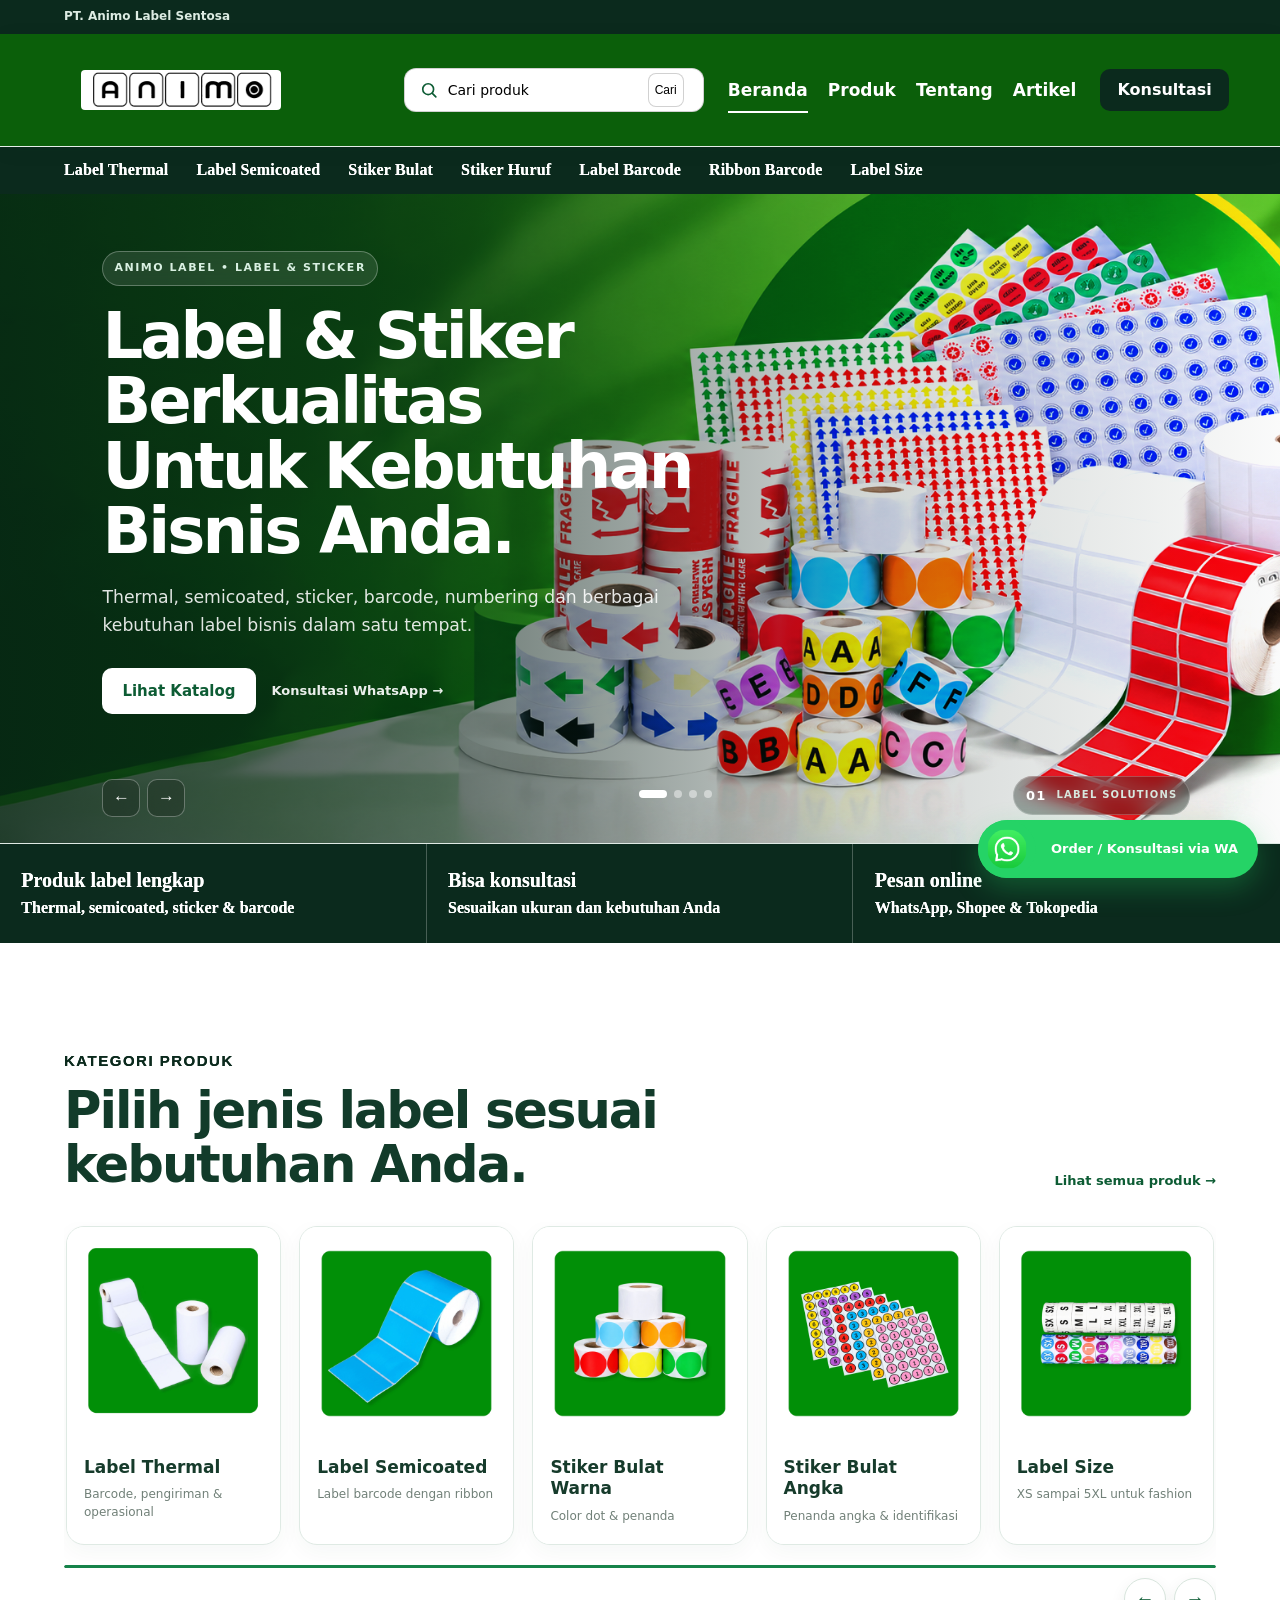
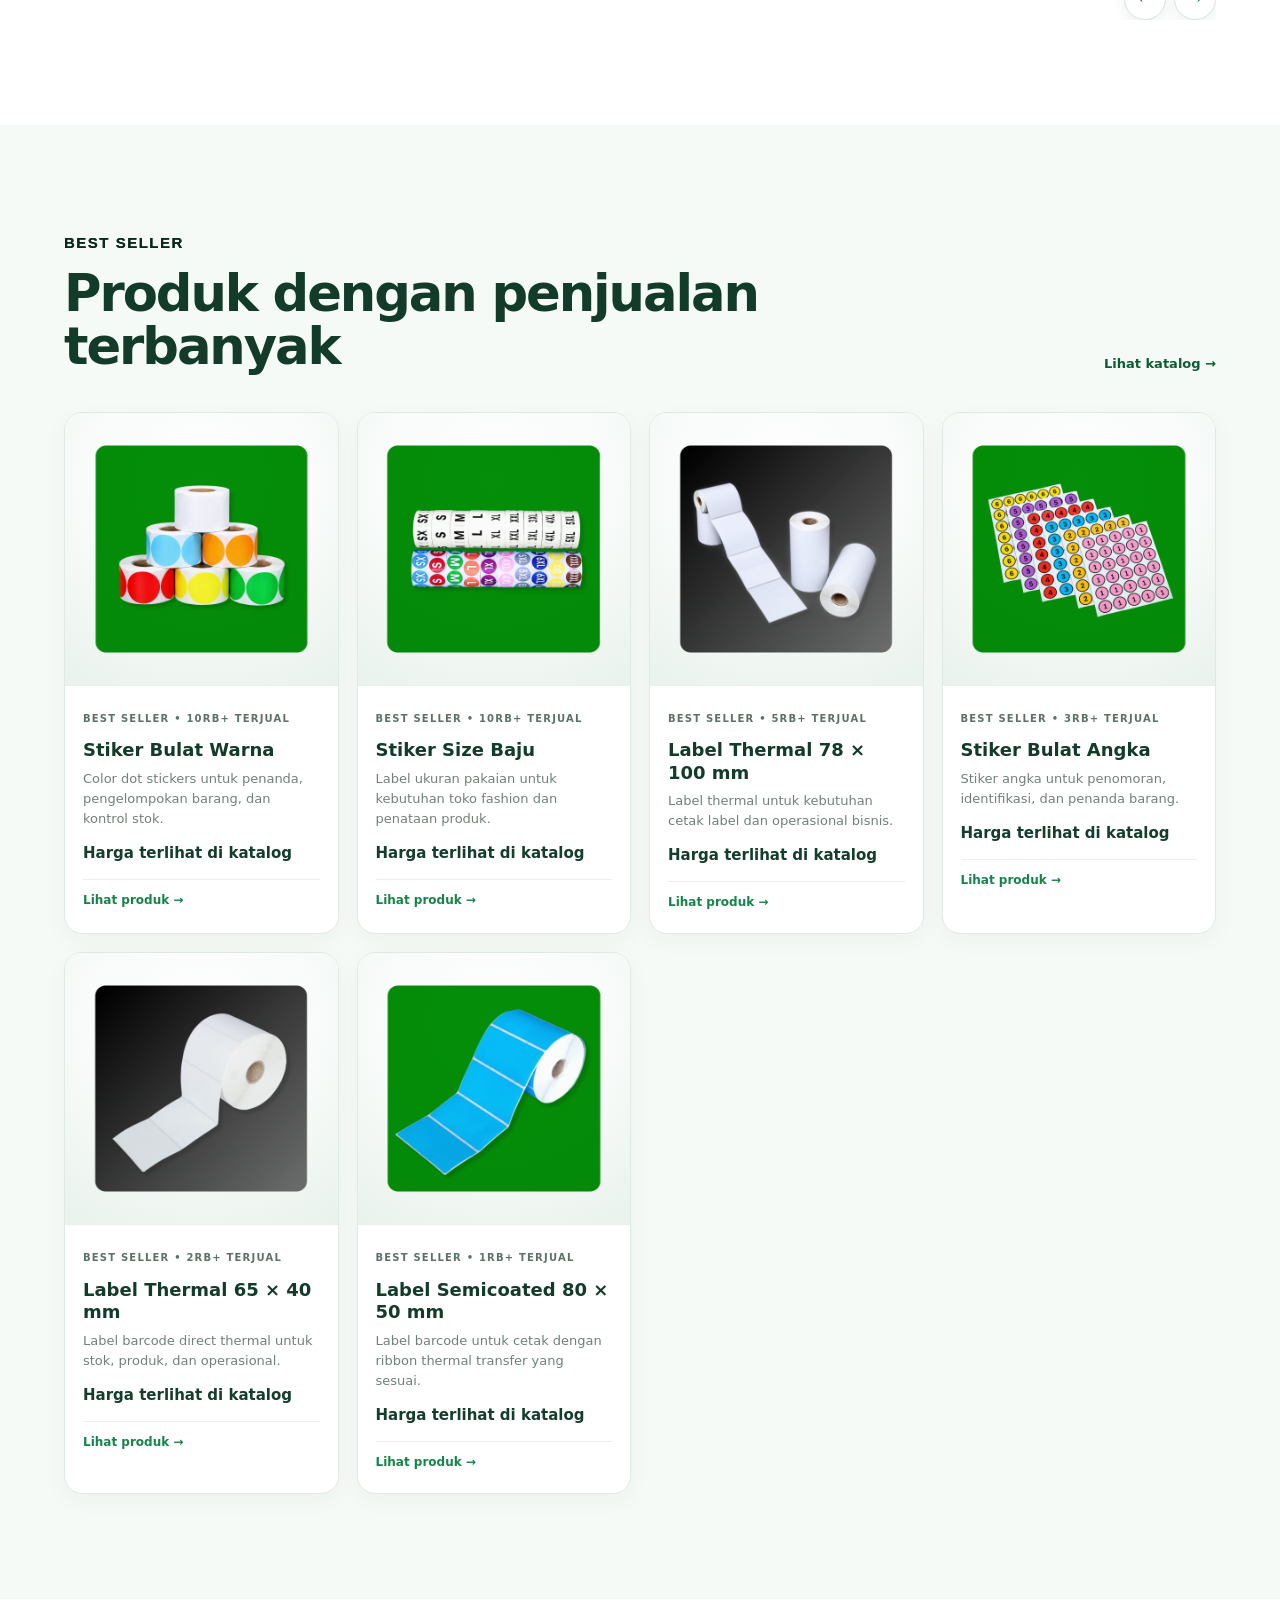
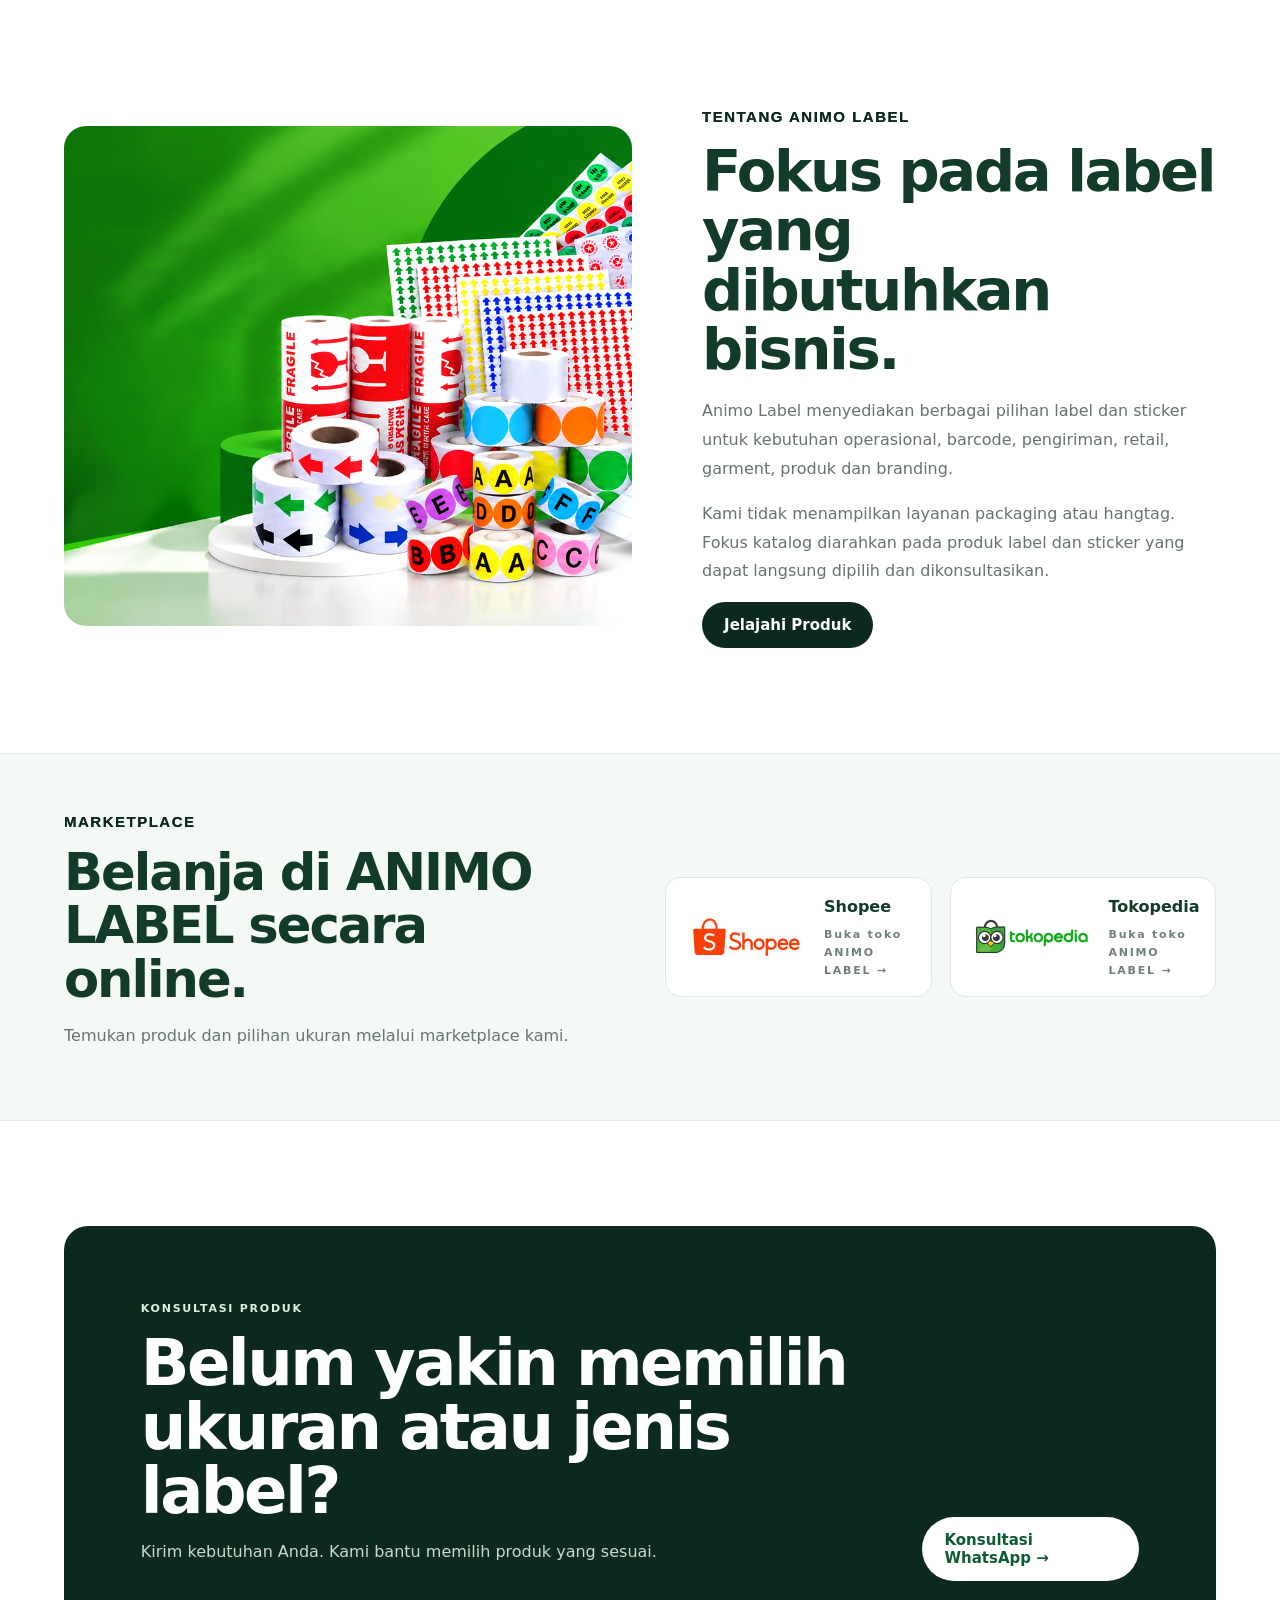
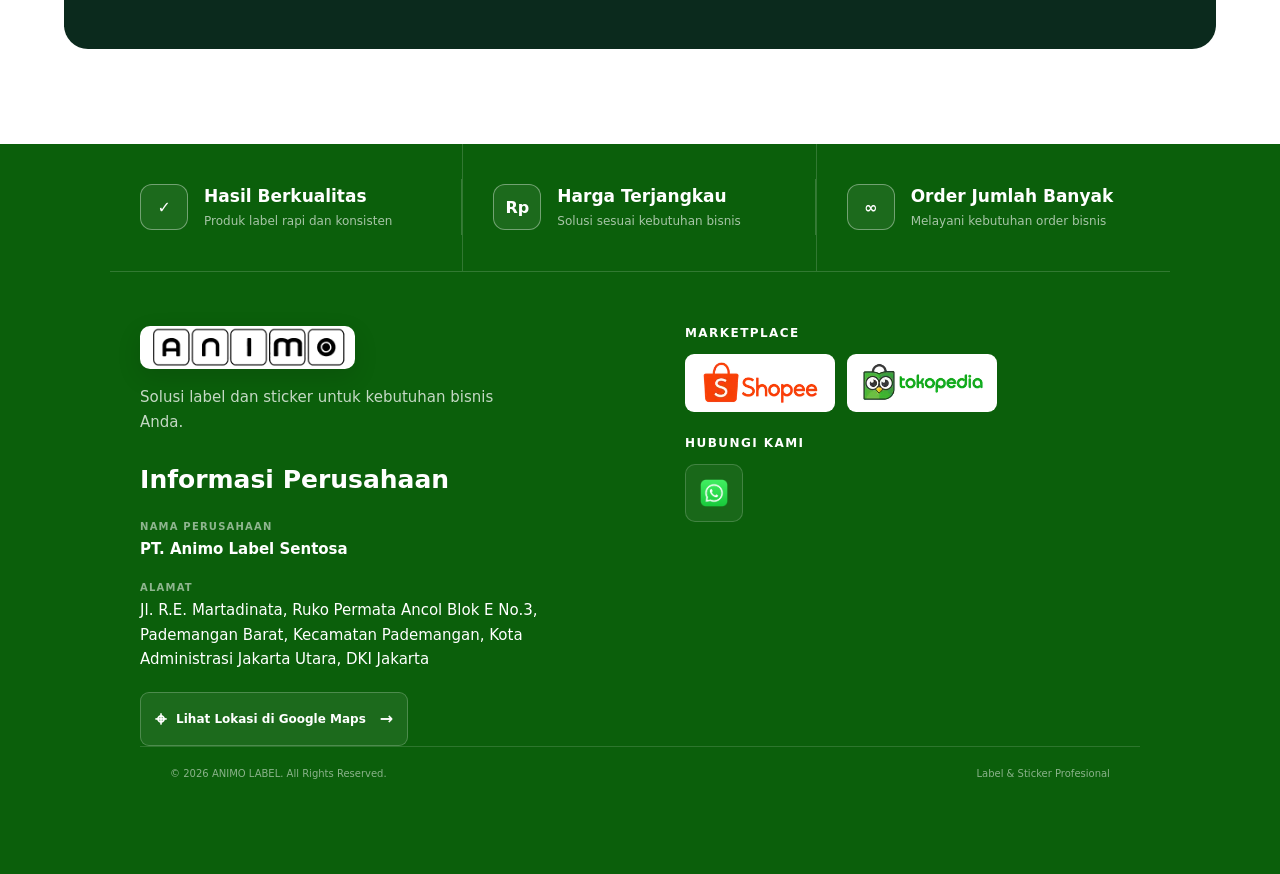
<file: index.html>
<!doctype html>
<html lang="id">
<head>
<meta charset="utf-8">
<meta name="viewport" content="width=device-width,initial-scale=1">
<title>Animo Label — Label & Sticker Profesional</title>
<meta name="description" content="Animo Label menyediakan label thermal, semicoated, sticker, barcode, numbering dan kebutuhan label bisnis.">
<link rel="stylesheet" href="assets/css/style.css?v=20260929">
<link rel="stylesheet" href="assets/css/home-premium.css?v=20261002j">
<link rel="stylesheet" href="assets/css/category-slider.css?v=20261001">
<link rel="preload" as="image" href="assets/banner-utama.png" fetchpriority="high">
<link rel="preload" as="image" href="assets/banner-label-thermal.png">
<link rel="preload" as="image" href="assets/banner-label-semicoated.png">
<link rel="preload" as="image" href="assets/banner-sticker-custom.png">
</head>
<body>
<div class="topbar"><div>PT. Animo Label Sentosa</div></div>
<header class="header premium-header">
<a class="brand" href="index.html" aria-label="Animo Label"><img class="site-logo" src="assets/logo-animo-label.png" alt="ANIMO LABEL"></a>
<form class="header-search premium-search" action="produk.html" method="get" role="search">
<span class="header-search-icon" aria-hidden="true"><svg viewBox="0 0 24 24"><circle cx="11" cy="11" r="6.5"></circle><path d="m16 16 4.2 4.2"></path></svg></span>
<input type="search" name="q" placeholder="Cari produk" aria-label="Cari produk">
<button class="header-search-clear" type="button" aria-label="Hapus pencarian">×</button>
<button class="header-search-submit" type="submit" aria-label="Cari">Cari</button>
</form>
<nav class="main-nav premium-nav"><a class="active" href="index.html">Beranda</a><a href="produk.html">Produk</a><a href="#tentang">Tentang</a><a href="#kontak">Artikel</a></nav>
<a class="btn btn-dark nav-cta" href="https://wa.me/628111711338" target="_blank" rel="noopener">Konsultasi</a>
<button class="mobile-menu-btn" type="button" aria-label="Buka menu">☰</button>
</header>
<nav class="category-strip" aria-label="Kategori produk"><div class="category-strip-inner">
<a href="produk.html?category=Label%20Thermal">Label Thermal</a><a href="produk.html?category=Label%20Semicoated">Label Semicoated</a><a href="produk.html?category=Stiker%20Bulat">Stiker Bulat</a><a href="produk.html?category=Stiker%20Huruf">Stiker Huruf</a><a href="produk.html?category=Label%20Barcode">Label Barcode</a><a href="produk.html?category=Ribbon">Ribbon Barcode</a><a href="produk.html?category=Label%20Size">Label Size</a>
</div></nav>
<main>
<section class="premium-hero" aria-label="Banner Animo Label">
<div class="premium-slide active" data-banner-auto="1" data-banner-image="assets/banner-utama.png" style="background-image:url('assets/banner-utama.png')"><div class="premium-slide-overlay"></div><div class="premium-hero-copy"><small>ANIMO LABEL • LABEL & STICKER</small><h1>Label & Stiker Berkualitas Untuk Kebutuhan Bisnis Anda.</h1><p>Thermal, semicoated, sticker, barcode, numbering dan berbagai kebutuhan label bisnis dalam satu tempat.</p><div class="hero-actions"><a class="btn btn-light" href="produk.html">Lihat Katalog</a><a class="hero-text-link" href="https://wa.me/628111711338" target="_blank" rel="noopener">Konsultasi WhatsApp →</a></div></div><div class="hero-badge"><b>01</b><span>LABEL SOLUTIONS</span></div></div>
<div class="premium-slide" data-banner-auto="1" data-banner-image="assets/banner-label-thermal.png" style="background-image:url('assets/banner-label-thermal.png')"><div class="premium-slide-overlay"></div><div class="premium-hero-copy"><small>LABEL THERMAL</small><h1>Praktis untuk barcode, pengiriman dan operasional.</h1><p>Pilihan ukuran thermal untuk kebutuhan retail, gudang, marketplace dan bisnis harian.</p><div class="hero-actions"><a class="btn btn-light" href="produk.html?category=Label%20Thermal">Lihat Thermal</a><a class="hero-text-link" href="https://wa.me/628111711338" target="_blank" rel="noopener">Tanya ukuran →</a></div></div><div class="hero-badge"><b>02</b><span>THERMAL LABEL</span></div></div>
<div class="premium-slide" data-banner-auto="1" data-banner-image="assets/banner-label-semicoated.png" style="background-image:url('assets/banner-label-semicoated.png')"><div class="premium-slide-overlay"></div><div class="premium-hero-copy"><small>LABEL SEMICOATED</small><h1>Barcode dan identitas produk dengan tampilan lebih premium.</h1><p>Permukaan semicoated yang cocok untuk berbagai kebutuhan label produk dan barcode.</p><div class="hero-actions"><a class="btn btn-light" href="produk.html?category=Label%20Semicoated">Lihat Semicoated</a><a class="hero-text-link" href="https://wa.me/628111711338" target="_blank" rel="noopener">Konsultasi →</a></div></div><div class="hero-badge"><b>03</b><span>SEMICOATED</span></div></div>
<div class="premium-slide" data-banner-auto="1" data-banner-image="assets/banner-sticker-custom.png" style="background-image:url('assets/banner-sticker-custom.png')"><div class="premium-slide-overlay"></div><div class="premium-hero-copy"><small>STICKER & LABEL</small><h1>Sticker untuk identitas, penanda dan kebutuhan branding.</h1><p>Stiker bulat, HVS, size numbering dan kebutuhan penanda lainnya.</p><div class="hero-actions"><a class="btn btn-light" href="produk.html?category=Stiker%20Bulat">Lihat Sticker</a><a class="hero-text-link" href="https://wa.me/628111711338" target="_blank" rel="noopener">Konsultasi →</a></div></div><div class="hero-badge"><b>04</b><span>STICKER LABEL</span></div></div>
<div class="premium-hero-controls"><div class="premium-dots"></div><div class="premium-arrows"><button type="button" class="premium-arrow premium-prev" aria-label="Banner sebelumnya">←</button><button type="button" class="premium-arrow premium-next" aria-label="Banner berikutnya">→</button></div></div>
</section>
<section class="quick-benefits"><div><strong>Produk label lengkap</strong><span>Thermal, semicoated, sticker & barcode</span></div><div><strong>Bisa konsultasi</strong><span>Sesuaikan ukuran dan kebutuhan Anda</span></div><div><strong>Pesan online</strong><span>WhatsApp, Shopee & Tokopedia</span></div></section>
<section class="premium-section" id="kategori"><div class="premium-section-head"><div><small>KATEGORI PRODUK</small><h2>Pilih jenis label sesuai kebutuhan Anda.</h2></div><a href="produk.html" class="premium-more">Lihat semua produk →</a></div><div class="premium-category-slider"><div class="premium-category-grid" id="categorySlider">
<a class="premium-category category-featured" href="produk.html?category=Label%20Thermal"><img src="assets/produk/produk-label-thermal-01%20(7).jpg" alt="Label Thermal"><span><b>Label Thermal</b><small>Barcode, pengiriman & operasional</small></span></a>
<a class="premium-category" href="produk.html?category=Label%20Semicoated"><img src="assets/produk/label%20semicoated%20warna.jpg" alt="Label Semicoated"><span><b>Label Semicoated</b><small>Label barcode dengan ribbon</small></span></a>
<a class="premium-category" href="produk.html?category=Stiker%20Bulat"><img src="assets/produk/Stiker%20Bulat%20Warna.jpg" alt="Stiker Bulat Warna"><span><b>Stiker Bulat Warna</b><small>Color dot & penanda</small></span></a>
<a class="premium-category" href="produk.html?category=Stiker%20Bulat"><img src="assets/produk/Stiker%20Bulat%20Angka.jpg" alt="Stiker Bulat Angka"><span><b>Stiker Bulat Angka</b><small>Penanda angka & identifikasi</small></span></a>
<a class="premium-category" href="produk.html?category=Label%20Size"><img src="assets/produk/Stiker%20Bulat%20Size.jpg" alt="Label Size"><span><b>Label Size</b><small>XS sampai 5XL untuk fashion</small></span></a>
</div><div class="category-slide-progress"><span id="categoryProgress"></span></div><div class="category-slide-controls"><button type="button" class="category-slide-btn" id="categoryPrev" aria-label="Kategori sebelumnya">←</button><button type="button" class="category-slide-btn" id="categoryNext" aria-label="Kategori berikutnya">→</button></div></div></section>
<section class="premium-section premium-products-section"><div class="premium-section-head"><div><small>BEST SELLER</small><h2>Produk dengan penjualan terbanyak</h2></div><a href="produk.html" class="premium-more">Lihat katalog →</a></div><div class="premium-product-grid">
<a class="premium-product" href="produk.html?q=STIKER%20BULAT%20WARNA"><div class="premium-product-photo"><img src="assets/produk/Stiker%20Bulat%20Warna.jpg" alt="Stiker Bulat Warna - best seller Shopee" loading="lazy"></div><div class="premium-product-copy"><small>BEST SELLER • 10RB+ TERJUAL</small><h3>Stiker Bulat Warna</h3><p>Color dot stickers untuk penanda, pengelompokan barang, dan kontrol stok.</p><strong>Harga terlihat di katalog</strong><span>Lihat produk →</span></div></a>
<a class="premium-product" href="produk.html?q=STIKER%20BULAT%20SIZE"><div class="premium-product-photo"><img src="assets/produk/Stiker%20Bulat%20Size.jpg" alt="Stiker Size Baju - best seller Shopee" loading="lazy"></div><div class="premium-product-copy"><small>BEST SELLER • 10RB+ TERJUAL</small><h3>Stiker Size Baju</h3><p>Label ukuran pakaian untuk kebutuhan toko fashion dan penataan produk.</p><strong>Harga terlihat di katalog</strong><span>Lihat produk →</span></div></a>
<a class="premium-product" href="produk.html?q=THERMAL%2078%20X%20100"><div class="premium-product-photo"><img src="assets/produk/LABEL%20THERMAL%2078%20X%20100%20MM.png" alt="Label Thermal 78 x 100 mm - best seller Shopee" loading="lazy"></div><div class="premium-product-copy"><small>BEST SELLER • 5RB+ TERJUAL</small><h3>Label Thermal 78 × 100 mm</h3><p>Label thermal untuk kebutuhan cetak label dan operasional bisnis.</p><strong>Harga terlihat di katalog</strong><span>Lihat produk →</span></div></a>
<a class="premium-product" href="produk.html?q=STIKER%20BULAT%20ANGKA"><div class="premium-product-photo"><img src="assets/produk/Stiker%20Bulat%20Angka.jpg" alt="Stiker Bulat Angka - best seller Shopee" loading="lazy"></div><div class="premium-product-copy"><small>BEST SELLER • 3RB+ TERJUAL</small><h3>Stiker Bulat Angka</h3><p>Stiker angka untuk penomoran, identifikasi, dan penanda barang.</p><strong>Harga terlihat di katalog</strong><span>Lihat produk →</span></div></a>
<a class="premium-product" href="produk.html?q=THERMAL%2065%20X%2040"><div class="premium-product-photo"><img src="assets/produk/LABEL%20THERMAL%2065%20X%2040%20MM%20%E2%80%94%20ISI%201.000%20PCS.png" alt="Label Thermal 65 x 40 mm - best seller Shopee" loading="lazy"></div><div class="premium-product-copy"><small>BEST SELLER • 2RB+ TERJUAL</small><h3>Label Thermal 65 × 40 mm</h3><p>Label barcode direct thermal untuk stok, produk, dan operasional.</p><strong>Harga terlihat di katalog</strong><span>Lihat produk →</span></div></a>
<a class="premium-product" href="produk.html?q=SEMICOATED%2080%20X%2050"><div class="premium-product-photo"><img src="assets/produk/label%20semicoated%20warna.jpg" alt="Label Semicoated 80 x 50 mm - best seller Shopee" loading="lazy"></div><div class="premium-product-copy"><small>BEST SELLER • 1RB+ TERJUAL</small><h3>Label Semicoated 80 × 50 mm</h3><p>Label barcode untuk cetak dengan ribbon thermal transfer yang sesuai.</p><strong>Harga terlihat di katalog</strong><span>Lihat produk →</span></div></a>
</div></section>
<section class="premium-info" id="tentang"><div class="premium-info-image"><img src="assets/banner-utama.png" alt="Animo Label"></div><div class="premium-info-copy"><small>TENTANG ANIMO LABEL</small><h2>Fokus pada label yang dibutuhkan bisnis.</h2><p>Animo Label menyediakan berbagai pilihan label dan sticker untuk kebutuhan operasional, barcode, pengiriman, retail, garment, produk dan branding.</p><p>Kami tidak menampilkan layanan packaging atau hangtag. Fokus katalog diarahkan pada produk label dan sticker yang dapat langsung dipilih dan dikonsultasikan.</p><a class="btn btn-dark" href="produk.html">Jelajahi Produk</a></div></section>
<section class="premium-marketplace"><div><small>MARKETPLACE</small><h2>Belanja di ANIMO LABEL secara online.</h2><p>Temukan produk dan pilihan ukuran melalui marketplace kami.</p></div><div class="premium-marketplace-links"><a href="https://shopee.co.id/animolabel" target="_blank" rel="noopener"><img src="assets/shopee-logo-uploaded.svg" alt="Shopee"><span><b>Shopee</b><small>Buka toko ANIMO LABEL →</small></span></a><a href="https://www.tokopedia.com/animolabel" target="_blank" rel="noopener"><img src="assets/tokopedia-logo-uploaded.svg" alt="Tokopedia"><span><b>Tokopedia</b><small>Buka toko ANIMO LABEL →</small></span></a></div></section>
<section class="premium-cta" id="kontak"><div><small>KONSULTASI PRODUK</small><h2>Belum yakin memilih ukuran atau jenis label?</h2><p>Kirim kebutuhan Anda. Kami bantu memilih produk yang sesuai.</p></div><a class="btn btn-light" href="https://wa.me/628111711338?text=Halo%20ANIMO%20LABEL,%20saya%20ingin%20konsultasi%20produk%20label." target="_blank" rel="noopener">Konsultasi WhatsApp →</a></section>
</main>
<footer class="animo-footer animo-footer-recommended">
<div class="footer-inner">
<div class="footer-benefits">
<div class="footer-benefit"><span class="footer-benefit-icon">✓</span><div><strong>Hasil Berkualitas</strong><small>Produk label rapi dan konsisten</small></div></div>
<div class="footer-benefit"><span class="footer-benefit-icon">Rp</span><div><strong>Harga Terjangkau</strong><small>Solusi sesuai kebutuhan bisnis</small></div></div>
<div class="footer-benefit"><span class="footer-benefit-icon">∞</span><div><strong>Order Jumlah Banyak</strong><small>Melayani kebutuhan order bisnis</small></div></div>
</div>
<div class="footer-main">
<div class="footer-company-card">
<a href="index.html" class="animo-footer-logo"><img src="assets/logo-animo-label.png" alt="ANIMO LABEL"></a>
<p class="footer-tagline">Solusi label dan sticker untuk kebutuhan bisnis Anda.</p>
<div class="footer-info-card">
<h2>Informasi Perusahaan</h2>
<div class="footer-info-row"><span class="footer-label">Nama Perusahaan</span><strong>PT. Animo Label Sentosa</strong></div>
<div class="footer-info-row"><span class="footer-label">Alamat</span><p>Jl. R.E. Martadinata, Ruko Permata Ancol Blok E No.3,<br>Pademangan Barat, Kecamatan Pademangan, Kota Administrasi Jakarta Utara, DKI Jakarta</p></div>
<a class="footer-location-btn" href="https://maps.app.goo.gl/sMxZM1UQYcbumWow9" target="_blank" rel="noopener"><span class="footer-location-icon">⌖</span><span>Lihat Lokasi di Google Maps</span><b>→</b></a>
</div>
<div class="footer-marketplace">
<span class="footer-marketplace-title">Marketplace</span>
<div class="footer-marketplace-logos">
<a href="https://shopee.co.id/animolabel" target="_blank" rel="noopener" aria-label="ANIMO LABEL di Shopee"><img src="assets/shopee-logo-uploaded.svg" alt="Shopee"></a>
<a href="https://www.tokopedia.com/animolabel" target="_blank" rel="noopener" aria-label="ANIMO LABEL di Tokopedia"><img src="assets/tokopedia-logo-uploaded.svg" alt="Tokopedia"></a>
</div>
</div>
<div class="footer-Whatsapp">
<span class="footer-marketplace-title">Hubungi Kami</span>
<div class="footer-whatsapp-logos">
<a class="footer-whatsapp footer-whatsapp-icon-only" href="https://wa.me/628111711338" target="_blank" rel="noopener" aria-label="Hubungi ANIMO LABEL melalui WhatsApp">
<img class="footer-whatsapp-icon" src="assets/whatsapp-icon.webp?v=20261003a" alt="WhatsApp">
</a>
</div>
</div>
</div>
<div class="animo-footer-bottom"><span>© 2026 ANIMO LABEL. All Rights Reserved.</span><span>Label &amp; Sticker Profesional</span></div>
</footer>
<a class="wa-float premium-wa" href="https://wa.me/628111711338?text=Halo%20ANIMO%20LABEL,%20saya%20ingin%20konsultasi%20produk%20label." target="_blank" rel="noopener" aria-label="WhatsApp"><img src="assets/whatsapp-icon.webp" alt="WhatsApp"><span class="wa-tooltip">Order / Konsultasi via WA</span></a>
<script src="assets/js/home-premium.js?v=20261002"></script>
<script src="assets/js/category-slider.js?v=20261001"></script>
</body>
</html>
</file>
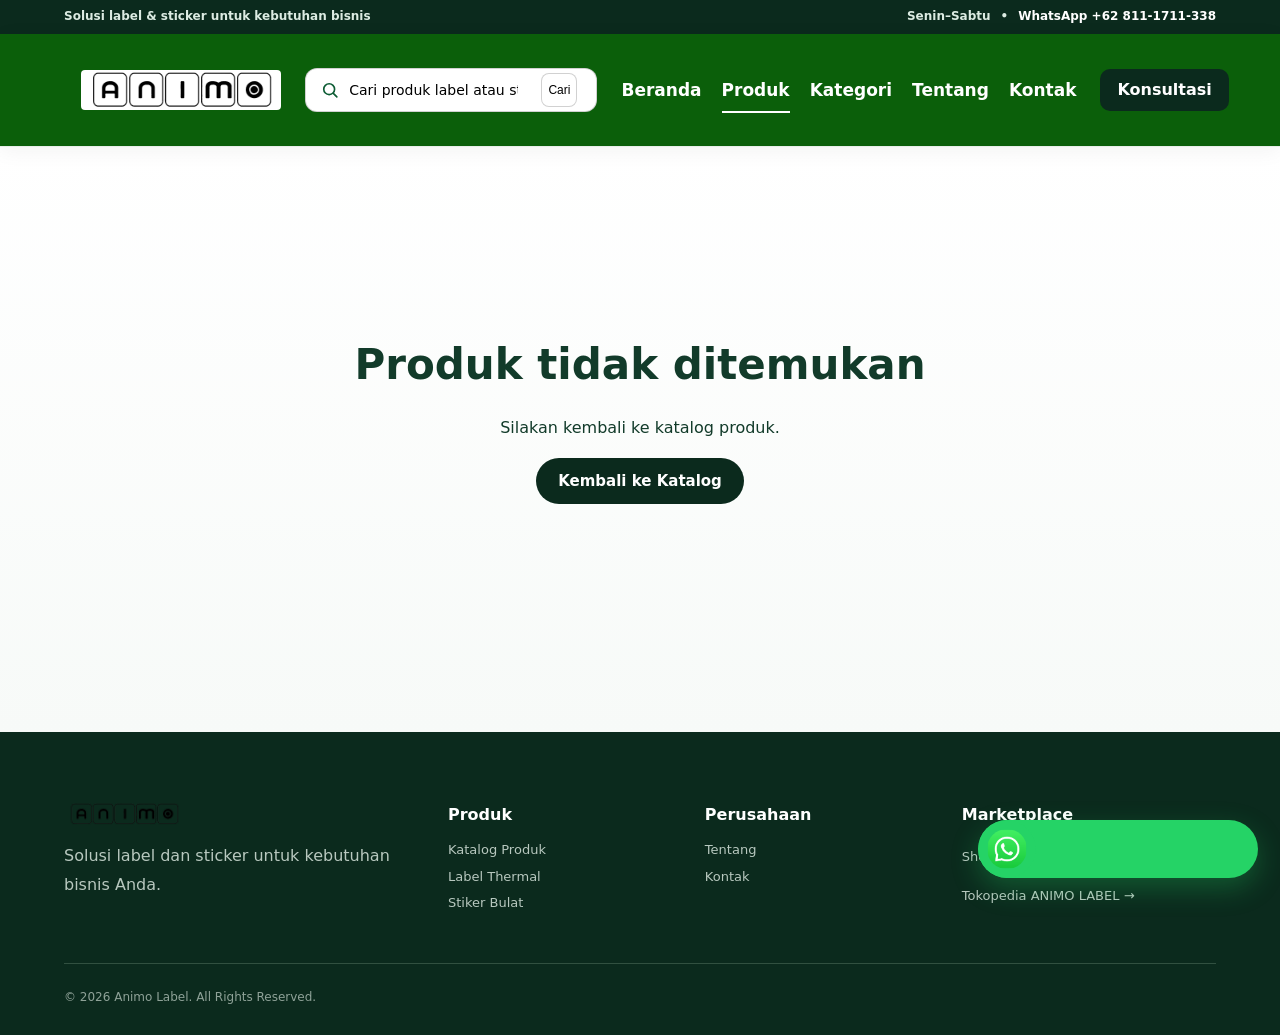
<file: produk-detail.html>
<!doctype html><html lang="id"><head><meta charset="utf-8"><meta name="viewport" content="width=device-width,initial-scale=1"><title>Detail Produk — ANIMO LABEL</title><meta name="description" content="Detail produk ANIMO LABEL"><link rel="stylesheet" href="assets/css/style.css?v=20260929"><link rel="stylesheet" href="assets/css/home-premium.css?v=20260929"><link rel="stylesheet" href="assets/css/catalog-premium.css?v=20260929"></head><body>
<div class="topbar"><div>Solusi label & sticker untuk kebutuhan bisnis</div><div class="topbar-links"><span>Senin–Sabtu</span><span>•</span><a href="https://wa.me/628111711338">WhatsApp +62 811-1711-338</a></div></div>
<header class="header premium-header"><a class="brand" href="index.html"><img class="site-logo" src="assets/logo-animo-label.png" alt="ANIMO LABEL"></a><form class="header-search premium-search" action="produk.html" method="get"><span class="header-search-icon"><svg viewBox="0 0 24 24"><circle cx="11" cy="11" r="6.5"></circle><path d="m16 16 4.2 4.2"></path></svg></span><input type="search" name="q" placeholder="Cari produk label atau sticker..."><button class="header-search-clear" type="button">×</button><button class="header-search-submit" type="submit">Cari</button></form><nav class="main-nav premium-nav"><a href="index.html">Beranda</a><a class="active" href="produk.html">Produk</a><a href="index.html#kategori">Kategori</a><a href="index.html#tentang">Tentang</a><a href="index.html#kontak">Kontak</a></nav><a class="btn btn-dark nav-cta" href="https://wa.me/628111711338">Konsultasi</a><button class="mobile-menu-btn" type="button">☰</button></header>
<main class="static-product-detail premium-detail" data-product-detail><div class="detail-loading">Memuat detail produk...</div></main>
<footer class="premium-footer"><div class="footer-brand"><img class="footer-site-logo" src="assets/logo-animo-label.png" alt="ANIMO LABEL"><p>Solusi label dan sticker untuk kebutuhan bisnis Anda.</p></div><div><b>Produk</b><a href="produk.html">Katalog Produk</a><a href="produk.html?category=Label%20Thermal">Label Thermal</a><a href="produk.html?category=Stiker%20Bulat">Stiker Bulat</a></div><div><b>Perusahaan</b><a href="index.html#tentang">Tentang</a><a href="index.html#kontak">Kontak</a></div><div><b>Marketplace</b><a href="https://shopee.co.id/animolabel">Shopee ANIMO LABEL →</a><a href="https://www.tokopedia.com/animolabel">Tokopedia ANIMO LABEL →</a></div><div class="copyright">© 2026 Animo Label. All Rights Reserved.</div></footer><a class="wa-float premium-wa" href="https://wa.me/628111711338" aria-label="WhatsApp"><img src="assets/whatsapp-icon.webp" alt="WhatsApp"></a>
<script src="assets/js/catalog.js?v=20260929"></script><script src="assets/js/home-premium.js?v=20260929"></script><script>
document.addEventListener("DOMContentLoaded",()=>{const root=document.querySelector("[data-product-detail]"),id=Number(new URLSearchParams(location.search).get("id")||0),p=window.ANIMO_CATALOG?.find(x=>x.id===id);if(!p){root.innerHTML='<div class="detail-not-found"><h1>Produk tidak ditemukan</h1><p>Silakan kembali ke katalog produk.</p><a class="btn btn-dark" href="produk.html">Kembali ke Katalog</a></div>';return}document.title=p.name+" — ANIMO LABEL";const wa="https://wa.me/628111711338?text="+encodeURIComponent("Halo ANIMO LABEL, saya tertarik dengan produk "+p.name+". Mohon informasi stok dan pemesanan.");root.innerHTML='<div class="detail-breadcrumb"><a href="produk.html">← Kembali ke katalog</a></div><section class="static-detail-grid"><div class="detail-photo-panel"><div class="detail-photo"><img src="'+p.img+'" alt="'+esc(p.name)+'"></div><div class="detail-photo-note">Foto produk ditampilkan dengan gaya katalog ANIMO LABEL.</div></div><div class="detail-copy"><small>'+esc(p.cat)+'</small><h1>'+esc(p.name)+'</h1><p>'+esc(p.desc)+'</p><div class="detail-price">'+esc(p.price)+'</div><div class="detail-actions"><a class="btn btn-dark" href="'+wa+'" target="_blank">Konsultasi WhatsApp</a><a class="btn btn-light detail-shop" href="'+p.url+'" target="_blank">Lihat di Shopee →</a></div><div class="detail-note"><b>Informasi produk:</b> Harga, stok, ukuran, dan pilihan isi dapat berubah. Hubungi ANIMO LABEL untuk konfirmasi sebelum pemesanan.</div></div></section>';function esc(s){return String(s).replace(/[&<>"]/g,m=>({"&":"&amp;","<":"&lt;",">":"&gt;",'"':"&quot;"}[m]))}});</script></body></html>
</file>
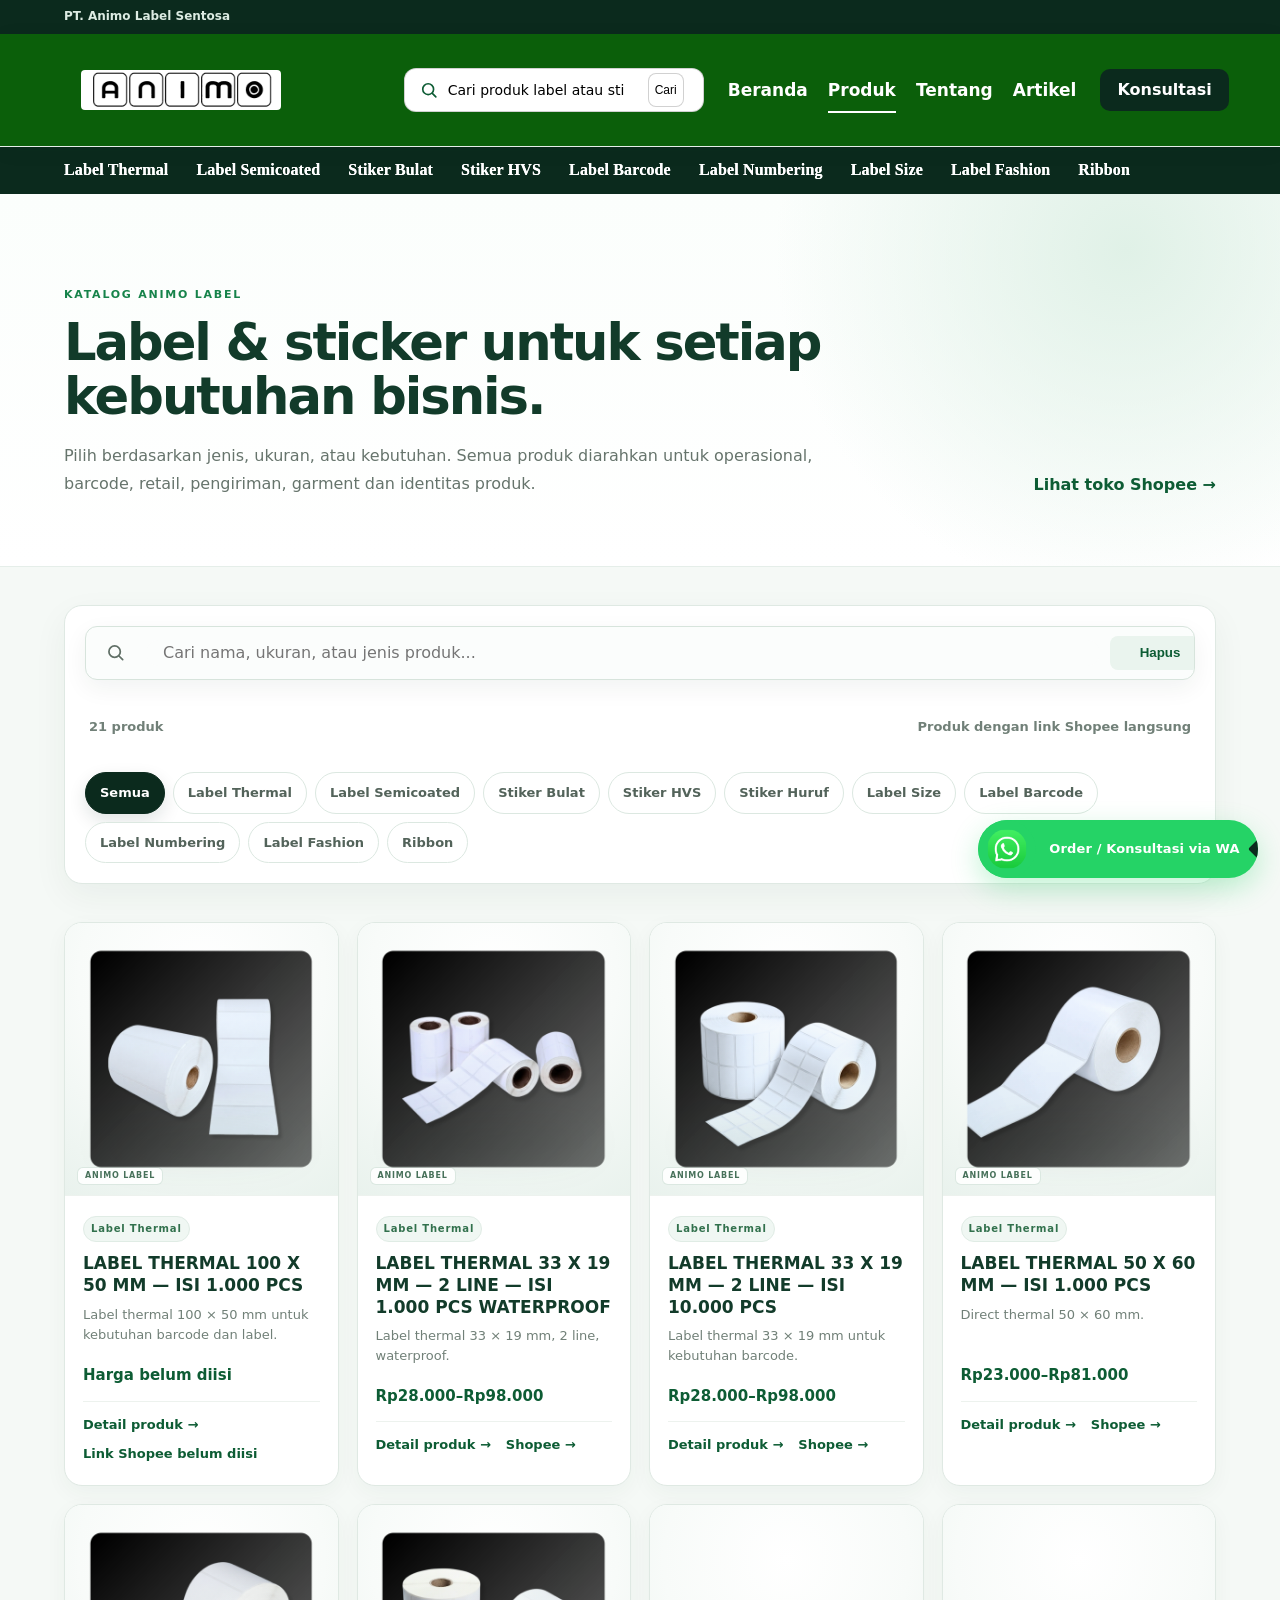
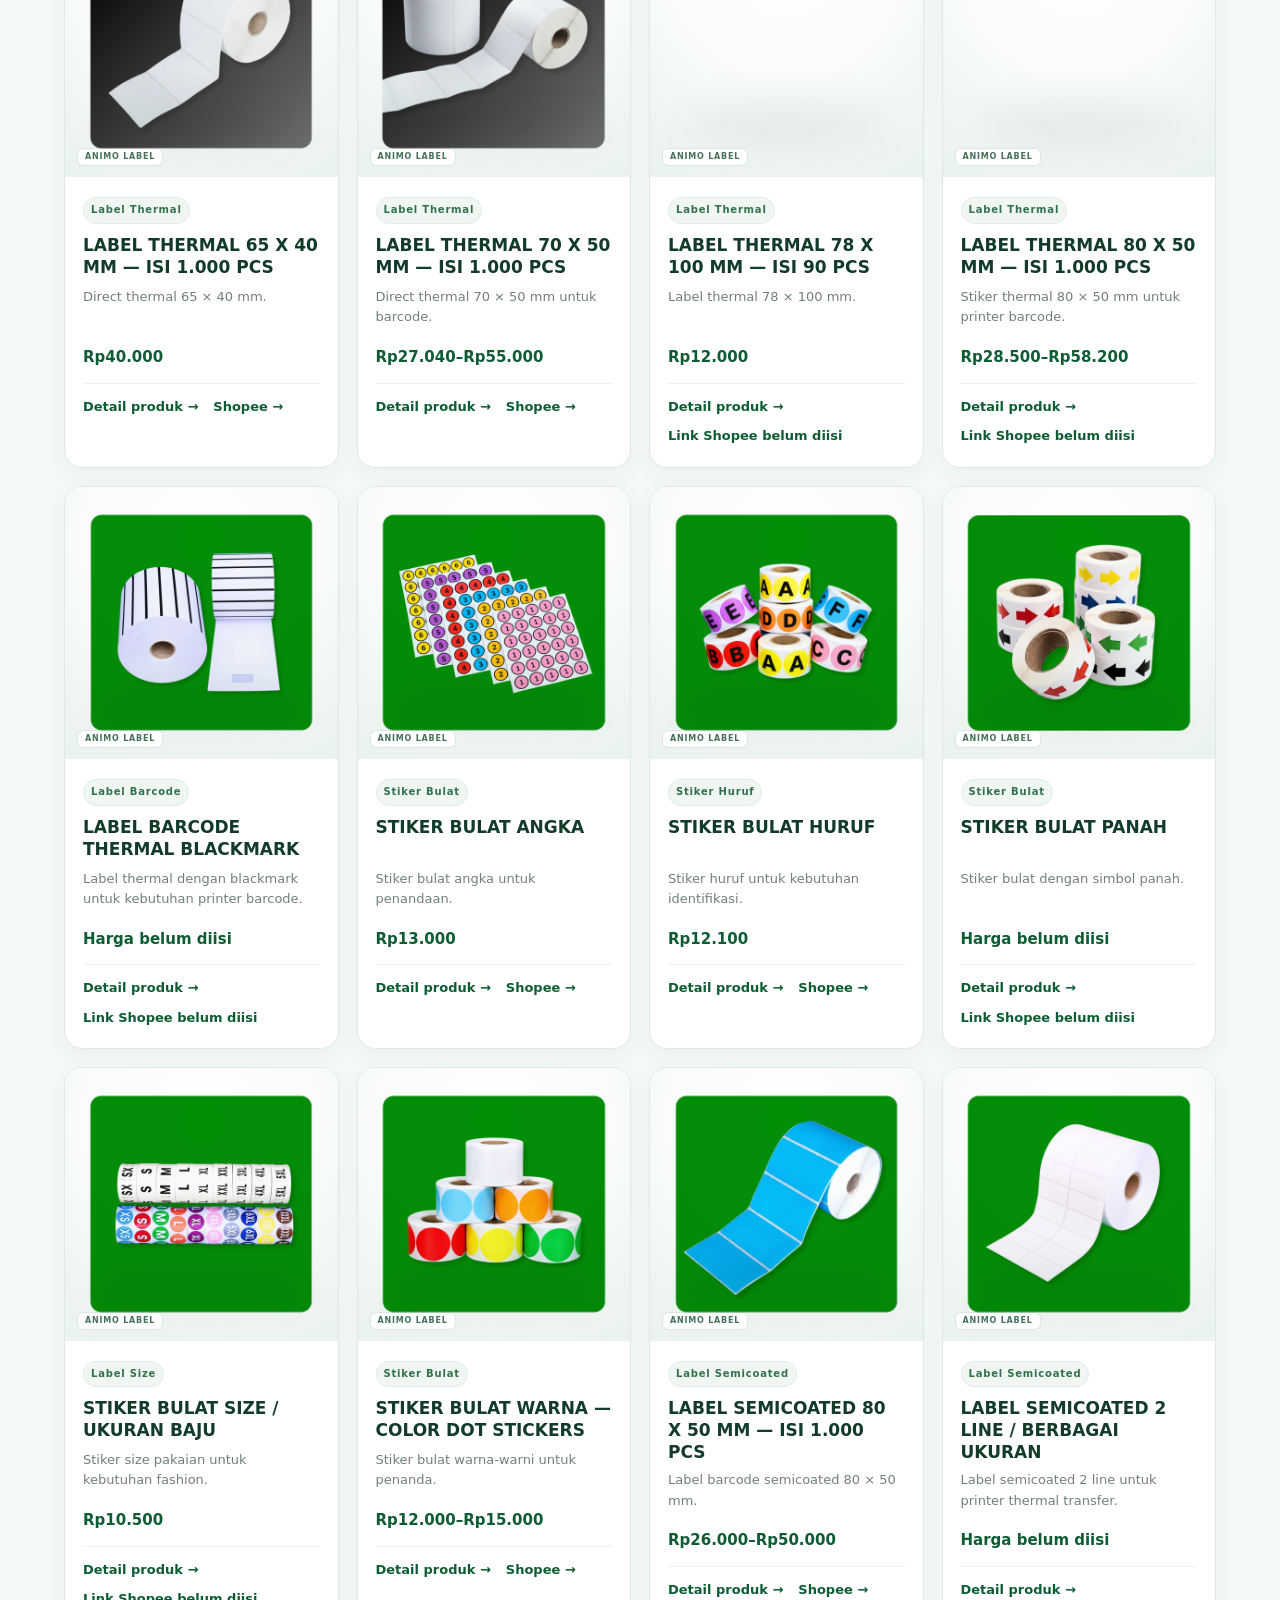
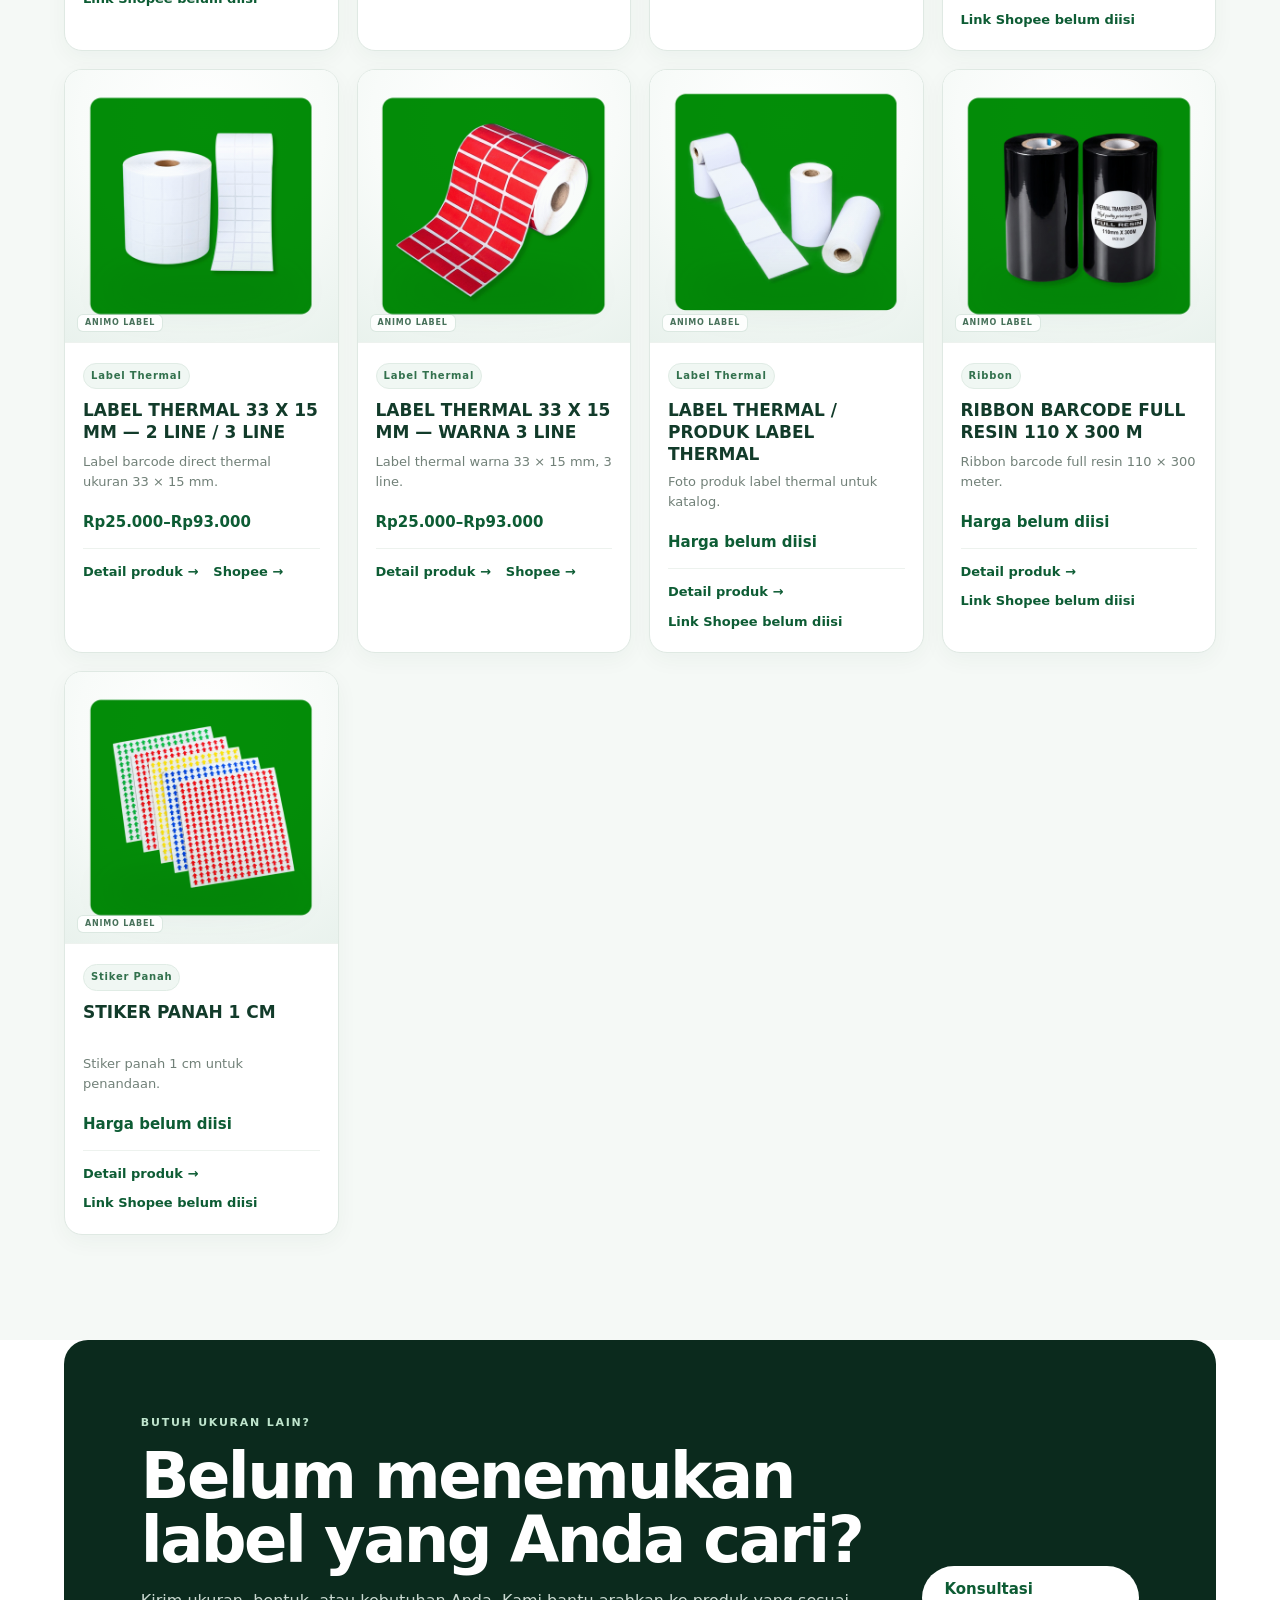
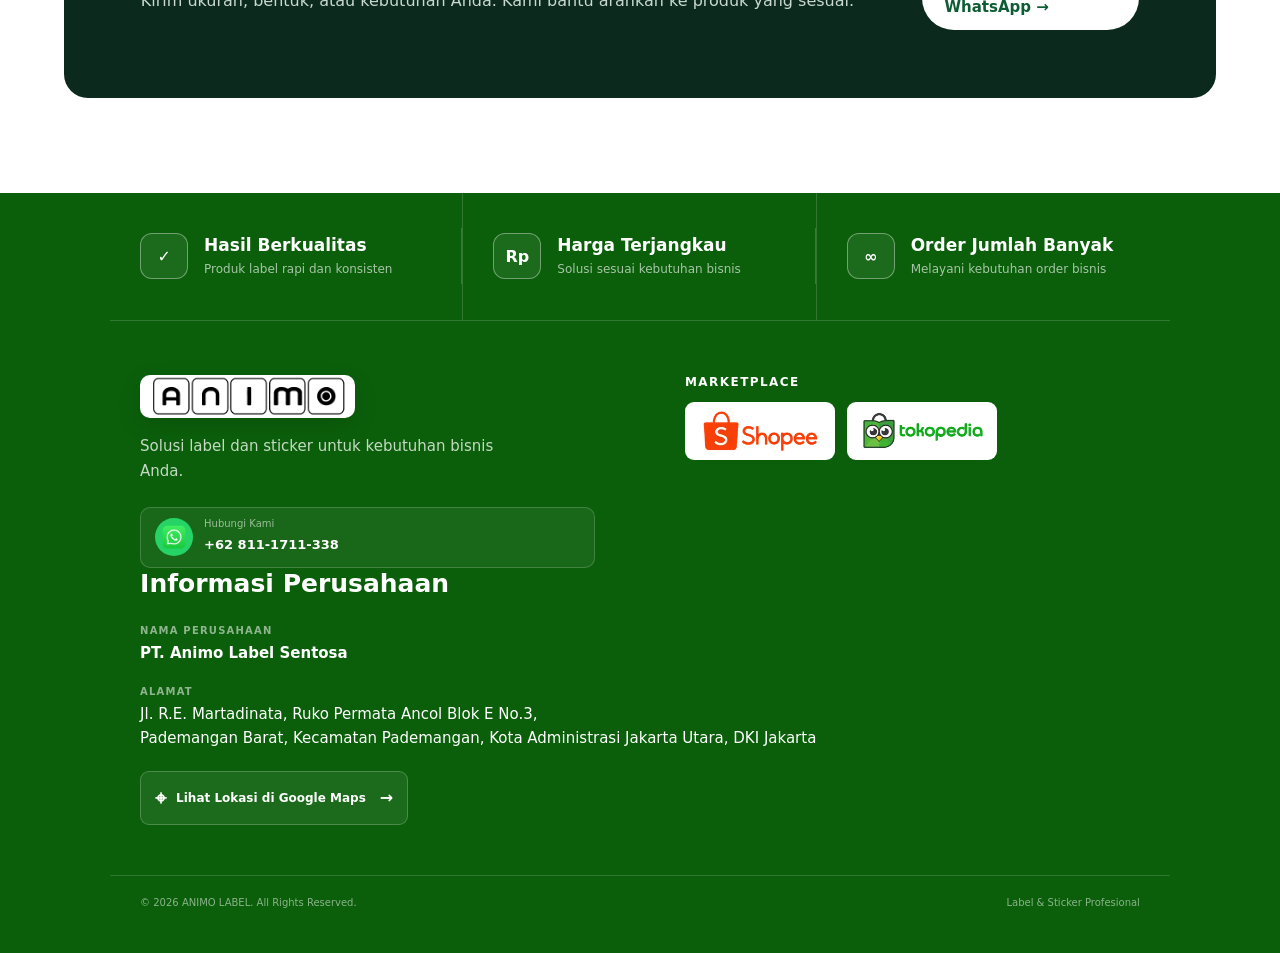
<file: produk.html>
<!doctype html><html lang="id"><head><meta charset="utf-8"><meta name="viewport" content="width=device-width,initial-scale=1"><title>Katalog Produk — ANIMO LABEL</title><meta name="description" content="Katalog label dan sticker ANIMO LABEL"><link rel="stylesheet" href="assets/css/style.css?v=20261001"><link rel="stylesheet" href="assets/css/home-premium.css?v=20261001"><link rel="stylesheet" href="assets/css/catalog-premium.css?v=20261001"><link rel="stylesheet" href="assets/css/whatsapp.css?v=20261002"></head><body>
<div class="topbar">
<div>PT. Animo Label Sentosa</div>
</div>
<header class="header premium-header">
<a class="brand" href="index.html" aria-label="Animo Label">
<img class="site-logo" src="assets/logo-animo-label.png" alt="ANIMO LABEL">
</a>
<form class="header-search premium-search" action="produk.html" method="get" role="search">
<span class="header-search-icon" aria-hidden="true">
<svg viewBox="0 0 24 24">
<circle cx="11" cy="11" r="6.5">
</circle>
<path d="m16 16 4.2 4.2">
</path>
</svg>
</span>
<input type="search" name="q" placeholder="Cari produk label atau sticker..." aria-label="Cari produk">
<button class="header-search-clear" type="button" aria-label="Hapus pencarian">×</button>
<button class="header-search-submit" type="submit" aria-label="Cari">Cari</button>
</form>
<nav class="main-nav premium-nav">
<a href="index.html">Beranda</a>
<a class="active" href="produk.html">Produk</a>
<a href="index.html#tentang">Tentang</a>
<a href="index.html#kontak">Artikel</a>
</nav>
<a class="btn btn-dark nav-cta" href="https://wa.me/628111711338" target="_blank" rel="noopener">Konsultasi</a>
<button class="mobile-menu-btn" type="button" aria-label="Buka menu">☰</button>
</header>
<nav class="category-strip"><div class="category-strip-inner"><a href="produk.html?category=Label%20Thermal">Label Thermal</a><a href="produk.html?category=Label%20Semicoated">Label Semicoated</a><a href="produk.html?category=Stiker%20Bulat">Stiker Bulat</a><a href="produk.html?category=Stiker%20HVS">Stiker HVS</a><a href="produk.html?category=Label%20Barcode">Label Barcode</a><a href="produk.html?category=Label%20Numbering">Label Numbering</a><a href="produk.html?category=Label%20Size">Label Size</a><a href="produk.html?category=Label%20Fashion">Label Fashion</a><a href="produk.html?category=Ribbon">Ribbon</a></div></nav>
<main><section class="catalog-hero"><div><small>KATALOG ANIMO LABEL</small><h1>Label & sticker untuk setiap kebutuhan bisnis.</h1><p>Pilih berdasarkan jenis, ukuran, atau kebutuhan. Semua produk diarahkan untuk operasional, barcode, retail, pengiriman, garment dan identitas produk.</p></div><a class="catalog-hero-link" href="https://shopee.co.id/animolabel">Lihat toko Shopee →</a></section>
<section class="catalog-shell"><div class="catalog-toolbar-modern"><form class="catalog-search" onsubmit="return false"><span class="header-search-icon"><svg viewBox="0 0 24 24"><circle cx="11" cy="11" r="6.5"></circle><path d="m16 16 4.2 4.2"></path></svg></span><input type="search" placeholder="Cari nama, ukuran, atau jenis produk..." data-catalog-search><button type="button" data-catalog-clear>Hapus</button></form><div class="catalog-meta"><span data-catalog-count>0 produk</span><span>Produk dengan link Shopee langsung</span></div><div class="catalog-chips chips"><button data-category="Semua" class="active">Semua</button><button data-category="Label Thermal">Label Thermal</button><button data-category="Label Semicoated">Label Semicoated</button><button data-category="Stiker Bulat">Stiker Bulat</button><button data-category="Stiker HVS">Stiker HVS</button><button data-category="Stiker Huruf">Stiker Huruf</button><button data-category="Label Size">Label Size</button><button data-category="Label Barcode">Label Barcode</button><button data-category="Label Numbering">Label Numbering</button><button data-category="Label Fashion">Label Fashion</button><button data-category="Ribbon">Ribbon</button></div></div><div class="product-grid catalog-grid" data-catalog></div></section>
<section class="catalog-cta"><div><small>BUTUH UKURAN LAIN?</small><h2>Belum menemukan label yang Anda cari?</h2><p>Kirim ukuran, bentuk, atau kebutuhan Anda. Kami bantu arahkan ke produk yang sesuai.</p></div><a class="btn btn-light" href="https://wa.me/628111711338">Konsultasi WhatsApp →</a></section></main>
<footer class="animo-footer animo-footer-recommended">
<div class="footer-inner">
<div class="footer-benefits">
<div class="footer-benefit">
<span class="footer-benefit-icon">✓</span>
<div>
<strong>Hasil Berkualitas</strong>
<small>Produk label rapi dan konsisten</small>
</div>
</div>
<div class="footer-benefit">
<span class="footer-benefit-icon">Rp</span>
<div>
<strong>Harga Terjangkau</strong>
<small>Solusi sesuai kebutuhan bisnis</small>
</div>
</div>
<div class="footer-benefit">
<span class="footer-benefit-icon">∞</span>
<div>
<strong>Order Jumlah Banyak</strong>
<small>Melayani kebutuhan order bisnis</small>
</div>
</div>
</div>
<div class="footer-main">
<div class="footer-company-card">
<a href="index.html" class="animo-footer-logo">
<img src="assets/logo-animo-label.png" alt="ANIMO LABEL">
</a>
<p class="footer-tagline">Solusi label dan sticker untuk kebutuhan bisnis Anda.</p>
<div class="footer-marketplace">
<span class="footer-marketplace-title">Marketplace</span>
<div class="footer-marketplace-logos">
<a href="https://shopee.co.id/animolabel" target="_blank" rel="noopener" aria-label="ANIMO LABEL di Shopee">
<img src="assets/shopee-logo-uploaded.svg" alt="Shopee">
</a>
<a href="https://www.tokopedia.com/animolabel" target="_blank" rel="noopener" aria-label="ANIMO LABEL di Tokopedia">
<img src="assets/tokopedia-logo-uploaded.svg" alt="Tokopedia">
</a>
</div>
</div>
<a class="footer-whatsapp" href="https://wa.me/628111711338" target="_blank" rel="noopener">
<span class="footer-whatsapp-dot" aria-hidden="true"><img src="assets/whatsapp-icon.webp" alt=""></span>
<span>
<small>Hubungi Kami</small>
<strong>+62 811-1711-338</strong>
</span>
</a>
</div>
<div class="footer-info-card">
<h2>Informasi Perusahaan</h2>
<div class="footer-info-row">
<span class="footer-label">Nama Perusahaan</span>
<strong>PT. Animo Label Sentosa</strong>
</div>
<div class="footer-info-row">
<span class="footer-label">Alamat</span>
<p>Jl. R.E. Martadinata, Ruko Permata Ancol Blok E No.3,<br>Pademangan Barat, Kecamatan Pademangan, Kota Administrasi Jakarta Utara, DKI Jakarta</p>
</div>
<a class="footer-location-btn" href="https://maps.app.goo.gl/sMxZM1UQYcbumWow9" target="_blank" rel="noopener">
<span class="footer-location-icon">⌖</span>
<span>Lihat Lokasi di Google Maps</span>
<b>→</b>
</a>
</div>
</div>
<div class="animo-footer-bottom">
<span>© 2026 ANIMO LABEL. All Rights Reserved.</span>
<span>Label &amp; Sticker Profesional</span>
</div>
</div>
</footer><a class="wa-float premium-wa" href="https://wa.me/628111711338?text=Halo%20ANIMO%20LABEL,%20saya%20ingin%20konsultasi%20produk%20label." target="_blank" rel="noopener" aria-label="WhatsApp"><img src="assets/whatsapp-icon.webp" alt="WhatsApp"><span class="wa-tooltip">Order / Konsultasi via WA</span></a>
<script src="assets/js/catalog.js?v=20261002"></script><script src="assets/js/home-premium.js?v=20261002"></script><script src="assets/js/category-slider.js?v=20261001"></script></body></html>
</file>
<file: assets/css/style.css>
:root {
--ink:#123b2a;
--ink-strong:#0b2a1d;
--green:#16834a;
--green-dark:#0d5c34;
--green-light:#eaf7ef;
--green-soft:#f4fbf6;
--muted:#617067;
--line:#dce9e0;
--soft:#f3f8f4;
--paper:#fff;
--radius:24px;
--shadow:0 18px 50px rgba(18,59,42,.08)}

* {
box-sizing:border-box}

html {
scroll-behavior:smooth}

body {
margin:0;
font-family:Inter,ui-sans-serif,system-ui,-apple-system,BlinkMacSystemFont,"Segoe UI",Arial,sans-serif;
color:var(--ink);
background:var(--paper);
font-size:16px;
line-height:1.65;
-webkit-font-smoothing:antialiased}

a {
color:inherit;
text-decoration:none}

img {
display:block;
max-width:100%}

.header {
min-height:82px;
display:flex;
align-items:center;
gap:32px;
padding:0 5%;
position:sticky;
top:0;
background:rgba(255,255,255,.94);
backdrop-filter:blur(18px);
z-index:20;
border-bottom:1px solid var(--line)}

.brand {
display:flex;
align-items:center;
gap:10px;
font-size:16px;
letter-spacing:.08em;
font-weight:800;
margin-right:auto}

.brand b {
font-weight:400}

.main-nav {
display:flex;
gap:27px;
font-size:15px;
font-weight:700}

.main-nav a {
position:relative;
padding:29px 0;
color:#294438}

.main-nav a:after {
content:"";
position:absolute;
left:0;
right:100%;
bottom:20px;
height:2px;
background:var(--green);
transition:.25s}

.main-nav a:hover:after,.main-nav a.active:after {
right:0}

.btn {
display:inline-flex;
align-items:center;
justify-content:center;
padding:14px 22px;
border-radius:999px;
font-weight:800;
font-size:15px;
line-height:1.2}

.btn-dark {
background:var(--ink-strong);
color:#fff}

.btn-light {
background:#fff;
color:var(--green-dark)}

.menu-toggle {
display:none;
border:0;
background:none;
font-size:26px}

.hero {
min-height:680px;
position:relative;
overflow:hidden;
background:#123b2a}

.hero-slide {
position:absolute;
inset:0;
display:flex;
align-items:center;
padding:7% 8%;
color:#fff;
background-size:cover;
background-position:center;
opacity:0;
visibility:hidden;
transform:scale(1.025);
transition:opacity .7s ease,transform 6s ease,visibility .7s;
z-index:0}

.hero-slide.active {
opacity:1;
visibility:visible;
transform:scale(1);
z-index:1}

.hero-slide>div {
position:relative;
z-index:2;
max-width:790px}

.hero-slide:after {
content:"";
position:absolute;
inset:0;
background:linear-gradient(90deg,rgba(0,0,0,.62),rgba(0,0,0,.18) 65%,rgba(0,0,0,.08))}

.hero-slide .btn {
margin-top:10px}

.hero-slider-controls {
position:absolute;
left:8%;
right:8%;
bottom:28px;
z-index:5;
display:flex;
align-items:center;
justify-content:space-between;
gap:18px}

.hero-dots {
display:flex;
gap:8px}

.hero-dot {
width:34px;
height:4px;
border:0;
border-radius:99px;
background:rgba(255,255,255,.45);
padding:0;
cursor:pointer;
transition:.25s}

.hero-dot.active {
background:#fff;
width:52px}

.hero-arrow {
width:42px;
height:42px;
border:1px solid rgba(255,255,255,.45);
border-radius:50%;
background:rgba(0,0,0,.18);
color:#fff;
cursor:pointer;
font-size:20px;
line-height:1;
transition:.25s}

.hero-arrow:hover {
background:rgba(255,255,255,.16)}

.hero-controls-right {
display:flex;
gap:8px}

@media(max-width:760px) {
.hero-slide {
min-height:620px;
padding:12% 6%}

.hero-slider-controls {
left:6%;
right:6%;
bottom:20px}

.hero-dot {
width:22px}

.hero-dot.active {
width:34px}

}

.demo-hero {
background:linear-gradient(110deg,#123b2a 0%,#175e3a 58%,#319565 100%);
display:flex;
align-items:center;
padding:7% 8%;
color:#fff}

.hero:after {
content:"";
position:absolute;
width:52vw;
height:52vw;
right:-17vw;
top:-15vw;
border-radius:50%;
border:1px solid rgba(255,255,255,.2);
box-shadow:0 0 0 70px rgba(255,255,255,.03),0 0 0 140px rgba(255,255,255,.025)}

.hero-content {
max-width:790px;
position:relative;
z-index:2}

.eyebrow,.section-kicker,.section small,.hero-note {
font-size:12px;
letter-spacing:.16em;
font-weight:800}

.hero h1 {
font-size:clamp(48px,7vw,88px);
line-height:.98;
letter-spacing:-.045em;
margin:18px 0 24px}

.hero h1 em {
font-family:Georgia,serif;
font-weight:400}

.hero p {
font-size:19px;
line-height:1.75;
max-width:650px;
color:#edf5ef}

.hero-actions {
display:flex;
align-items:center;
gap:25px;
margin-top:32px}

.text-link {
font-weight:800;
font-size:15px}

.text-link.light {
color:#fff}

.hero-note {
position:absolute;
bottom:35px;
left:8%;
right:8%;
display:flex;
justify-content:space-between;
color:#d2e3d8;
z-index:2}

.section {
padding:110px 5%;
max-width:1500px;
margin:auto}

.soft {
max-width:none;
background:var(--soft)}

.section-head {
display:flex;
justify-content:space-between;
align-items:end;
gap:30px;
margin-bottom:44px}

.section h2 {
font-size:clamp(36px,4vw,56px);
line-height:1.08;
letter-spacing:-.04em;
max-width:800px;
margin:10px 0 0}

.intro {
padding-top:85px;
padding-bottom:85px}

.intro-grid {
display:grid;
grid-template-columns:1.25fr .75fr;
gap:10%;
align-items:end}

.intro-grid h2 {
font-size:clamp(38px,4.7vw,64px);
margin:15px 0 0;
line-height:1.04}

.intro-grid p {
color:var(--muted);
font-size:18px;
line-height:1.85;
margin:0}

.category-grid {
display:grid;
grid-template-columns:1.3fr 1fr 1fr;
grid-template-rows:270px 270px;
gap:18px}

.category-card {
position:relative;
overflow:hidden;
border-radius:var(--radius);
background:#ddd}

.category-card.tall {
grid-row:span 2}

.category-card img {
width:100%;
height:100%;
object-fit:cover;
filter:grayscale(.2);
transition:transform .5s}

.category-card:hover img {
transform:scale(1.04)}

.category-card span {
position:absolute;
left:25px;
right:25px;
bottom:22px;
color:#fff;
text-shadow:0 2px 12px #000}

.category-card b {
display:block;
font-size:25px}

.category-card small {
font-size:13px;
opacity:.9}

.product-grid {
display:grid;
grid-template-columns:repeat(4,1fr);
gap:20px;
max-width:1500px;
margin:auto}

.product-card {
background:#fff;
border:1px solid var(--line);
border-radius:var(--radius);
overflow:hidden;
transition:.25s ease;
box-shadow:0 8px 24px rgba(18,59,42,.04)}

.product-card:hover {
transform:translateY(-4px);
box-shadow:var(--shadow)}

.product-image {
aspect-ratio:1/1;
background:#e5e5e0;
overflow:hidden}

.product-image img {
width:100%;
height:100%;
object-fit:cover;
transition:transform .5s}

.product-card:hover img {
transform:scale(1.035)}

.product-info {
padding:24px}

.product-info small {
color:#718077;
font-size:12px;
letter-spacing:.08em}

.product-info h3 {
font-size:22px;
line-height:1.25;
margin:9px 0}

.product-info p {
font-size:15px;
line-height:1.7;
color:var(--muted);
margin:10px 0 0}

.service-modern {
display:grid;
grid-template-columns:repeat(4,1fr);
border-top:1px solid var(--line)}

.service-modern article {
padding:30px 25px 38px 0;
border-bottom:1px solid var(--line)}

.service-modern article+article {
padding-left:25px;
border-left:1px solid var(--line)}

.service-modern span {
font-size:13px;
color:#78857d;
letter-spacing:.1em}

.service-modern h3 {
font-size:25px;
line-height:1.2;
margin:55px 0 13px}

.service-modern p {
font-size:16px;
color:var(--muted);
line-height:1.75;
margin:0}

.portfolio-section {
padding-bottom:120px}

.portfolio-modern {
display:grid;
grid-template-columns:1.35fr 1fr 1fr;
grid-template-rows:250px 250px;
gap:18px}

.portfolio-modern figure {
margin:0;
position:relative;
overflow:hidden;
border-radius:var(--radius);
background:#ddd}

.portfolio-modern .large {
grid-row:span 2}

.portfolio-modern img {
width:100%;
height:100%;
object-fit:cover}

.portfolio-modern figcaption {
position:absolute;
left:20px;
bottom:18px;
color:#fff;
font-weight:800;
text-shadow:0 2px 10px #000}

.cta-modern {
margin:0 5% 105px;
padding:70px 6%;
border-radius:32px;
background:var(--ink-strong);
color:#fff;
display:flex;
align-items:end;
justify-content:space-between;
gap:50px}

.cta-modern h2 {
font-size:clamp(38px,5vw,68px);
line-height:1;
letter-spacing:-.04em;
max-width:820px;
margin:10px 0 15px}

.cta-modern p {
max-width:680px;
color:#c8d6ce;
font-size:17px;
line-height:1.75}

.cta-modern .btn {
flex:none}

footer {
background:#0b2a1d;
color:#fff;
padding:68px 5% 30px;
display:grid;
grid-template-columns:2fr 1fr 1fr 1fr;
gap:45px}

footer p,footer a {
color:#b8c8bf;
line-height:1.85}

footer a {
display:block;
font-size:15px}

.footer-brand p {
max-width:330px}

.copyright {
grid-column:1/-1;
border-top:1px solid #315040;
padding-top:25px;
color:#8fa298;
font-size:13px}

.site-logo {
width:138px;
height:auto;
display:block}

.footer-site-logo {
width:150px}

.company-info {
padding-top:10px}

.info-card {
display:grid;
grid-template-columns:1.4fr .8fr;
gap:24px;
padding:36px;
border:1px solid var(--line);
border-radius:var(--radius);
background:linear-gradient(135deg,var(--green-soft),#fff);
box-shadow:0 12px 35px rgba(18,59,42,.05)}

.info-card h2 {
margin:.25rem 0 .5rem;
color:var(--green-dark)}

.info-card p {
margin:.35rem 0;
color:var(--muted);
font-size:16px}

.marketplace-box {
display:flex;
flex-direction:column;
justify-content:center;
gap:12px}

.marketplace-link {
display:flex;
align-items:center;
gap:14px;
padding:17px 18px;
border:1px solid var(--line);
border-radius:18px;
background:#fff;
transition:.25s ease}

.marketplace-link:hover {
transform:translateY(-3px);
border-color:#b8d9c4;
box-shadow:0 12px 30px rgba(13,92,52,.10)}

.marketplace-link b {
display:block;
font-size:15px}

.marketplace-link small {
display:block;
color:var(--muted);
margin-top:4px;
font-size:13px}

.marketplace-icon {
width:48px;
height:48px;
display:grid;
place-items:center;
border-radius:14px;
background:#ee4d2d;
color:#fff;
font-size:25px;
font-weight:900;
flex:none}

.marketplace-section {
padding-top:20px}

.marketplace-grid {
display:grid;
grid-template-columns:1fr 1fr;
gap:16px}

.large-market {
padding:22px}

.wa-float {
position:fixed;
right:24px;
bottom:24px;
z-index:100;
display:flex;
align-items:center;
gap:10px;
padding:13px 17px;
border-radius:999px;
background:#19a463;
color:#fff;
box-shadow:0 14px 35px rgba(13,92,52,.28);
font-weight:800;
transition:.25s}

.wa-float:hover {
transform:translateY(-3px);
box-shadow:0 18px 40px rgba(13,92,52,.34)}

.wa-icon {
width:34px;
height:34px;
border-radius:50%;
display:grid;
place-items:center;
background:#fff;
color:#16834a;
font-size:21px;
font-weight:900}

.wa-text {
white-space:nowrap}

.tokopedia-icon {
background:#03ac0e}

@media(max-width:1000px) {
.main-nav {
display:none;
position:absolute;
top:82px;
left:0;
right:0;
padding:20px 5%;
background:#fff;
border-bottom:1px solid var(--line);
flex-direction:column;
gap:0}

.main-nav.open {
display:flex}

.main-nav a {
padding:13px 0}

.main-nav a:after {
display:none}

.menu-toggle {
display:block}

.nav-cta {
display:none}

.category-grid {
grid-template-columns:1fr 1fr;
grid-template-rows:300px 300px}

.category-card.tall {
grid-row:auto}

.product-grid {
grid-template-columns:repeat(2,1fr)}

.service-modern {
grid-template-columns:repeat(2,1fr)}

.service-modern article+article {
padding-left:0;
border-left:0}

.service-modern article:nth-child(even) {
padding-left:25px;
border-left:1px solid var(--line)}

.portfolio-modern {
grid-template-columns:1fr 1fr;
grid-template-rows:260px 260px}

.portfolio-modern .large {
grid-row:auto}

.intro-grid {
grid-template-columns:1fr;
gap:25px}

}

@media(max-width:760px) {
.header {
padding:0 4%}

.hero {
min-height:620px}

.demo-hero {
padding:12% 6%}

.hero h1 {
font-size:48px}

.hero p {
font-size:17px}

.hero-actions {
align-items:flex-start;
flex-direction:column;
gap:18px}

.section {
padding:78px 5%}

.section-head {
display:block}

.section-head>.text-link,.section-head>a {
display:inline-block;
margin-top:18px}

.category-grid,.product-grid,.service-modern,.portfolio-modern {
grid-template-columns:1fr}

.category-grid {
grid-template-rows:auto}

.category-card,.category-card.tall {
height:280px;
grid-row:auto}

.portfolio-modern {
grid-template-rows:auto}

.portfolio-modern figure,.portfolio-modern .large {
height:280px}

.service-modern article,.service-modern article:nth-child(even) {
padding:28px 0;
border-left:0}

.service-modern article+article {
border-top:1px solid var(--line)}

.cta-modern {
margin:0 4% 70px;
padding:45px 7%;
display:block}

.cta-modern .btn {
margin-top:20px}

footer {
grid-template-columns:1fr;
padding:55px 5% 25px}

.copyright {
grid-column:auto}

.site-logo {
width:118px}

.info-card {
grid-template-columns:1fr;
padding:24px}

.marketplace-grid {
grid-template-columns:1fr}

.wa-float {
right:16px;
bottom:16px;
padding:11px 14px}

.wa-text {
display:none}

.wa-icon {
width:40px;
height:40px}

}

.product-detail {
align-items:start}

.product-gallery {
position:relative;
aspect-ratio:1/1;
min-height:420px;
overflow:hidden;
border-radius:var(--radius);
background:#f0f3f0}

.product-gallery-slide {
position:absolute;
inset:0;
width:100%;
height:100%;
object-fit:cover;
opacity:0;
visibility:hidden;
transition:opacity .45s ease}

.product-gallery-slide.active {
opacity:1;
visibility:visible}

.gallery-arrow {
position:absolute;
top:50%;
transform:translateY(-50%);
width:44px;
height:44px;
border:1px solid rgba(255,255,255,.65);
border-radius:50%;
background:rgba(0,0,0,.25);
color:#fff;
cursor:pointer;
font-size:20px}

.gallery-prev {
left:16px}

.gallery-next {
right:16px}

.gallery-dots {
position:absolute;
left:0;
right:0;
bottom:18px;
display:flex;
justify-content:center;
gap:7px}

.gallery-dot {
width:28px;
height:4px;
padding:0;
border:0;
border-radius:99px;
background:rgba(255,255,255,.55);
cursor:pointer}

.gallery-dot.active {
background:#fff;
width:42px}

@media(max-width:760px) {
.product-gallery {
min-height:320px}

}

.catalog-toolbar {
display:grid;
gap:18px;
margin-bottom:30px}

.catalog-search {
display:flex;
gap:10px;
max-width:760px}

.catalog-search input {
flex:1;
min-width:0;
padding:14px 17px;
border:1px solid var(--line);
border-radius:14px;
font:inherit;
outline:0;
background:#fff}

.catalog-search input:focus {
border-color:var(--green);
box-shadow:0 0 0 4px rgba(22,131,74,.08)}

.catalog-search button {
border:0;
border-radius:14px;
padding:0 24px;
background:var(--ink-strong);
color:#fff;
font-weight:800;
cursor:pointer}

.chips {
display:flex;
flex-wrap:wrap;
gap:9px}

.chips a {
padding:8px 15px;
border:1px solid var(--line);
border-radius:999px;
background:#fff;
color:var(--muted);
font-size:14px;
font-weight:750}

.chips a:hover,.chips a.active {
background:var(--green-soft);
border-color:#b8d9c4;
color:var(--green-dark)}

.empty-state {
text-align:center;
padding:70px 20px;
border:1px dashed var(--line);
border-radius:var(--radius);
background:var(--green-soft)}

.empty-state h3 {
margin:0 0 6px;
font-size:24px}

.empty-state p {
margin:0;
color:var(--muted)}

.pagination {
display:flex;
align-items:center;
justify-content:center;
gap:14px;
margin-top:42px}

.pagination>div {
display:flex;
gap:7px}

.pagination a {
min-width:40px;
height:40px;
padding:0 12px;
display:grid;
place-items:center;
border:1px solid var(--line);
border-radius:10px;
background:#fff;
font-size:14px;
font-weight:800}

.pagination a:hover,.pagination a.active {
background:var(--ink-strong);
border-color:var(--ink-strong);
color:#fff}

@media(max-width:760px) {
.catalog-search {
display:grid;
grid-template-columns:1fr auto}

.catalog-search button {
padding:0 18px}

.pagination {
gap:8px;
flex-wrap:wrap}

}

.header-search {
display:flex;
align-items:center;
gap:8px;
width:min(240px,22vw);
height:42px;
padding:0 13px;
border:1px solid var(--line);
border-radius:999px;
background:#fff;
transition:.2s ease}

.header-search:focus-within {
border-color:var(--green);
box-shadow:0 0 0 4px rgba(22,131,74,.08)}

.header-search-icon {
width:19px;
height:19px;
display:grid;
place-items:center;
color:var(--muted);
flex:none}

.header-search-icon svg {
width:100%;
height:100%;
fill:none;
stroke:currentColor;
stroke-width:2;
stroke-linecap:round}

.header-search input {
width:100%;
min-width:0;
border:0;
outline:0;
background:transparent;
font:inherit;
font-size:14px;
color:var(--ink)}

.header-search input::placeholder {
color:#89968f}

.header-search-clear {
display:none;
width:24px;
height:24px;
flex:none;
padding:0;
border:0;
border-radius:50%;
background:transparent;
color:#718077;
font-size:20px;
line-height:20px;
cursor:pointer}

.header-search-clear:hover {
background:var(--green-light);
color:var(--green-dark)}

.header-search.has-value .header-search-clear {
display:grid;
place-items:center}

@media(max-width:1000px) {
.header-search {
width:min(260px,38vw)}

}

@media(max-width:760px) {
.header {
gap:12px}

.header-search {
flex:1;
width:auto;
min-width:120px;
height:40px}

.header-search input {
font-size:13px}

.header-search-icon {
font-size:18px}

}

.header-search {
display:flex;
align-items:center;
gap:8px;
width:260px;
flex:0 1 260px;
height:42px;
padding:0 13px;
border:1px solid var(--line);
border-radius:999px;
background:#fff;
transition:.2s ease;
position:relative;
z-index:2}

.header-search:focus-within {
border-color:var(--green);
box-shadow:0 0 0 4px rgba(22,131,74,.08)}

.header-search-icon {
width:19px;
height:19px;
display:grid;
place-items:center;
color:var(--muted);
flex:none}

.header-search-icon svg {
width:100%;
height:100%;
fill:none;
stroke:currentColor;
stroke-width:2;
stroke-linecap:round}

.header-search input {
width:100%;
min-width:0;
border:0;
outline:0;
background:transparent;
font:inherit;
font-size:14px;
color:var(--ink)}

.header-search input::placeholder {
color:#89968f}

.header-search-clear {
display:none;
width:24px;
height:24px;
flex:none;
padding:0;
border:0;
border-radius:50%;
background:transparent;
color:#718077;
font-size:20px;
line-height:20px;
cursor:pointer}

.header-search-clear:hover {
background:var(--green-light);
color:var(--green-dark)}

.header-search.has-value .header-search-clear {
display:grid;
place-items:center}

@media(max-width:1200px) {
.header {
gap:18px}

.header-search {
width:220px;
flex-basis:220px}

.main-nav {
gap:17px;
font-size:14px}

}

@media(max-width:1000px) {
.header {
gap:12px}

.header-search {
order:2;
flex:1;
width:auto;
min-width:140px;
max-width:320px}

.main-nav {
order:4}

.nav-cta {
display:none}

}

@media(max-width:760px) {
.header {
min-height:70px;
padding:0 4%;
gap:10px}

.site-logo {
width:108px}

.header-search {
min-width:0;
max-width:none;
height:40px}

.header-search input {
font-size:13px}

.header-search-icon {
width:18px;
height:18px}

.main-nav {
top:70px}

}

/* HEADER SEARCH FINAL */
.header {
display:grid!important;
grid-template-columns:auto minmax(220px,280px) 1fr auto!important;
align-items:center!important;
gap:24px!important;
padding:0 5%!important}

.header .brand {
margin:0!important;
min-width:0!important;
flex:none!important}

.header .header-search {
display:flex!important;
width:100%!important;
min-width:220px!important;
max-width:280px!important;
flex:none!important;
height:44px!important;
padding:0 14px!important;
background:#fff!important;
border:2px solid var(--green)!important;
border-radius:999px!important;
visibility:visible!important;
opacity:1!important}

.header .header-search-icon {
display:grid!important;
width:20px!important;
height:20px!important;
color:var(--green-dark)!important;
flex:none!important}

.header .header-search-icon svg {
display:block!important;
width:20px!important;
height:20px!important;
stroke:currentColor!important;
fill:none!important}

.header .header-search input {
display:block!important;
visibility:visible!important;
opacity:1!important;
color:var(--ink-strong)!important;
background:transparent!important;
font-size:14px!important}

.header .header-search input::placeholder {
color:#6b7b72!important;
opacity:1!important}

.header .main-nav {
display:flex!important;
justify-content:flex-end!important;
align-items:center!important;
gap:20px!important;
min-width:0!important;
white-space:nowrap!important}

.header .nav-cta {
white-space:nowrap!important;
flex:none!important}

@media(max-width:1200px) {
.header {
grid-template-columns:auto minmax(200px,260px) auto!important;
gap:16px!important}

.header .main-nav {
display:none!important}

.header .header-search {
max-width:260px!important}

.header .nav-cta {
display:none!important}

}

@media(max-width:760px) {
.header {
grid-template-columns:auto minmax(0,1fr)!important;
gap:10px!important;
padding:0 4%!important;
min-height:70px!important}

.header .site-logo {
width:108px!important}

.header .header-search {
min-width:0!important;
max-width:none!important;
height:40px!important}

.header .header-search input {
font-size:13px!important}

.header .main-nav {
display:none!important}

}

/* HEADER CLEAN LAYOUT */
.header {
min-height:82px!important;
display:grid!important;
grid-template-columns:180px 300px minmax(0,1fr) auto!important;
align-items:center!important;
gap:24px!important;
padding:0 5%!important;
overflow:visible!important;
}

.header .brand {
display:flex!important;
align-items:center!important;
width:180px!important;
min-width:180px!important;
margin:0!important;
}

.header .site-logo {
display:block!important;
width:180px!important;
max-width:100%!important;
height:auto!important;
object-fit:contain!important;
}

.header .header-search {
order:0!important;
display:flex!important;
align-items:center!important;
width:300px!important;
max-width:300px!important;
min-width:0!important;
height:44px!important;
margin:0!important;
padding:0 12px 0 14px!important;
gap:9px!important;
border:1px solid #cfdad3!important;
border-radius:12px!important;
background:#fff!important;
box-shadow:none!important;
visibility:visible!important;
opacity:1!important;
}

.header .header-search:focus-within {
border-color:var(--green)!important;
box-shadow:0 0 0 3px rgba(22,131,74,.10)!important;
}

.header .header-search-icon {
display:grid!important;
place-items:center!important;
width:20px!important;
height:20px!important;
flex:0 0 20px!important;
color:var(--green-dark)!important;
}

.header .header-search-icon svg {
display:block!important;
width:20px!important;
height:20px!important;
fill:none!important;
stroke:currentColor!important;
stroke-width:2!important;
stroke-linecap:round!important;
}

.header .header-search input {
display:block!important;
flex:1 1 auto!important;
width:100%!important;
min-width:0!important;
height:100%!important;
padding:0!important;
border:0!important;
outline:0!important;
background:transparent!important;
color:var(--ink-strong)!important;
font:inherit!important;
font-size:14px!important;
}

.header .header-search input::placeholder {
color:#77857d!important;
opacity:1!important;
}

.header .header-search-clear {
display:none!important;
place-items:center!important;
width:26px!important;
height:26px!important;
flex:0 0 26px!important;
padding:0!important;
border:0!important;
border-radius:50%!important;
background:transparent!important;
color:#6d7a73!important;
font-size:20px!important;
line-height:1!important;
cursor:pointer!important;
}

.header .header-search.has-value .header-search-clear {
display:grid!important;
}

.header .header-search-clear:hover {
background:var(--green-soft)!important;
color:var(--green-dark)!important;
}

.header .main-nav {
display:flex!important;
align-items:center!important;
justify-content:flex-end!important;
gap:20px!important;
min-width:0!important;
white-space:nowrap!important;
margin:0!important;
}

.header .main-nav a {
display:block!important;
white-space:nowrap!important;
}

.header .nav-cta {
display:inline-flex!important;
align-items:center!important;
justify-content:center!important;
white-space:nowrap!important;
margin:0!important;
}

@media(max-width:1180px) {
.header {
grid-template-columns:160px minmax(220px,300px) auto!important;
gap:18px!important;
}

.header .brand {
width:160px!important;
min-width:160px!important}

.header .main-nav {
display:none!important}

.header .header-search {
width:100%!important;
max-width:300px!important}

.header .nav-cta {
display:inline-flex!important}

}

@media(max-width:760px) {
.header {
min-height:70px!important;
grid-template-columns:minmax(0,1fr) minmax(150px,1fr)!important;
gap:10px!important;
padding:0 4%!important;
}

.header .brand {
width:auto!important;
min-width:0!important;
}

.header .site-logo {
width:120px!important;
}

.header .header-search {
width:100%!important;
max-width:none!important;
height:40px!important;
padding-left:11px!important;
}

.header .header-search input {
font-size:13px!important}

.header .nav-cta {
display:none!important}

}

@media(max-width:380px) {
.header {
grid-template-columns:1fr!important;
min-height:auto!important;
padding-top:12px!important;
padding-bottom:12px!important;
}

.header .brand {
justify-content:center!important}

.header .header-search {
max-width:none!important}

}

/* =========================================================
MARKETPLACE LOGOS
========================================================= */
.marketplace-logo-icon {
width:72px!important;
height:58px!important;
border-radius:12px!important;
display:grid!important;
place-items:center!important;
background:#fff!important;
border:1px solid var(--line)!important;
overflow:hidden!important;
flex:none!important;
}

.marketplace-logo-icon img {
width:88%!important;
height:88%!important;
object-fit:contain!important;
display:block!important;
}

.shopee-logo-icon {
background:#fff7f4!important}

.tokopedia-logo-icon {
background:#f2fff4!important}

.footer-marketplace-logo {
width:22px!important;
height:22px!important;
object-fit:contain!important;
display:inline-block!important;
vertical-align:middle!important;
margin-right:7px!important;
}

@media(max-width:760px) {
.marketplace-logo-icon {
width:64px!important;
height:54px!important;
}

}

/* FINAL HEADER NAV + EXPANDING WHATSAPP */
@media(min-width:1181px) {
.header .main-nav {
display:flex!important}

}

@media(min-width:1001px) and (max-width:1180px) {
.header .main-nav {
display:flex!important;
gap:12px!important;
font-size:13px!important}

.header {
grid-template-columns:150px 200px 1fr auto!important;
gap:12px!important}

.header .brand {
width:150px!important;
min-width:150px!important}

.header .header-search {
width:200px!important;
max-width:200px!important}

.header .nav-cta {
display:none!important}

}

@media(max-width:1000px) {
.header .main-nav {
display:none!important}

}

.wa-float {
position:fixed!important;
right:24px!important;
bottom:24px!important;
z-index:9999!important;
display:flex!important;
align-items:center!important;
gap:10px!important;
width:58px!important;
height:58px!important;
padding:0 17px!important;
overflow:hidden!important;
border-radius:999px!important;
background:#19a463!important;
color:#fff!important;
box-shadow:0 12px 30px rgba(13,92,52,.28)!important;
transition:width .28s ease,box-shadow .28s ease,transform .2s ease!important;
}

.wa-float:hover,.wa-float:focus-visible {
width:290px!important;
transform:translateY(-3px)!important;
box-shadow:0 16px 38px rgba(13,92,52,.34)!important;
}

.wa-icon {
width:34px!important;
height:34px!important;
flex:0 0 34px!important;
display:grid!important;
place-items:center!important;
border-radius:50%!important;
background:transparent!important;
color:#fff!important;
}

.wa-icon svg {
width:34px!important;
height:34px!important;
display:block!important}

.wa-text {
white-space:nowrap!important;
opacity:0!important;
transform:translateX(8px)!important;
transition:opacity .18s ease .08s,transform .22s ease .08s!important;
}

.wa-float:hover .wa-text,.wa-float:focus-visible .wa-text {
opacity:1!important;
transform:translateX(0)!important;
}

@media(max-width:760px) {
.wa-float {
right:16px!important;
bottom:16px!important;
width:54px!important;
height:54px!important;
padding:0 15px!important}

.wa-float:hover,.wa-float:focus-visible {
width:270px!important}

.wa-icon,.wa-icon svg {
width:32px!important;
height:32px!important}

}

/* FOOTER LOGO FIX */
.footer-logo {
display:flex!important;
align-items:center!important}

.footer-site-logo {
width:150px!important;
height:auto!important;
object-fit:contain!important}

.footer-marketplace-logo {
width:24px!important;
height:24px!important;
object-fit:contain!important;
display:inline-block!important;
vertical-align:middle!important}

.footer-tokopedia-logo {
padding:1px!important}

/* CLEAN ANIMO LOGO OVERRIDE */
.header .brand {
display:flex!important;
align-items:center!important;
justify-content:flex-start!important;
width:auto!important;
min-width:0!important;
flex:none!important;
margin:0!important}

.header .site-logo {
display:block!important;
width:130px!important;
height:auto!important;
max-height:58px!important;
object-fit:contain!important}

.footer-logo {
display:flex!important;
align-items:center!important;
justify-content:flex-start!important;
width:auto!important;
margin:0!important}

.footer-site-logo {
display:block!important;
width:120px!important;
height:auto!important;
max-height:70px!important;
object-fit:contain!important}

@media(max-width:760px) {
.header .site-logo {
width:108px!important;
max-height:48px!important}

.footer-site-logo {
width:130px!important;
max-height:60px!important}

}

/* FOOTER MARKETPLACE — RAPAPIKAN LOGO + TEKS SEBARIS */
footer .footer-marketplace-logo {
width:28px!important;
height:28px!important;
min-width:28px!important;
flex:0 0 28px!important;
display:block!important;
object-fit:contain!important;
margin:0!important;
}

footer > div:nth-child(4) > a {
display:flex!important;
align-items:center!important;
gap:9px!important;
white-space:nowrap!important;
line-height:1.2!important;
min-height:36px!important;
text-decoration:none!important;
}

footer > div:nth-child(4) > a img {
vertical-align:middle!important;
}

footer > div:nth-child(4) {
min-width:190px!important;
}

@media(max-width:760px) {
footer > div:nth-child(4) {
min-width:0!important;
}

footer > div:nth-child(4) > a {
white-space:normal!important;
}

}

/* FORCE FOOTER MARKETPLACE INLINE ALIGNMENT */
footer .footer-marketplace-text {
display:inline-block!important;
white-space:nowrap!important;
vertical-align:middle!important;
line-height:28px!important;
}

footer .footer-marketplace-logo {
display:inline-block!important;
width:28px!important;
height:28px!important;
min-width:28px!important;
max-width:28px!important;
object-fit:contain!important;
vertical-align:middle!important;
margin:0 8px 0 0!important;
}

footer > div:nth-child(4) > a {
display:flex!important;
flex-direction:row!important;
align-items:center!important;
flex-wrap:nowrap!important;
gap:0!important;
width:max-content!important;
max-width:100%!important;
white-space:nowrap!important;
}

/* FOOTER MARKETPLACE — MATCH SHOPEE & TOKOPEDIA VISUAL SIZE */
footer .footer-marketplace-logo,
footer .footer-tokopedia-logo {
width:32px!important;
height:32px!important;
min-width:32px!important;
max-width:32px!important;
flex:0 0 32px!important;
object-fit:contain!important;
display:block!important;
box-sizing:border-box!important;
padding:0!important;
}

/* FOOTER TOKOPEDIA — SAMAKAN UKURAN VISUAL DENGAN SHOPEE */
footer .footer-tokopedia-logo {
width:32px!important;
height:32px!important;
transform:scale(1.38)!important;
transform-origin:center!important;
}

/* FINAL WHATSAPP FLOAT — CLEAN PROPORTIONAL EXPANSION */
.wa-float {
position:fixed!important;
right:22px!important;
bottom:22px!important;
z-index:99999!important;
box-sizing:border-box!important;
display:flex!important;
flex-direction:row!important;
align-items:center!important;
justify-content:flex-start!important;
gap:11px!important;
width:58px!important;
height:58px!important;
padding:0 12px!important;
overflow:hidden!important;
border:0!important;
border-radius:29px!important;
background:#19a463!important;
color:#fff!important;
box-shadow:0 8px 24px rgba(13,92,52,.24)!important;
transition:width .25s ease,transform .2s ease,box-shadow .25s ease!important;
text-decoration:none!important;
}

.wa-float .wa-icon {
width:34px!important;
height:34px!important;
min-width:34px!important;
flex:0 0 34px!important;
display:grid!important;
place-items:center!important;
border-radius:50%!important;
background:transparent!important;
color:#fff!important;
padding:0!important;
}

.wa-float .wa-icon svg {
width:34px!important;
height:34px!important;
display:block!important;
}

.wa-float .wa-text {
display:block!important;
flex:0 0 auto!important;
width:auto!important;
margin:0!important;
padding:0!important;
white-space:nowrap!important;
font-size:13px!important;
font-weight:800!important;
line-height:1!important;
letter-spacing:.01em!important;
opacity:0!important;
transform:translateX(6px)!important;
transition:opacity .18s ease .05s,transform .2s ease .05s!important;
}

.wa-float:hover,
.wa-float:focus-visible {
width:285px!important;
transform:translateY(-2px)!important;
box-shadow:0 12px 30px rgba(13,92,52,.30)!important;
}

.wa-float:hover .wa-text,
.wa-float:focus-visible .wa-text {
opacity:1!important;
transform:translateX(0)!important;
}

@media(max-width:760px) {
.wa-float {
right:16px!important;
bottom:16px!important;
width:54px!important;
height:54px!important;
padding:0 10px!important;
border-radius:27px!important;
}

.wa-float .wa-icon,
.wa-float .wa-icon svg {
width:32px!important;
height:32px!important;
min-width:32px!important;
}

.wa-float:hover,
.wa-float:focus-visible {
width:260px!important;
}

.wa-float .wa-text {
font-size:12px!important}

}

/* FINAL WHATSAPP — PROVIDED ICON + CLEAR LABEL */
.wa-float {
width:60px!important;
height:60px!important;
padding:0 13px!important;
gap:12px!important;
border-radius:30px!important;
background:#19a463!important;
}

.wa-float .wa-icon {
width:34px!important;
height:34px!important;
min-width:34px!important;
flex:0 0 34px!important;
background:transparent!important;
display:flex!important;
align-items:center!important;
justify-content:center!important;
}

.wa-float .wa-icon img {
display:block!important;
width:34px!important;
height:34px!important;
max-width:none!important;
object-fit:contain!important;
}

.wa-float .wa-text {
color:#fff!important;
font-size:14px!important;
font-weight:800!important;
letter-spacing:.01em!important;
line-height:1.25!important;
text-shadow:0 1px 2px rgba(0,0,0,.18)!important;
}

.wa-float:hover,
.wa-float:focus-visible {
width:320px!important;
padding-right:22px!important;
}

@media(max-width:760px) {
.wa-float {
width:56px!important;
height:56px!important;
padding:0 12px!important;
border-radius:28px!important;
}

.wa-float .wa-icon,
.wa-float .wa-icon img {
width:32px!important;
height:32px!important;
min-width:32px!important;
}

.wa-float:hover,
.wa-float:focus-visible {
width:285px!important;
}

.wa-float .wa-text {
font-size:12px!important;
}

}

\n/* CATALOG 2026 */\n.catalog-shell {
padding-top:8px}

.catalog-toolbar-modern {
display:grid;
gap:18px;
margin-bottom:30px}

.catalog-search {
display:flex;
align-items:center;
gap:10px;
max-width:760px;
min-height:54px;
padding:7px 9px 7px 15px;
border:1px solid var(--line);
border-radius:16px;
background:#fff;
box-shadow:0 8px 25px rgba(18,59,42,.06)}

.catalog-search .header-search-icon {
position:static;
display:grid;
place-items:center;
width:28px;
height:28px;
flex:0 0 28px}

.catalog-search .header-search-icon svg {
width:21px;
height:21px;
fill:none;
stroke:currentColor;
stroke-width:2}

.catalog-search input {
border:0;
outline:0;
flex:1;
min-width:0;
background:transparent;
font:inherit;
color:var(--ink)}

.catalog-search button {
border:0;
border-radius:10px;
padding:9px 13px;
background:var(--green-light);
color:var(--green-dark);
font-weight:800;
cursor:pointer}

.catalog-meta {
display:flex;
align-items:center;
justify-content:space-between;
gap:16px;
color:var(--muted);
font-size:14px}

.catalog-meta a {
font-weight:800;
color:var(--green-dark)}

.catalog-chips {
display:flex;
flex-wrap:wrap;
gap:9px}

.catalog-chips button {
border:1px solid var(--line);
background:#fff;
color:var(--ink);
border-radius:999px;
padding:9px 14px;
font:inherit;
font-weight:700;
cursor:pointer;
transition:.18s ease}

.catalog-chips button:hover,.catalog-chips button.active {
background:var(--green);
border-color:var(--green);
color:#fff}

.catalog-grid {
grid-template-columns:repeat(4,minmax(0,1fr))}

.catalog-product-card .product-image {
aspect-ratio:1/1;
display:flex;
align-items:center;
justify-content:center;
background:var(--green-soft);
overflow:hidden}

.catalog-product-card .product-image img {
width:100%;
height:100%;
object-fit:cover}

.catalog-product-card .product-info h3 {
min-height:3.2em}

.catalog-product-card .product-info strong {
display:block;
margin-top:8px;
font-size:17px;
color:var(--green-dark)}

@media(max-width:1100px) {
.catalog-grid {
grid-template-columns:repeat(3,minmax(0,1fr))}

}

@media(max-width:760px) {
.catalog-grid {
grid-template-columns:repeat(2,minmax(0,1fr))}

.catalog-meta {
align-items:flex-start;
flex-direction:column}

.catalog-search {
max-width:none}

.catalog-chips {
flex-wrap:nowrap;
overflow:auto;
padding-bottom:5px}

.catalog-chips button {
white-space:nowrap}

.catalog-product-card .product-info h3 {
min-height:auto}

}

@media(max-width:520px) {
.catalog-grid {
grid-template-columns:1fr}

}

\n
/* PRODUCT PHOTO PRESENTATION */
.catalog-product-card .product-image {
position:relative;
aspect-ratio:1/1!important;
padding:18px!important;
background:linear-gradient(145deg,#f7fbf8,#edf5ef)!important;
}

.catalog-product-card .product-image:after {
content:"ANIMO LABEL";
position:absolute;
left:14px;
bottom:12px;
padding:5px 8px;
border-radius:999px;
background:rgba(255,255,255,.88);
color:var(--green-dark);
font-size:9px;
font-weight:900;
letter-spacing:.1em;
pointer-events:none;
}

.catalog-product-card .product-image img {
width:100%!important;
height:100%!important;
object-fit:contain!important;
mix-blend-mode:multiply;
filter:contrast(1.04) saturate(.98);
transition:transform .35s ease,filter .35s ease;
}

.catalog-product-card:hover .product-image img {
transform:scale(1.045);
filter:contrast(1.08) saturate(1.02);
}

.catalog-product-card .product-info {
padding:20px 20px 22px!important;
}

.catalog-product-card .product-info small {
display:inline-block;
padding:5px 9px;
border-radius:999px;
background:var(--green-soft);
color:var(--green-dark);
font-size:10px;
font-weight:900;
letter-spacing:.08em;
}

.catalog-product-card .product-info h3 {
font-size:19px!important;
line-height:1.3!important;
margin:11px 0 8px!important;
}

.catalog-product-card .product-info p {
min-height:3.4em;
font-size:14px!important;
}

.catalog-product-card .product-info .text-link {
display:inline-block;
margin-top:12px;
color:var(--green-dark);
}

@media(max-width:760px) {
.catalog-product-card .product-image {
padding:12px!important}

.catalog-product-card .product-info {
padding:16px!important}

.catalog-product-card .product-info h3 {
font-size:16px!important}

.catalog-product-card .product-info p {
font-size:13px!important}

}

/* STATIC PRODUCT DETAIL */
.static-product-detail {
max-width:1180px;
margin:0 auto;
padding:56px 24px 90px;
min-height:65vh}

.detail-breadcrumb {
margin-bottom:24px}

.detail-breadcrumb a {
color:var(--green,#16834a);
font-weight:700;
text-decoration:none}

.static-detail-grid {
display:grid;
grid-template-columns:minmax(0,1.05fr) minmax(360px,.95fr);
gap:56px;
align-items:start}

.detail-photo-panel {
position:sticky;
top:24px}

.detail-photo {
background:linear-gradient(145deg,#f8fbf9,#eef5f1);
border:1px solid #e2ebe6;
border-radius:28px;
min-height:560px;
display:flex;
align-items:center;
justify-content:center;
padding:38px;
box-shadow:0 18px 50px rgba(18,65,43,.08)}

.detail-photo img {
width:100%;
height:480px;
object-fit:contain;
mix-blend-mode:multiply;
filter:contrast(1.04) saturate(1.04)}

.detail-photo-note {
font-size:13px;
color:#6d7b73;
margin-top:12px}

.detail-copy {
padding:20px 0}

.detail-copy>small {
text-transform:uppercase;
letter-spacing:.12em;
font-weight:800;
color:#16834a}

.detail-copy h1 {
font-size:clamp(32px,4vw,54px);
line-height:1.05;
margin:14px 0 20px;
letter-spacing:-.035em}

.detail-copy>p {
font-size:18px;
line-height:1.75;
color:#53615a;
margin-bottom:22px}

.detail-price {
font-size:25px;
font-weight:850;
color:#111;
margin:20px 0 28px}

.detail-actions {
display:flex;
flex-wrap:wrap;
gap:12px}

.detail-actions .btn {
min-height:48px}

.detail-shop {
border:1px solid #d7e2dc!important;
background:#fff!important;
color:#163126!important}

.detail-note {
margin-top:28px;
padding:18px 20px;
border-left:4px solid #16834a;
background:#f4f8f5;
color:#58655f;
line-height:1.65;
border-radius:0 14px 14px 0}

.detail-loading,.detail-not-found {
text-align:center;
padding:100px 20px}

.detail-not-found h1 {
font-size:42px;
margin-bottom:10px}

.product-card-actions {
display:flex;
flex-wrap:wrap;
gap:14px;
margin-top:8px}

.product-card-actions .text-link {
margin-top:0}

@media(max-width:850px) {
.static-product-detail {
padding:34px 18px 65px}

.static-detail-grid {
grid-template-columns:1fr;
gap:25px}

.detail-photo-panel {
position:static}

.detail-photo {
min-height:360px;
padding:24px;
border-radius:22px}

.detail-photo img {
height:320px}

.detail-copy {
padding:4px 0}

.detail-copy h1 {
font-size:34px}

.detail-copy>p {
font-size:16px}

}

/* CMS-backed dynamic product gallery */
.product-detail {
max-width:1180px;
margin:0 auto;
padding:52px 24px 90px}

.product-detail .detail-breadcrumb {
margin-bottom:24px}

.product-detail .detail-breadcrumb a {
color:#16834a;
font-weight:800;
text-decoration:none}

.dynamic-detail-grid {
display:grid;
grid-template-columns:minmax(0,1.08fr) minmax(340px,.92fr);
gap:54px;
align-items:start}

.dynamic-gallery {
min-width:0}

.dynamic-main-photo {
height:560px;
border:1px solid #e2ebe6;
border-radius:28px;
background:linear-gradient(145deg,#f8fbf9,#eef5f1);
display:flex;
align-items:center;
justify-content:center;
padding:35px;
box-shadow:0 18px 50px rgba(18,65,43,.08)}

.dynamic-main-photo img {
width:100%;
height:100%;
object-fit:contain;
mix-blend-mode:multiply;
transition:opacity .18s ease}

.dynamic-thumbs {
display:grid;
grid-template-columns:repeat(6,1fr);
gap:10px;
margin-top:14px}

.dynamic-thumb {
height:92px;
padding:5px;
border:1px solid #dce6e0;
background:#fff;
border-radius:12px;
cursor:pointer}

.dynamic-thumb.active {
border:2px solid #16834a;
box-shadow:0 0 0 2px rgba(22,131,74,.1)}

.dynamic-thumb img {
width:100%;
height:100%;
object-fit:contain}

.gallery-caption {
font-size:13px;
color:#75817b;
margin:10px 2px 0}

.dynamic-detail-copy {
padding:20px 0}

.dynamic-detail-copy>small {
color:#16834a;
font-weight:900;
text-transform:uppercase;
letter-spacing:.11em}

.dynamic-detail-copy h1 {
font-size:clamp(32px,4vw,54px);
line-height:1.06;
letter-spacing:-.035em;
margin:14px 0 20px}

.dynamic-detail-copy>p {
font-size:18px;
line-height:1.75;
color:#53615a}

@media(max-width:850px) {
.product-detail {
padding:34px 18px 65px}

.dynamic-detail-grid {
grid-template-columns:1fr;
gap:28px}

.dynamic-main-photo {
height:380px;
padding:22px;
border-radius:22px}

.dynamic-thumbs {
grid-template-columns:repeat(5,1fr)}

.dynamic-thumb {
height:72px}

.dynamic-detail-copy {
padding:0}

.dynamic-detail-copy h1 {
font-size:34px}

.dynamic-detail-copy>p {
font-size:16px}

}

/* PREMIUM MARKETPLACE STUDIO PRODUCT BACKGROUND */
.dynamic-main-photo {
position:relative;
overflow:hidden;
isolation:isolate;
min-height:560px;
background:
radial-gradient(ellipse at 50% 8%,rgba(255,255,255,.98) 0%,rgba(255,255,255,.76) 18%,transparent 48%),
radial-gradient(circle at 10% 22%,rgba(217,242,228,.88) 0%,transparent 31%),
radial-gradient(circle at 92% 68%,rgba(191,224,205,.72) 0%,transparent 36%),
linear-gradient(155deg,#ffffff 0%,#f8fbf9 34%,#edf5f0 68%,#e2efe7 100%);
border:1px solid #d8e7de;
border-radius:30px;
box-shadow:
inset 0 1px 0 rgba(255,255,255,.98),
inset 0 -35px 70px rgba(74,124,96,.07),
0 24px 65px rgba(20,70,45,.12);
}

.dynamic-main-photo::before {
content:"";
position:absolute;
width:520px;
height:520px;
left:50%;
top:-310px;
transform:translateX(-50%);
border-radius:50%;
background:radial-gradient(circle,rgba(255,255,255,.95) 0%,rgba(255,255,255,.38) 36%,transparent 70%);
filter:blur(4px);
z-index:-1;
}

.dynamic-main-photo::after {
content:"";
position:absolute;
left:12%;
right:12%;
bottom:9%;
height:18%;
border-radius:50%;
background:radial-gradient(ellipse,rgba(31,73,50,.17) 0%,rgba(31,73,50,.08) 38%,transparent 72%);
filter:blur(18px);
z-index:-1;
}

.dynamic-main-photo img {
position:relative;
z-index:2;
max-width:92%;
max-height:92%;
filter:
drop-shadow(0 24px 25px rgba(27,66,46,.18))
drop-shadow(0 5px 7px rgba(27,66,46,.10))
contrast(1.03) saturate(1.04);
transition:transform .28s ease,filter .28s ease;
}

.dynamic-main-photo:hover img {
transform:scale(1.015);
filter:
drop-shadow(0 28px 30px rgba(27,66,46,.20))
drop-shadow(0 6px 8px rgba(27,66,46,.11))
contrast(1.04) saturate(1.05);
}

.dynamic-thumb {
background:linear-gradient(145deg,#ffffff,#f0f7f3);
border-color:#d9e6df;
box-shadow:0 5px 14px rgba(25,72,48,.05);
}

.dynamic-thumb.active {
background:linear-gradient(145deg,#fbfffc,#e8f5ed);
border-color:#16834a;
box-shadow:0 6px 16px rgba(22,131,74,.12);
}

@media(max-width:850px) {
.dynamic-main-photo {
min-height:380px;
border-radius:24px}

}

/* PREMIUM CATALOG PAGE */
.pagehead {
max-width:1500px;
margin:0 auto;
padding:78px 5% 46px;
background:
radial-gradient(circle at 88% 20%,rgba(214,240,225,.72),transparent 28%),
linear-gradient(180deg,#fbfefc 0%,#fff 100%);
}

.pagehead small {
color:var(--green);
font-size:12px;
letter-spacing:.18em;
font-weight:900}

.pagehead h1 {
max-width:850px;
font-size:clamp(42px,5.2vw,68px);
line-height:1.02;
letter-spacing:-.045em;
margin:12px 0 16px}

.pagehead p {
max-width:760px;
color:var(--muted);
font-size:17px;
line-height:1.75;
margin:0}

.catalog-shell {
max-width:none;
padding:28px 5% 110px;
background:#f7faf8;
border-top:1px solid #edf3ef;
}

.catalog-toolbar-modern {
max-width:1500px;
margin:0 auto 34px;
padding:22px;
background:rgba(255,255,255,.92);
border:1px solid var(--line);
border-radius:22px;
box-shadow:0 12px 35px rgba(18,59,42,.055);
}

.catalog-toolbar-modern .catalog-search {
max-width:none;
height:52px;
}

.catalog-toolbar-modern .catalog-search input {
border-radius:14px;
background:#fbfdfc;
padding:0 17px;
}

.catalog-toolbar-modern .catalog-search button {
min-width:100px;
}

.catalog-meta {
display:flex;
align-items:center;
justify-content:space-between;
gap:20px;
padding:2px 2px 0;
color:var(--muted);
font-size:14px;
font-weight:700;
}

.catalog-meta a {
color:var(--green-dark);
font-weight:850;
}

.catalog-chips {
padding-top:4px;
display:flex;
gap:9px;
flex-wrap:wrap;
}

.catalog-chips button {
border:1px solid #dce8e1;
background:#fff;
color:#53635a;
border-radius:999px;
padding:9px 15px;
font:inherit;
font-size:13px;
font-weight:800;
cursor:pointer;
transition:.2s ease;
}

.catalog-chips button:hover {
transform:translateY(-1px);
border-color:#b8d9c4;
color:var(--green-dark);
}

.catalog-chips button.active {
background:var(--ink-strong);
border-color:var(--ink-strong);
color:#fff;
box-shadow:0 7px 18px rgba(11,42,29,.12);
}

.catalog-grid {
max-width:1500px;
grid-template-columns:repeat(4,minmax(0,1fr));
gap:22px;
}

.catalog-product-card {
border:1px solid #e0e9e3;
border-radius:20px;
box-shadow:0 8px 25px rgba(18,59,42,.045);
background:#fff;
transition:transform .25s ease,box-shadow .25s ease,border-color .25s ease;
}

.catalog-product-card:hover {
transform:translateY(-5px);
border-color:#c8ddd0;
box-shadow:0 18px 40px rgba(18,59,42,.11);
}

.catalog-product-card .product-image {
aspect-ratio:1/1;
padding:20px!important;
border-bottom:1px solid #edf2ee;
background:
radial-gradient(circle at 50% 15%,rgba(255,255,255,.98),transparent 40%),
linear-gradient(145deg,#f9fcfa,#edf5f0)!important;
}

.catalog-product-card .product-image:after {
left:12px;
bottom:11px;
font-size:8px;
padding:4px 7px;
}

.catalog-product-card .product-info {
padding:18px 19px 20px!important;
}

.catalog-product-card .product-info h3 {
font-size:18px!important;
line-height:1.28!important;
margin:10px 0 7px!important;
min-height:46px;
}

.catalog-product-card .product-info p {
min-height:48px;
font-size:13.5px!important;
line-height:1.55!important;
color:#6a776f;
margin:0 0 8px!important;
}

.catalog-product-card .product-info strong {
font-size:16px!important;
margin-top:10px!important;
}

.product-card-actions {
display:flex;
align-items:center;
flex-wrap:wrap;
gap:8px 15px;
margin-top:13px;
padding-top:12px;
border-top:1px solid #edf2ee;
}

.product-card-actions .text-link {
font-size:13px;
margin:0!important;
}

.cta-modern {
margin:0 5% 90px;
max-width:1400px;
margin-left:auto;
margin-right:auto;
border-radius:26px;
}

@media(max-width:1100px) {
.catalog-grid {
grid-template-columns:repeat(3,minmax(0,1fr))}

.header {
gap:20px}

}

@media(max-width:850px) {
.pagehead {
padding:58px 5% 34px}

.catalog-shell {
padding:22px 4% 75px}

.catalog-toolbar-modern {
padding:17px;
border-radius:18px}

.catalog-grid {
grid-template-columns:repeat(2,minmax(0,1fr));
gap:15px}

.catalog-product-card .product-image {
padding:13px!important}

.catalog-product-card .product-info {
padding:15px!important}

.catalog-product-card .product-info h3 {
font-size:16px!important;
min-height:42px}

.catalog-product-card .product-info p {
font-size:12.5px!important;
min-height:0}

}

@media(max-width:560px) {
.pagehead h1 {
font-size:40px}

.pagehead p {
font-size:15px}

.catalog-meta {
align-items:flex-start;
flex-direction:column;
gap:8px}

.catalog-search {
grid-template-columns:1fr auto!important}

.catalog-search button {
min-width:auto}

.catalog-grid {
grid-template-columns:1fr 1fr;
gap:12px}

.catalog-product-card {
border-radius:16px}

.catalog-product-card .product-image {
padding:9px!important}

.catalog-product-card .product-info {
padding:13px!important}

.catalog-product-card .product-info small {
font-size:8px;
padding:4px 6px}

.catalog-product-card .product-info h3 {
font-size:14px!important;
min-height:36px}

.catalog-product-card .product-info p {
display:none}

.catalog-product-card .product-info strong {
font-size:14px!important}

.product-card-actions {
gap:6px;
margin-top:10px;
padding-top:9px}

.product-card-actions .text-link {
font-size:11px}

}

/* CLEAN PROFESSIONAL PRODUCT PHOTO TREATMENT */
.catalog-product-card .product-image {
position:relative;
overflow:hidden;
display:flex;
align-items:center;
justify-content:center;
aspect-ratio:1/1!important;
padding:24px!important;
background:
radial-gradient(circle at 50% 25%,rgba(255,255,255,.98) 0%,rgba(255,255,255,.78) 30%,transparent 62%),
linear-gradient(180deg,#ffffff 0%,#f7faf8 72%,#eef4f0 100%)!important;
}

.catalog-product-card .product-image:before {
content:"";
position:absolute;
left:14%;
right:14%;
bottom:12%;
height:14%;
border-radius:50%;
background:rgba(33,70,50,.075);
filter:blur(18px);
pointer-events:none;
}

.catalog-product-card .product-image:after {
content:"ANIMO LABEL";
position:absolute;
left:12px;
bottom:10px;
padding:4px 7px;
border-radius:6px;
background:rgba(255,255,255,.88);
border:1px solid rgba(216,230,222,.9);
color:#47715a;
font-size:8px;
font-weight:900;
letter-spacing:.1em;
line-height:1;
pointer-events:none;
}

.catalog-product-card .product-image img {
position:relative;
z-index:2;
width:100%!important;
height:100%!important;
object-fit:contain!important;
mix-blend-mode:multiply;
filter:contrast(1.015) saturate(.96);
transition:transform .3s ease,filter .3s ease;
}

.catalog-product-card:hover .product-image img {
transform:scale(1.025);
filter:contrast(1.03) saturate(1);
}

.catalog-product-card .product-info small {
background:#f0f7f3!important;
border:1px solid #e0ece5;
color:#32714d!important;
}

/* Shared premium polish for CMS-backed pages */
.header-search-submit {
font-size:12px}

.main-nav a.active {
color:var(--green-dark)}

.category-strip {
position:relative;
z-index:10}

.category-strip-inner {
scrollbar-width:none}

.category-strip-inner::-webkit-scrollbar {
display:none}

.pagehead {
border-bottom:1px solid #e8efeb}

.product-card {
border-radius:18px}

.product-card .product-info {
padding:20px}

.empty-state {
max-width:760px;
margin:40px auto;
padding:55px 30px;
text-align:center;
background:#fff;
border:1px dashed #cddbd3;
border-radius:20px}

.pagination {
display:flex;
justify-content:space-between;
align-items:center;
gap:15px;
margin:38px auto 0;
max-width:1500px}

.pagination>div {
display:flex;
gap:7px}

.pagination a {
padding:9px 13px;
border:1px solid var(--line);
border-radius:10px;
background:#fff;
font-weight:800}

.pagination a.active {
background:var(--ink-strong);
color:#fff;
border-color:var(--ink-strong)}

@media(max-width:850px) {
.pagination {
flex-wrap:wrap}

.pagination>div {
order:3;
width:100%;
justify-content:center}

.pagination>a {
font-size:13px}

}
</file>
<file: assets/css/home-premium.css>
/* ANIMO LABEL — premium homepage layer inspired by modern print-commerce layouts */
.topbar {
height:34px;
background:#0b2a1d;
color:#dcebe2;
display:flex;
align-items:center;
justify-content:space-between;
padding:0 5%;
font-size:12px;
font-weight:650}

.topbar-links {
display:flex;
gap:10px;
align-items:center}

.topbar a {
color:#fff}

.premium-header {
position:sticky;
top:0;
min-height:72px;
padding:0 5%;
gap:24px;
background:rgba(255,255,255,.97);
box-shadow:0 4px 20px rgba(10,45,28,.05)}

.premium-header .brand {
margin-right:0;
flex:0 0 auto}

.premium-header .site-logo {
width:160px}

.premium-search {
height:48px;
display:grid;
grid-template-columns:32px 1fr 38px 74px;
align-items:center;
width:min(430px,32vw);
border:1px solid #d8e5dd;
border-radius:12px;
background:#f8fbf9;
overflow:hidden}

.premium-search .header-search-icon {
display:grid;
place-items:center}

.premium-search .header-search-icon svg {
width:19px;
height:19px;
fill:none;
stroke:#557065;
stroke-width:1.8}

.premium-search input {
height:100%;
border:0;
outline:0;
background:transparent;
font:600 13px Inter,system-ui,sans-serif;
color:#183b2b;
min-width:0}

.premium-search input::placeholder {
color:#8a9790}

.premium-search .header-search-clear {
border:0;
background:transparent;
color:#8b9791;
font-size:23px;
cursor:pointer;
opacity:0;
pointer-events:none}

.premium-search.has-value .header-search-clear {
opacity:1;
pointer-events:auto}

.header-search-submit {
height:34px;
margin-right:7px;
border:0;
border-radius:8px;
background:#16834a;
color:#fff;
font-weight:800;
cursor:pointer}

.premium-nav {
margin-left:auto;
gap:20px}

.premium-nav a {
padding:32px 0;
font-size:14px}

.premium-nav a:after {
bottom:23px}

.nav-cta {
white-space:nowrap;
padding:12px 17px;
font-size:13px}

.mobile-menu-btn {
display:none;
border:0;
background:#eef6f1;
color:#0d5c34;
border-radius:10px;
width:42px;
height:42px;
font-size:22px}

.category-strip {
background:#fff;
border-bottom:1px solid #e5eee9;
overflow:auto}

.category-strip-inner {
max-width:1500px;
margin:auto;
padding:0 5%;
display:flex;
align-items:center;
gap:28px;
white-space:nowrap;
height:47px}

.category-strip a {
font-size:12px;
font-weight:800;
color:#52635a}

.category-strip a:hover {
color:#16834a}

.premium-hero {
height:650px;
position:relative;
overflow:hidden;
background:#0b2a1d}

.premium-slide {
position:absolute;
inset:0;
background-size:cover;
background-position:center;
opacity:0;
visibility:hidden;
transform:scale(1.025);
transition:opacity .65s ease,transform 7s ease,visibility .65s;
display:flex;
align-items:center}

.premium-slide.active {
opacity:1;
visibility:visible;
transform:scale(1);
z-index:1}

.premium-slide-overlay {
position:absolute;
inset:0;
background:linear-gradient(90deg,rgba(5,27,18,.78) 0%,rgba(5,27,18,.53) 44%,rgba(5,27,18,.10) 100%)}

.premium-hero-copy {
position:relative;
z-index:2;
margin-left:8%;
max-width:760px;
color:#fff}

.premium-hero-copy small,.premium-section-head small,.premium-info-copy small,.premium-marketplace small,.premium-cta small {
letter-spacing:.16em;
font-size:11px;
font-weight:900;
color:#d9f0e2}

.premium-hero-copy h1 {
font-size:clamp(48px,6vw,82px);
line-height:.99;
letter-spacing:-.045em;
margin:17px 0 20px;
max-width:800px}

.premium-hero-copy p {
font-size:18px;
line-height:1.75;
color:#e8f2ec;
max-width:650px;
margin:0}

.hero-actions {
display:flex;
align-items:center;
gap:22px;
margin-top:30px}

.hero-text-link {
color:#fff;
font-weight:800}

.hero-badge {
position:absolute;
z-index:3;
bottom:32px;
left:8%;
right:8%;
display:flex;
justify-content:space-between;
color:#d7e7de;
font-size:11px;
letter-spacing:.14em;
font-weight:800}

.hero-badge b {
font-size:17px;
color:#fff}

.premium-hero-controls {
position:absolute;
z-index:5;
right:8%;
bottom:25px;
display:flex;
gap:8px}

.premium-arrows {
display:flex;
gap:7px}

.premium-arrow {
width:43px;
height:43px;
border:1px solid rgba(255,255,255,.4);
background:rgba(0,0,0,.16);
color:#fff;
border-radius:50%;
cursor:pointer;
font-size:19px}

.premium-arrow:hover {
background:rgba(255,255,255,.14)}

.premium-dots {
position:absolute;
right:110px;
bottom:19px;
display:flex;
gap:6px}

.premium-dot {
width:25px;
height:3px;
border:0;
border-radius:99px;
background:rgba(255,255,255,.38);
cursor:pointer}

.premium-dot.active {
width:40px;
background:#fff}

.quick-benefits {
display:grid;
grid-template-columns:repeat(3,1fr);
max-width:1260px;
margin:-1px auto 0;
background:#fff;
position:relative;
z-index:4;
border-radius:0 0 18px 18px;
box-shadow:0 14px 35px rgba(18,59,42,.08);
border:1px solid #e4eee8;
border-top:0}

.quick-benefits div {
padding:23px 28px;
border-right:1px solid #e5eee9}

.quick-benefits div:last-child {
border-right:0}

.quick-benefits strong {
display:block;
font-size:14px;
color:#163b2b}

.quick-benefits span {
display:block;
color:#738078;
font-size:12px;
margin-top:4px}

.premium-section {
max-width:1500px;
margin:auto;
padding:105px 5%}

.premium-products-section {
max-width:none;
background:#f6faf7}

.premium-section-head {
display:flex;
justify-content:space-between;
align-items:end;
gap:30px;
margin-bottom:38px}

.premium-section-head h2 {
font-size:clamp(35px,4vw,55px);
line-height:1.05;
letter-spacing:-.04em;
margin:10px 0 0;
max-width:800px}

.premium-more {
font-size:13px;
font-weight:900;
color:#0d5c34;
white-space:nowrap}

.premium-category-grid {
display:grid;
grid-template-columns:1.35fr 1fr 1fr;
grid-template-rows:230px 230px;
gap:16px}

.premium-category {
position:relative;
overflow:hidden;
border-radius:18px;
background:#123b2a;
color:#fff;
display:flex;
align-items:end;
min-width:0}

.premium-category.category-featured {
grid-row:span 2}

.premium-category img {
position:absolute;
inset:0;
width:100%;
height:100%;
object-fit:cover;
transition:transform .5s;
filter:saturate(.9)}

.premium-category:hover img {
transform:scale(1.04)}

.premium-category:after {
content:"";
position:absolute;
inset:0;
background:linear-gradient(0deg,rgba(5,29,19,.75),rgba(5,29,19,.04) 70%)}

.premium-category span {
position:relative;
z-index:2;
padding:22px;
width:100%}

.premium-category b {
display:block;
font-size:22px}

.premium-category small {
font-size:12px;
color:#dbe9e1}

.text-category {
background:linear-gradient(135deg,#0b2a1d,#16834a)}

.text-category:before {
content:"";
position:absolute;
width:180px;
height:180px;
right:-40px;
top:-50px;
border-radius:50%;
border:1px solid rgba(255,255,255,.15);
box-shadow:0 0 0 35px rgba(255,255,255,.03),0 0 0 70px rgba(255,255,255,.02)}

.premium-product-grid {
max-width:1500px;
margin:auto;
display:grid;
grid-template-columns:repeat(4,1fr);
gap:18px}

.premium-product {
background:#fff;
border:1px solid #dfeae4;
border-radius:18px;
overflow:hidden;
transition:.25s;
box-shadow:0 7px 22px rgba(18,59,42,.04)}

.premium-product:hover {
transform:translateY(-5px);
box-shadow:0 18px 42px rgba(18,59,42,.10);
border-color:#c7ddd0}

.premium-product-photo {
aspect-ratio:1/1;
background:radial-gradient(circle at 50% 25%,#fff 0,#f8fbf9 48%,#e9f2ed 100%);
padding:25px;
display:flex;
align-items:center;
justify-content:center;
border-bottom:1px solid #e9efeb}

.premium-product-photo img {
width:100%;
height:100%;
object-fit:contain;
mix-blend-mode:multiply;
filter:contrast(1.02) saturate(.96)}

.premium-product-copy {
padding:18px 18px 20px}

.premium-product-copy small {
font-size:10px;
font-weight:900;
letter-spacing:.12em;
color:#5d7267}

.premium-product-copy h3 {
font-size:18px;
line-height:1.25;
margin:9px 0 7px}

.premium-product-copy p {
font-size:13px;
line-height:1.55;
color:#718078;
min-height:40px;
margin:0 0 12px}

.premium-product-copy strong {
display:block;
font-size:15px;
color:#143d2c}

.premium-product-copy span {
display:block;
margin-top:13px;
padding-top:11px;
border-top:1px solid #e9efeb;
font-size:12px;
font-weight:900;
color:#16834a}

.premium-info {
max-width:1500px;
margin:auto;
padding:105px 5%;
display:grid;
grid-template-columns:1.05fr .95fr;
gap:70px;
align-items:center}

.premium-info-image {
height:500px;
border-radius:22px;
overflow:hidden;
background:#eef5f0}

.premium-info-image img {
width:100%;
height:100%;
object-fit:cover}

.premium-info-copy h2 {
font-size:clamp(38px,4.5vw,62px);
line-height:1.03;
letter-spacing:-.04em;
margin:12px 0 18px}

.premium-info-copy p {
font-size:16px;
line-height:1.8;
color:#66746c;
max-width:650px}

.premium-marketplace {
max-width:1500px;
margin:0 auto 105px;
padding:55px 5%;
background:#f4f9f6;
border-top:1px solid #e0ebe5;
border-bottom:1px solid #e0ebe5;
display:grid;
grid-template-columns:1fr 1fr;
gap:50px;
align-items:center}

.premium-marketplace h2 {
font-size:clamp(35px,4vw,52px);
line-height:1.05;
letter-spacing:-.04em;
margin:10px 0}

.premium-marketplace p {
color:#68756e}

.premium-marketplace-links {
display:grid;
grid-template-columns:1fr 1fr;
gap:12px}

.premium-marketplace-links a {
display:flex;
align-items:center;
gap:14px;
background:#fff;
border:1px solid #dfe9e3;
border-radius:15px;
padding:18px;
transition:.2s}

.premium-marketplace-links a:hover {
transform:translateY(-3px);
box-shadow:0 12px 28px rgba(18,59,42,.08)}

.premium-marketplace-links img {
width:42px;
height:42px;
object-fit:contain}

.premium-marketplace-links b {
display:block;
font-size:14px}

.premium-marketplace-links small {
display:block;
color:#718078;
margin-top:4px}

.premium-cta {
margin:0 5% 95px;
padding:68px 6%;
border-radius:24px;
background:#0b2a1d;
color:#fff;
display:flex;
align-items:end;
justify-content:space-between;
gap:40px}

.premium-cta h2 {
font-size:clamp(38px,5vw,65px);
line-height:1;
letter-spacing:-.04em;
max-width:850px;
margin:10px 0}

.premium-cta p {
color:#c9d8d0;
font-size:16px}

.premium-footer {
background:#0b2a1d;
color:#fff;
padding:70px 5% 28px;
display:grid;
grid-template-columns:1.6fr 1fr 1fr 1.2fr;
gap:45px}

.premium-footer .footer-site-logo {
width:155px}

.premium-footer p,.premium-footer a {
color:#b8c8bf;
line-height:1.8}

.premium-footer a {
display:block;
font-size:13px;
margin:3px 0}

.premium-footer b {
display:block;
margin-bottom:10px}

.premium-footer .copyright {
grid-column:1/-1;
border-top:1px solid #315040;
padding-top:24px;
color:#8fa298;
font-size:12px}

.premium-wa {
right:24px!important;
bottom:24px!important;
width:62px!important;
height:62px!important;
border-radius:16px!important;
background:#19a463!important;
padding:0!important;
display:grid!important;
place-items:center!important;
box-shadow:0 12px 32px rgba(13,92,52,.25)!important}

.premium-wa img {
width:100%;
height:100%;
object-fit:cover;
border-radius:16px}

@media(max-width:1100px) {
.premium-header {
gap:15px}

.premium-nav {
gap:14px}

.premium-nav a {
font-size:13px}

.nav-cta {
display:none}

.premium-search {
width:34vw}

.premium-product-grid {
grid-template-columns:repeat(2,1fr)}

}

@media(max-width:850px) {
.topbar {
padding:0 4%;
font-size:10px}

.topbar-links span {
display:none}

.premium-header {
padding:0 4%;
min-height:76px}

.premium-header .site-logo {
width:125px}

.premium-search {
order:3;
width:100%;
grid-template-columns:30px 1fr 34px 62px}

.premium-header {
flex-wrap:wrap;
padding-top:10px;
padding-bottom:10px}

.premium-nav {
display:none;
position:absolute;
top:76px;
left:0;
right:0;
background:#fff;
border-top:1px solid #e5eee9;
box-shadow:0 15px 30px rgba(18,59,42,.08);
padding:10px 5%}

.premium-nav.open {
display:flex;
flex-direction:column;
gap:0}

.premium-nav a {
padding:12px 0}

.mobile-menu-btn {
display:block;
margin-left:auto}

.category-strip-inner {
padding:0 4%;
gap:22px}

.premium-hero {
height:590px}

.premium-hero-copy {
margin-left:6%;
margin-right:6%;
padding-bottom:30px}

.premium-hero-copy h1 {
font-size:47px}

.premium-hero-copy p {
font-size:15px}

.premium-hero-controls {
right:6%}

.hero-badge {
left:6%;
right:6%}

.quick-benefits {
grid-template-columns:1fr;
margin:0 4%;
border-radius:0 0 16px 16px}

.quick-benefits div {
border-right:0;
border-bottom:1px solid #e5eee9}

.quick-benefits div:last-child {
border-bottom:0}

.premium-section {
padding:78px 5%}

.premium-section-head {
display:block}

.premium-more {
display:inline-block;
margin-top:15px}

.premium-category-grid {
grid-template-columns:1fr 1fr;
grid-template-rows:240px 180px 180px}

.premium-category.category-featured {
grid-row:span 1;
grid-column:span 2}

.premium-info {
grid-template-columns:1fr;
padding:78px 5%;
gap:35px}

.premium-info-image {
height:360px}

.premium-marketplace {
margin-bottom:75px;
grid-template-columns:1fr;
padding:45px 5%;
gap:25px}

.premium-cta {
margin:0 4% 70px;
padding:48px 7%;
display:block}

.premium-cta .btn {
margin-top:18px}

.premium-footer {
grid-template-columns:1fr 1fr;
padding:55px 5% 25px}

.premium-footer .footer-brand {
grid-column:1/-1}

.premium-footer .copyright {
grid-column:1/-1}

}

@media(max-width:560px) {
.topbar>div:first-child {
max-width:180px}

.premium-search {
grid-template-columns:28px 1fr 32px 56px}

.premium-search input {
font-size:12px}

.premium-hero {
height:555px}

.premium-hero-copy h1 {
font-size:39px}

.premium-hero-copy p {
font-size:14px}

.hero-actions {
align-items:flex-start;
flex-direction:column;
gap:15px}

.premium-category-grid {
grid-template-columns:1fr;
grid-template-rows:230px 180px 180px 180px 180px}

.premium-category.category-featured {
grid-column:auto}

.premium-product-grid {
grid-template-columns:1fr 1fr;
gap:12px}

.premium-product-copy {
padding:14px}

.premium-product-copy h3 {
font-size:15px}

.premium-product-copy p {
display:none}

.premium-product-copy strong {
font-size:13px}

.premium-product-copy span {
font-size:11px}

.premium-marketplace-links {
grid-template-columns:1fr}

.premium-footer {
grid-template-columns:1fr}

.premium-footer .footer-brand {
grid-column:auto}

.premium-wa {
right:16px!important;
bottom:16px!important;
width:56px!important;
height:56px!important}

}

/* Automatic banner text handling: if the uploaded banner already contains text, hide CMS overlay text to prevent duplication. */
.premium-hero-copy.banner-text-checking {
visibility:hidden}

.premium-hero-copy.banner-text-auto-hidden {
display:none!important}

/* Banner premium refinement */
.premium-hero {
position:relative;
isolation:isolate;
overflow:hidden;
border-bottom:1px solid #dfe9e4}

.premium-slide {
inset:0;
background-position:center;
background-size:cover;
background-repeat:no-repeat}

.premium-slide-overlay {
position:absolute;
inset:0;
background:linear-gradient(90deg,rgba(7,31,22,.82) 0%,rgba(7,31,22,.60) 34%,rgba(7,31,22,.18) 68%,rgba(7,31,22,.02) 100%)}

.premium-hero-copy {
position:relative;
z-index:3;
width:min(720px,88%);
margin-left:clamp(5%,8vw,11%);
padding-bottom:clamp(55px,8vh,95px)}

.premium-hero-copy small {
display:inline-flex;
align-items:center;
gap:9px;
margin-bottom:18px;
padding:7px 11px;
border:1px solid rgba(255,255,255,.28);
border-radius:999px;
background:rgba(255,255,255,.10);
backdrop-filter:blur(8px);
font-size:11px;
font-weight:900;
letter-spacing:.14em}

.premium-hero-copy h1 {
max-width:720px;
margin:0;
font-size:clamp(38px,5vw,68px);
line-height:1.02;
letter-spacing:-.045em;
text-wrap:balance}

.premium-hero-copy p {
max-width:620px;
margin:18px 0 0;
font-size:clamp(15px,1.35vw,18px);
line-height:1.65;
color:rgba(255,255,255,.88)}

.hero-actions {
display:flex;
align-items:center;
gap:16px;
margin-top:28px}

.hero-actions .btn {
min-height:46px;
padding:0 20px;
border-radius:10px;
font-weight:900}

.hero-text-link {
font-size:13px;
font-weight:900;
color:#fff;
text-decoration:none;
opacity:.92}

.hero-text-link:hover {
text-decoration:underline}

.hero-badge {
z-index:4;
bottom:28px!important;
left:auto!important;
right:clamp(5%,7vw,10%)!important;
display:flex;
align-items:center;
gap:10px;
padding:8px 12px;
border:1px solid rgba(255,255,255,.22);
border-radius:999px;
background:rgba(5,28,19,.34);
backdrop-filter:blur(10px);
font-size:10px;
letter-spacing:.12em}

.hero-badge b {
font-size:13px}

.premium-hero-controls {
z-index:5!important;
bottom:26px!important;
left:clamp(5%,8vw,11%)!important;
right:auto!important;
width:min(720px,88%);
display:flex;
justify-content:space-between;
align-items:center}

.premium-dots {
display:flex;
gap:7px;
align-items:center}

.premium-dot {
width:8px;
height:8px;
border:0;
border-radius:50%;
padding:0;
background:rgba(255,255,255,.45);
cursor:pointer;
transition:.2s}

.premium-dot.active {
width:28px;
border-radius:99px;
background:#fff}

.premium-arrows {
display:flex;
gap:7px}

.premium-arrow {
width:38px;
height:38px;
border:1px solid rgba(255,255,255,.3);
border-radius:10px;
background:rgba(0,0,0,.18);
color:#fff;
backdrop-filter:blur(8px);
cursor:pointer;
font-size:17px}

.premium-arrow:hover {
background:rgba(255,255,255,.14)}

.premium-hero-copy.banner-text-checking {
visibility:hidden}

.premium-hero-copy.banner-text-auto-hidden {
display:none!important}

@media(max-width:850px) {
.premium-hero {
height:590px}

.premium-slide-overlay {
background:linear-gradient(90deg,rgba(7,31,22,.82) 0%,rgba(7,31,22,.52) 65%,rgba(7,31,22,.20) 100%)}

.premium-hero-copy {
width:88%;
margin-left:6%;
padding-bottom:70px}

.premium-hero-copy h1 {
font-size:clamp(38px,9vw,52px)}

.premium-hero-copy p {
max-width:560px}

.premium-hero-controls {
left:6%!important;
width:88%}

.hero-badge {
right:6%!important;
bottom:28px!important}

}

@media(max-width:560px) {
.premium-hero {
height:540px}

.premium-hero-copy {
padding-bottom:76px}

.premium-hero-copy small {
font-size:9px;
margin-bottom:13px}

.premium-hero-copy h1 {
font-size:36px;
line-height:1.04}

.premium-hero-copy p {
font-size:13px;
line-height:1.55;
margin-top:13px}

.hero-actions {
margin-top:20px;
gap:10px}

.hero-actions .btn {
min-height:42px}

.premium-hero-controls {
bottom:20px!important}

.hero-badge {
display:none}

.premium-arrow {
width:34px;
height:34px}

}

/* ANIMO LABEL FOOTER */
.animo-footer {
margin-top:0;
background:#0b2a1d;
color:#fff;
padding:64px 5% 22px}

.animo-footer-main {
max-width:1500px;
margin:0 auto;
display:grid;
grid-template-columns:minmax(280px,1.7fr) repeat(2,minmax(150px,1fr)) minmax(220px,1.15fr);
gap:46px}

.animo-footer-logo {
display:inline-flex;
margin-bottom:18px}

.animo-footer-logo img {
width:155px;
max-height:58px;
object-fit:contain;
object-position:left center}

.animo-footer-brand>p {
max-width:390px;
margin:0;
color:#b8c8bf;
font-size:14px;
line-height:1.8}

.animo-footer-market {
display:flex;
flex-wrap:wrap;
gap:9px;
margin-top:22px}

.market-badge {
display:flex!important;
align-items:center;
gap:9px;
min-width:145px;
padding:9px 11px;
border:1px solid rgba(255,255,255,.12);
border-radius:10px;
background:rgba(255,255,255,.045);
transition:.2s ease}

.market-badge:hover {
transform:translateY(-2px);
background:rgba(255,255,255,.08);
border-color:rgba(255,255,255,.22)}

.market-badge-icon {
width:30px;
height:30px;
display:grid;
place-items:center;
flex:0 0 30px;
border-radius:8px;
color:#fff;
font-weight:900;
font-size:15px}

.market-badge-icon.shopee {
background:#ee4d2d}

.market-badge-icon.tokopedia {
background:#03ac0e}

.market-badge b {
display:block;
color:#fff;
font-size:12px;
line-height:1.15}

.market-badge small {
display:block;
color:#9eb1a7;
font-size:9px;
margin-top:2px}

.animo-footer-col h3 {
margin:2px 0 14px;
color:#fff;
font-size:14px;
font-weight:900}

.animo-footer-col a {
display:block;
margin:0 0 8px;
color:#b8c8bf;
font-size:13px;
line-height:1.55;
transition:color .2s ease}

.animo-footer-col a:hover {
color:#fff}

.animo-footer-col .footer-more {
color:#d9e7df;
font-weight:800;
margin-top:12px}

.animo-footer-contact p {
margin:0 0 11px;
color:#b8c8bf;
font-size:13px;
line-height:1.65}

.animo-footer-contact .footer-wa-link {
color:#7ce0a7;
font-weight:900;
margin-top:13px}

.animo-footer-bottom {
max-width:1500px;
margin:42px auto 0;
padding-top:20px;
border-top:1px solid rgba(255,255,255,.12);
display:flex;
justify-content:space-between;
gap:20px;
color:#81968b;
font-size:11px}

@media(max-width:1050px) {
.animo-footer-main {
grid-template-columns:1.4fr 1fr 1fr;
gap:35px}

.animo-footer-brand {
grid-column:1/-1}

}

@media(max-width:650px) {
.animo-footer {
padding:48px 5% 20px}

.animo-footer-main {
grid-template-columns:1fr 1fr;
gap:28px 22px}

.animo-footer-brand {
grid-column:1/-1}

.animo-footer-contact {
grid-column:1/-1}

.animo-footer-bottom {
margin-top:32px;
display:block;
line-height:1.8}

.animo-footer-bottom span {
display:block}

.animo-footer-bottom span+span {
margin-top:3px}

}

@media(max-width:430px) {
.animo-footer-main {
grid-template-columns:1fr}

.animo-footer-brand,.animo-footer-contact {
grid-column:auto}

.animo-footer-market {
display:grid;
grid-template-columns:1fr 1fr}

.market-badge {
min-width:0}

}

/* Footer detail refinement */
.animo-footer {
padding:72px 5% 24px}

.animo-footer-main {
align-items:start;
gap:58px}

.animo-footer-brand {
padding-right:18px}

.animo-footer-logo {
margin-bottom:20px}

.animo-footer-brand>p {
max-width:360px;
font-size:13px;
line-height:1.75}

.animo-footer-social {
display:flex;
align-items:center;
gap:8px;
margin-top:20px}

.animo-footer-social a {
width:36px;
height:36px;
display:grid!important;
place-items:center;
border:1px solid rgba(255,255,255,.18);
border-radius:50%;
background:rgba(255,255,255,.04);
color:#fff!important;
margin:0!important;
font-size:16px;
font-weight:900;
transition:.2s ease}

.animo-footer-social a:hover {
transform:translateY(-2px);
background:rgba(255,255,255,.1);
border-color:rgba(255,255,255,.35)}

.animo-footer-social svg {
width:17px;
height:17px;
fill:none;
stroke:currentColor;
stroke-width:1.7;
stroke-linecap:round;
stroke-linejoin:round}

.animo-footer-social svg path {
fill:none}

.animo-footer-market {
margin-top:18px}

.animo-footer-col h3 {
margin-bottom:18px;
font-size:13px;
letter-spacing:.04em;
text-transform:uppercase}

.animo-footer-col a {
margin-bottom:10px;
font-size:13px}

.animo-footer-contact .footer-address {
margin-bottom:15px}

.animo-footer-bottom {
margin-top:52px;
padding-top:22px}

@media(max-width:1050px) {
.animo-footer-main {
gap:38px}

}

@media(max-width:650px) {
.animo-footer {
padding-top:52px}

.animo-footer-main {
gap:30px 22px}

.animo-footer-bottom {
margin-top:35px}

}

/* FINAL ANIMO FOOTER / LOGO REFINEMENT */
.premium-header .site-logo {
width:174px!important;
height:auto!important;
max-height:58px!important;
object-fit:contain;
object-position:left center}

.animo-footer {
padding:68px 5% 24px!important;
background:#082b1d!important}

.animo-footer-main {
max-width:1380px!important;
grid-template-columns:minmax(300px,1.55fr) minmax(155px,.8fr) minmax(155px,.8fr) minmax(260px,1.15fr)!important;
gap:62px!important}

.animo-footer-logo {
display:inline-flex!important;
align-items:center!important;
margin:0 0 22px!important}

.animo-footer-logo img {
width:184px!important;
height:auto!important;
max-height:66px!important;
object-fit:contain!important;
object-position:left center!important}

.animo-footer-brand>p {
max-width:355px!important;
font-size:13px!important;
line-height:1.8!important}

.animo-footer-social {
margin-top:22px!important;
gap:9px!important}

.animo-footer-social a {
width:38px!important;
height:38px!important;
border-radius:50%!important}

.animo-footer-social a:hover {
background:#16834a!important;
border-color:#16834a!important;
transform:translateY(-3px)!important}

.animo-footer-market {
margin-top:20px!important;
gap:10px!important}

.market-badge {
min-width:148px!important;
padding:9px 12px!important;
border-radius:9px!important}

.animo-footer-col h3 {
margin:3px 0 19px!important;
font-size:12px!important;
letter-spacing:.12em!important}

.animo-footer-col a {
margin-bottom:11px!important;
font-size:13px!important}

.animo-footer-col a:hover {
transform:translateX(2px)}

.animo-footer-contact .footer-address {
max-width:285px!important;
margin-bottom:16px!important}

.animo-footer-contact .footer-wa-link {
display:inline-flex!important;
align-items:center;
gap:7px;
margin-top:10px!important;
color:#76e3a4!important}

.animo-footer-contact .footer-wa-link:after {
content:"↗";
font-size:14px}

.animo-footer-bottom {
max-width:1380px!important;
margin-top:48px!important;
padding-top:21px!important;
font-size:11px!important}

@media(max-width:1050px) {
.premium-header .site-logo {
width:160px!important}

.animo-footer-main {
grid-template-columns:1.35fr 1fr 1fr!important;
gap:40px!important}

.animo-footer-brand {
grid-column:1/-1!important}

.animo-footer-logo img {
width:180px!important}

}

@media(max-width:650px) {
.premium-header .site-logo {
width:145px!important}

.animo-footer {
padding:52px 6% 22px!important}

.animo-footer-main {
grid-template-columns:1fr 1fr!important;
gap:34px 24px!important}

.animo-footer-brand,.animo-footer-contact {
grid-column:1/-1!important}

.animo-footer-logo img {
width:172px!important}

.animo-footer-bottom {
margin-top:34px!important}

}

@media(max-width:430px) {
.premium-header .site-logo {
width:136px!important}

.animo-footer-main {
grid-template-columns:1fr!important}

.animo-footer-brand,.animo-footer-contact {
grid-column:auto!important}

.animo-footer-logo img {
width:165px!important}

.animo-footer-market {
grid-template-columns:1fr 1fr!important}

}

/* Final visual cleanup */
.premium-header {
min-height:82px!important;
padding:10px clamp(18px,4vw,56px)!important;
gap:clamp(16px,2vw,30px)!important;
background:rgba(255,255,255,.98)!important;
border-bottom:1px solid #e7eee9!important}

.premium-header .brand {
flex:0 0 auto!important;
display:flex!important;
align-items:center!important}

.premium-header .site-logo {
width:158px!important;
max-height:52px!important}

.premium-search {
flex:1 1 420px!important;
width:auto!important;
max-width:500px!important;
min-width:250px!important;
height:46px!important;
margin:0!important}

.premium-nav {
display:flex!important;
align-items:center!important;
gap:20px!important;
white-space:nowrap!important}

.premium-nav a {
font-size:13px!important;
font-weight:800!important}

.premium-header .nav-cta {
white-space:nowrap!important;
min-height:42px!important;
padding:0 17px!important;
border-radius:10px!important}

.category-strip {
background:#fff!important;
border-top:0!important;
border-bottom:1px solid #e8efeb!important}

.category-strip-inner {
max-width:1450px!important;
margin:0 auto!important;
padding:0 4%!important;
min-height:44px!important}

.category-strip a {
font-size:12px!important;
font-weight:800!important;
padding:13px 10px!important}

.animo-footer {
padding:58px 5% 20px!important}

.animo-footer-main {
max-width:1400px!important;
grid-template-columns:minmax(270px,1.45fr) repeat(2,minmax(145px,.72fr)) minmax(240px,1fr)!important;
gap:46px!important}

.animo-footer-logo img {
width:172px!important;
max-height:58px!important}

.animo-footer-brand>p {
max-width:330px!important}

.animo-footer-social {
margin-top:18px!important}

.animo-footer-market {
margin-top:17px!important}

.market-badge {
min-width:136px!important}

.animo-footer-col h3 {
margin-bottom:15px!important}

.animo-footer-col a {
margin-bottom:8px!important}

.animo-footer-bottom {
max-width:1400px!important;
margin-top:38px!important;
padding-top:17px!important}

.premium-wa.wa-float {
position:fixed!important;
right:22px!important;
bottom:22px!important;
z-index:9999!important;
width:58px!important;
height:58px!important;
display:flex!important;
align-items:center!important;
justify-content:center!important;
border-radius:50%!important;
background:#25d366!important;
box-shadow:0 10px 28px rgba(37,211,102,.28)!important;
overflow:visible!important;
transition:width .25s ease,border-radius .25s ease,transform .25s ease!important}

.premium-wa.wa-float img {
width:58px!important;
height:58px!important;
padding:9px!important;
border-radius:50%!important;
background:#25d366!important;
object-fit:contain!important}

.premium-wa .wa-tooltip {
position:absolute!important;
right:67px!important;
top:50%!important;
white-space:nowrap!important;
padding:9px 13px!important;
border-radius:999px!important;
background:#0b2a1d!important;
color:#fff!important;
font-size:12px!important;
font-weight:800!important;
opacity:0!important;
visibility:hidden!important;
transform:translateX(8px) translateY(-50%)!important;
transition:.22s ease!important;
pointer-events:none!important}

.premium-wa:hover,.premium-wa:focus-visible {
width:205px!important;
border-radius:999px!important;
transform:translateY(-2px)!important}

.premium-wa:hover .wa-tooltip,.premium-wa:focus-visible .wa-tooltip {
opacity:1!important;
visibility:visible!important;
transform:translateX(0) translateY(-50%)!important}

@media(max-width:1180px) {
.premium-header {
gap:14px!important}

.premium-search {
max-width:380px!important}

.premium-nav {
gap:13px!important}

.premium-nav a:nth-child(n+4) {
display:none!important}

}

@media(max-width:900px) {
.premium-header {
flex-wrap:wrap!important;
padding:10px 18px!important}

.premium-search {
order:3;
flex:1 0 100%!important;
max-width:none!important;
min-width:0!important}

.premium-nav {
display:none!important;
position:absolute!important;
top:82px!important;
left:0!important;
right:0!important;
padding:14px 18px!important;
background:#fff!important;
border-bottom:1px solid #e7eee9!important;
box-shadow:0 12px 25px rgba(15,55,37,.08)!important}

.premium-nav.open {
display:flex!important;
flex-direction:column!important;
align-items:stretch!important;
gap:0!important}

.premium-nav.open a {
display:block!important;
padding:11px 0!important}

.premium-header .nav-cta {
margin-left:auto!important}

.animo-footer-main {
grid-template-columns:1.2fr 1fr 1fr!important;
gap:32px!important}

.animo-footer-brand {
grid-column:1/-1!important}

}

@media(max-width:620px) {
.premium-header {
min-height:74px!important;
padding:9px 14px!important}

.premium-header .site-logo {
width:140px!important;
max-height:46px!important}

.premium-header .nav-cta {
font-size:11px!important;
padding:0 12px!important;
min-height:38px!important}

.premium-search {
height:42px!important}

.category-strip-inner {
min-height:40px!important;
padding:0 14px!important}

.category-strip a {
padding:11px 8px!important;
font-size:11px!important}

.animo-footer {
padding:44px 6% 18px!important}

.animo-footer-main {
grid-template-columns:1fr 1fr!important;
gap:28px 20px!important}

.animo-footer-brand,.animo-footer-contact {
grid-column:1/-1!important}

.animo-footer-logo img {
width:160px!important}

.animo-footer-market {
display:grid!important;
grid-template-columns:1fr 1fr!important}

.market-badge {
min-width:0!important}

.premium-wa.wa-float {
right:15px!important;
bottom:15px!important;
width:54px!important;
height:54px!important}

.premium-wa.wa-float img {
width:54px!important;
height:54px!important}

.premium-wa:hover,.premium-wa:focus-visible {
width:185px!important}

.premium-wa .wa-tooltip {
right:61px!important;
font-size:11px!important}

}

@media(max-width:420px) {
.animo-footer-main {
grid-template-columns:1fr!important}

.animo-footer-brand,.animo-footer-contact {
grid-column:auto!important}

.animo-footer-market {
grid-template-columns:1fr!important}

}

/* RECOMMENDED FOOTER — company information layout */
.animo-footer-recommended {
margin-top:0!important;
padding:0 3.5% 28px!important;
background:#0d5b0d!important;
color:#fff!important;
}

.animo-footer-recommended .footer-benefits {
max-width:1500px;
margin:0 auto;
min-height:155px;
display:grid;
grid-template-columns:repeat(3,1fr);
align-items:center;
text-align:center;
}

.animo-footer-recommended .footer-benefits>div {
padding:20px 25px;
}

.animo-footer-recommended .footer-benefits strong {
font-size:clamp(20px,1.65vw,30px);
line-height:1.25;
color:#fff;
font-weight:800;
}

.animo-footer-recommended .footer-company {
max-width:1500px;
margin:0 auto;
padding:25px 0 65px;
}

.animo-footer-recommended .footer-company-left {
max-width:980px;
}

.animo-footer-recommended .animo-footer-logo {
display:inline-flex!important;
margin:0 0 12px!important;
background:#fff;
border-radius:12px;
padding:8px 18px;
}

.animo-footer-recommended .animo-footer-logo img {
width:415px!important;
max-width:min(415px,72vw)!important;
height:auto!important;
max-height:88px!important;
object-fit:contain!important;
}

.animo-footer-recommended .footer-company-left>p {
margin:0 0 28px;
color:#fff;
font-size:20px;
line-height:1.5;
}

.animo-footer-recommended .footer-company-left h2 {
margin:0 0 32px;
color:#fff;
font-size:32px;
letter-spacing:.02em;
}

.animo-footer-recommended .footer-company-left h3 {
margin:0 0 7px;
color:#fff;
font-size:22px;
line-height:1.25;
}

.animo-footer-recommended .footer-company-value {
margin:0 0 22px;
color:#fff;
font-size:20px;
line-height:1.55;
}

.animo-footer-recommended .footer-address-row {
display:flex;
align-items:center;
gap:48px;
}

.animo-footer-recommended .footer-address-row .footer-company-value {
margin:0;
max-width:760px;
}

.animo-footer-recommended .footer-map-pin {
flex:0 0 90px;
width:90px;
height:115px;
display:grid;
place-items:center;
text-decoration:none;
}

.animo-footer-recommended .map-pin-shape {
position:relative;
width:70px;
height:92px;
background:#ef2631;
border:3px solid #111;
border-radius:55% 55% 55% 0;
transform:rotate(-45deg);
box-shadow:0 4px 0 rgba(0,0,0,.15);
}

.animo-footer-recommended .map-pin-shape:before {
content:"";
position:absolute;
width:30px;
height:30px;
left:17px;
top:17px;
background:#fff;
border:3px solid #111;
border-radius:50%;
}

.animo-footer-recommended .map-pin-shape:after {
content:"";
position:absolute;
width:38px;
height:10px;
left:10px;
bottom:-13px;
background:#f8c83e;
border:2px solid #111;
border-radius:50%;
transform:rotate(45deg);
}

.animo-footer-recommended .footer-map-pin:hover .map-pin-shape {
transform:rotate(-45deg) translateY(-5px);
}

.animo-footer-recommended .animo-footer-bottom {
max-width:1500px!important;
margin:0 auto!important;
padding:18px 0 0!important;
border-top:1px solid rgba(255,255,255,.18)!important;
color:rgba(255,255,255,.72)!important;
font-size:11px!important;
}

@media(max-width:800px) {
.animo-footer-recommended {
padding:0 5% 22px!important}

.animo-footer-recommended .footer-benefits {
grid-template-columns:1fr;
min-height:0;
padding:24px 0 10px;
text-align:left;
}

.animo-footer-recommended .footer-benefits>div {
padding:10px 0}

.animo-footer-recommended .footer-benefits strong {
font-size:20px}

.animo-footer-recommended .footer-company {
padding:25px 0 45px}

.animo-footer-recommended .animo-footer-logo img {
width:280px!important;
max-width:85vw!important}

.animo-footer-recommended .footer-company-left>p {
font-size:16px}

.animo-footer-recommended .footer-company-left h2 {
font-size:27px;
margin-bottom:26px}

.animo-footer-recommended .footer-company-left h3 {
font-size:19px}

.animo-footer-recommended .footer-company-value {
font-size:16px}

.animo-footer-recommended .footer-address-row {
align-items:flex-start;
gap:20px}

.animo-footer-recommended .footer-address-row .footer-company-value {
max-width:calc(100% - 70px)}

.animo-footer-recommended .footer-map-pin {
flex-basis:60px;
width:60px;
height:85px}

.animo-footer-recommended .map-pin-shape {
width:48px;
height:65px}

.animo-footer-recommended .map-pin-shape:before {
width:22px;
height:22px;
left:11px;
top:11px}

.animo-footer-recommended .map-pin-shape:after {
width:30px;
left:7px}

}

@media(max-width:480px) {
.animo-footer-recommended .footer-address-row {
display:block}

.animo-footer-recommended .footer-map-pin {
margin:18px 0 0 4px}

}

/* ===== ANIMO FOOTER — PROFESSIONAL REFINEMENT ===== */
.animo-footer-recommended {
background:#0b5f0b!important;
color:#fff!important;
padding:0 5% 24px!important;
overflow:hidden;
}

.animo-footer-recommended .footer-benefits {
max-width:1280px;
min-height:126px;
margin:0 auto;
display:grid;
grid-template-columns:repeat(3,1fr);
align-items:stretch;
text-align:left;
}

.animo-footer-recommended .footer-benefit {
display:flex;
align-items:center;
gap:18px;
padding:22px 34px;
position:relative;
}

.animo-footer-recommended .footer-benefit:not(:last-child)::after {
content:"";
position:absolute;
right:0;
top:28%;
width:1px;
height:44%;
background:rgba(255,255,255,.18);
}

.animo-footer-recommended .footer-benefit-icon {
width:48px;
height:48px;
flex:0 0 48px;
display:grid;
place-items:center;
border:1px solid rgba(255,255,255,.45);
border-radius:14px;
font-size:18px;
font-weight:800;
color:#fff;
background:rgba(255,255,255,.08);
}

.animo-footer-recommended .footer-benefit strong {
display:block;
color:#fff;
font-size:18px;
line-height:1.25;
font-weight:800;
}

.animo-footer-recommended .footer-benefit small {
display:block;
margin-top:5px;
color:rgba(255,255,255,.68);
font-size:12px;
line-height:1.4;
}

.animo-footer-recommended .footer-divider {
height:1px;
max-width:1280px;
margin:0 auto;
background:rgba(255,255,255,.16);
}

.animo-footer-recommended .footer-company {
max-width:1280px;
margin:0 auto;
padding:54px 0 48px;
display:grid;
grid-template-columns:minmax(300px,.85fr) minmax(420px,1.15fr);
gap:100px;
align-items:start;
}

.animo-footer-recommended .footer-brand-block {
padding-top:4px;
}

.animo-footer-recommended .animo-footer-logo {
display:inline-flex!important;
align-items:center;
background:#fff;
border-radius:12px;
padding:10px 18px;
margin:0 0 17px!important;
box-shadow:0 8px 25px rgba(0,0,0,.12);
}

.animo-footer-recommended .animo-footer-logo img {
width:245px!important;
max-width:100%!important;
height:auto!important;
max-height:62px!important;
object-fit:contain!important;
}

.animo-footer-recommended .footer-tagline {
max-width:370px;
margin:0;
color:rgba(255,255,255,.76);
font-size:15px;
line-height:1.7;
}

.animo-footer-recommended .footer-contact-mini {
margin-top:22px;
}

.animo-footer-recommended .footer-contact-mini a {
color:#fff;
font-size:14px;
font-weight:700;
text-decoration:none;
}

.animo-footer-recommended .footer-contact-mini a:hover {
text-decoration:underline;
}

.animo-footer-recommended .footer-info-block {
max-width:650px;
}

.animo-footer-recommended .footer-info-block h2 {
margin:0 0 27px;
color:#fff;
font-size:24px;
line-height:1.25;
font-weight:800;
}

.animo-footer-recommended .footer-info-item {
margin-bottom:19px;
}

.animo-footer-recommended .footer-info-item span {
display:block;
margin-bottom:5px;
color:rgba(255,255,255,.58);
font-size:11px;
font-weight:700;
text-transform:uppercase;
letter-spacing:.12em;
}

.animo-footer-recommended .footer-info-item strong,
.animo-footer-recommended .footer-info-item p {
margin:0;
color:#fff;
font-size:15px;
line-height:1.65;
}

.animo-footer-recommended .footer-location-btn {
display:inline-flex;
align-items:center;
gap:10px;
margin-top:4px;
padding:11px 15px;
border:1px solid rgba(255,255,255,.25);
border-radius:10px;
color:#fff;
background:rgba(255,255,255,.08);
text-decoration:none;
font-size:13px;
font-weight:700;
transition:.2s ease;
}

.animo-footer-recommended .footer-location-btn:hover {
background:rgba(255,255,255,.15);
transform:translateY(-1px);
}

.animo-footer-recommended .footer-location-icon {
font-size:18px;
line-height:1;
}

.animo-footer-recommended .animo-footer-bottom {
max-width:1280px!important;
margin:0 auto!important;
padding:18px 0 0!important;
border-top:1px solid rgba(255,255,255,.14)!important;
color:rgba(255,255,255,.55)!important;
font-size:11px!important;
display:flex;
justify-content:space-between;
gap:20px;
}

@media(max-width:900px) {
.animo-footer-recommended .footer-company {
grid-template-columns:1fr;
gap:38px;
}

}

@media(max-width:700px) {
.animo-footer-recommended {
padding:0 6% 20px!important}

.animo-footer-recommended .footer-benefits {
grid-template-columns:1fr;
min-height:0;
padding:10px 0;
}

.animo-footer-recommended .footer-benefit {
padding:15px 4px;
}

.animo-footer-recommended .footer-benefit:not(:last-child)::after {
display:none}

.animo-footer-recommended .footer-benefit:not(:last-child) {
border-bottom:1px solid rgba(255,255,255,.12)}

.animo-footer-recommended .footer-company {
padding:38px 0 35px;
gap:34px;
}

.animo-footer-recommended .footer-info-block h2 {
font-size:21px}

.animo-footer-recommended .footer-info-item strong,
.animo-footer-recommended .footer-info-item p {
font-size:14px}

.animo-footer-recommended .animo-footer-bottom {
display:block!important;
line-height:1.7;
}

.animo-footer-recommended .animo-footer-bottom span {
display:block}

.animo-footer-recommended .animo-footer-bottom span+span {
margin-top:3px}

.desktop-only {
display:none}

}

/* =========================================================
ANIMO LABEL — CLEAN FOOTER LAYOUT
========================================================= */
.animo-footer-recommended {
all:initial;
display:block!important;
box-sizing:border-box!important;
width:100%!important;
background:#0b5f0b!important;
color:#fff!important;
font-family:inherit!important;
}

.animo-footer-recommended *,
.animo-footer-recommended *::before,
.animo-footer-recommended *::after {
box-sizing:border-box!important}

.animo-footer-recommended .footer-inner {
width:min(1280px,92%)!important;
margin:0 auto!important;
}

.animo-footer-recommended .footer-benefits {
width:100%!important;
min-height:128px!important;
display:grid!important;
grid-template-columns:repeat(3,minmax(0,1fr))!important;
align-items:stretch!important;
border-bottom:1px solid rgba(255,255,255,.16)!important;
}

.animo-footer-recommended .footer-benefit {
min-width:0!important;
display:flex!important;
align-items:center!important;
gap:16px!important;
padding:25px 30px!important;
margin:0!important;
position:relative!important;
}

.animo-footer-recommended .footer-benefit:not(:last-child) {
border-right:1px solid rgba(255,255,255,.16)!important;
}

.animo-footer-recommended .footer-benefit-icon {
width:46px!important;
height:46px!important;
min-width:46px!important;
display:grid!important;
place-items:center!important;
border:1px solid rgba(255,255,255,.38)!important;
border-radius:12px!important;
background:rgba(255,255,255,.07)!important;
color:#fff!important;
font-size:16px!important;
font-weight:800!important;
}

.animo-footer-recommended .footer-benefit div {
min-width:0!important;
}

.animo-footer-recommended .footer-benefit strong {
display:block!important;
margin:0!important;
color:#fff!important;
font-size:17px!important;
line-height:1.3!important;
font-weight:800!important;
}

.animo-footer-recommended .footer-benefit small {
display:block!important;
margin:5px 0 0!important;
color:rgba(255,255,255,.64)!important;
font-size:12px!important;
line-height:1.4!important;
}

.animo-footer-recommended .footer-main {
width:100%!important;
display:grid!important;
grid-template-columns:minmax(300px,.85fr) minmax(0,1.15fr)!important;
gap:90px!important;
padding:54px 30px 50px!important;
margin:0!important;
}

.animo-footer-recommended .footer-company-card,
.animo-footer-recommended .footer-info-card {
min-width:0!important;
margin:0!important;
padding:0!important;
}

.animo-footer-recommended .animo-footer-logo {
display:inline-flex!important;
align-items:center!important;
justify-content:center!important;
width:auto!important;
max-width:100%!important;
padding:9px 16px!important;
margin:0 0 16px!important;
border-radius:10px!important;
background:#fff!important;
text-decoration:none!important;
}

.animo-footer-recommended .animo-footer-logo img {
display:block!important;
width:235px!important;
max-width:100%!important;
height:auto!important;
max-height:58px!important;
object-fit:contain!important;
}

.animo-footer-recommended .footer-tagline {
display:block!important;
max-width:360px!important;
margin:0!important;
color:rgba(255,255,255,.76)!important;
font-size:15px!important;
line-height:1.7!important;
}

.animo-footer-recommended .footer-whatsapp {
display:inline-flex!important;
align-items:center!important;
gap:11px!important;
margin-top:22px!important;
padding:10px 14px!important;
border:1px solid rgba(255,255,255,.18)!important;
border-radius:10px!important;
background:rgba(255,255,255,.06)!important;
color:#fff!important;
text-decoration:none!important;
}

.animo-footer-recommended .footer-whatsapp-dot {
display:grid!important;
place-items:center!important;
width:38px!important;
height:38px!important;
flex:0 0 38px!important;
border-radius:50%!important;
background:#25D366!important;
overflow:hidden!important;
}
.animo-footer-recommended .footer-whatsapp-dot img {
width:38px!important;
height:38px!important;
padding:7px!important;
object-fit:contain!important;
}

.animo-footer-recommended .footer-whatsapp small {
display:block!important;
color:rgba(255,255,255,.56)!important;
font-size:10px!important;
line-height:1.2!important;
}

.animo-footer-recommended .footer-whatsapp strong {
display:block!important;
margin-top:3px!important;
color:#fff!important;
font-size:13px!important;
}

.animo-footer-recommended .footer-info-card h2 {
margin:0 0 26px!important;
color:#fff!important;
font-size:25px!important;
line-height:1.25!important;
font-weight:800!important;
}

.animo-footer-recommended .footer-info-row {
margin:0 0 20px!important;
padding:0!important;
}

.animo-footer-recommended .footer-label {
display:block!important;
margin:0 0 5px!important;
color:rgba(255,255,255,.54)!important;
font-size:10px!important;
font-weight:800!important;
text-transform:uppercase!important;
letter-spacing:.12em!important;
}

.animo-footer-recommended .footer-info-row strong,
.animo-footer-recommended .footer-info-row p {
display:block!important;
margin:0!important;
color:#fff!important;
font-size:15px!important;
line-height:1.65!important;
}

.animo-footer-recommended .footer-location-btn {
display:flex!important;
align-items:center!important;
width:max-content!important;
max-width:100%!important;
gap:10px!important;
margin:5px 0 0!important;
padding:11px 14px!important;
border:1px solid rgba(255,255,255,.22)!important;
border-radius:9px!important;
background:rgba(255,255,255,.07)!important;
color:#fff!important;
text-decoration:none!important;
font-size:12px!important;
font-weight:700!important;
}

.animo-footer-recommended .footer-location-btn b {
margin-left:4px!important;
font-size:16px!important;
}

.animo-footer-recommended .footer-location-icon {
font-size:20px!important;
line-height:1!important;
}

.animo-footer-recommended .animo-footer-bottom {
width:100%!important;
min-height:54px!important;
display:flex!important;
align-items:center!important;
justify-content:space-between!important;
gap:20px!important;
padding:16px 30px!important;
margin:0!important;
border-top:1px solid rgba(255,255,255,.14)!important;
color:rgba(255,255,255,.52)!important;
font-size:10px!important;
line-height:1.5!important;
}

@media(max-width:900px) {
.animo-footer-recommended .footer-main {
grid-template-columns:1fr!important;
gap:42px!important;
padding:44px 22px!important;
}

}

@media(max-width:700px) {
.animo-footer-recommended .footer-inner {
width:92%!important}

.animo-footer-recommended .footer-benefits {
grid-template-columns:1fr!important;
min-height:0!important;
}

.animo-footer-recommended .footer-benefit {
padding:17px 8px!important;
border-right:0!important;
border-bottom:1px solid rgba(255,255,255,.12)!important;
}

.animo-footer-recommended .footer-benefit:last-child {
border-bottom:0!important}

.animo-footer-recommended .footer-main {
gap:34px!important;
padding:38px 8px!important;
}

.animo-footer-recommended .footer-info-card h2 {
font-size:21px!important}

.animo-footer-recommended .footer-info-row strong,
.animo-footer-recommended .footer-info-row p {
font-size:14px!important}

.animo-footer-recommended .footer-location-btn {
width:100%!important;
justify-content:center!important}

.animo-footer-recommended .animo-footer-bottom {
display:block!important;
padding:15px 8px!important;
}

.animo-footer-recommended .animo-footer-bottom span {
display:block!important}

.animo-footer-recommended .animo-footer-bottom span+span {
margin-top:4px!important}

}

/* Footer marketplace */
.animo-footer-recommended .footer-marketplace {
margin-top:26px!important;
padding-top:20px!important;
border-top:1px solid rgba(255,255,255,.13)!important;
max-width:360px!important;
}

.animo-footer-recommended .footer-marketplace-title {
display:block!important;
margin:0 0 12px!important;
color:#fff!important;
font-size:12px!important;
line-height:1.3!important;
font-weight:800!important;
text-transform:uppercase!important;
letter-spacing:.12em!important;
}

.animo-footer-recommended .footer-marketplace-logos {
display:flex!important;
align-items:center!important;
gap:12px!important;
}

.animo-footer-recommended .footer-marketplace-logos a {
width:150px!important;
height:58px!important;
display:flex!important;
align-items:center!important;
justify-content:center!important;
padding:6px 10px!important;
background:#fff!important;
border:1px solid rgba(255,255,255,.18)!important;
border-radius:9px!important;
text-decoration:none!important;
transition:transform .2s ease,box-shadow .2s ease!important;
}

.animo-footer-recommended .footer-marketplace-logos a:hover {
transform:translateY(-2px)!important;
box-shadow:0 7px 18px rgba(0,0,0,.16)!important;
}

.animo-footer-recommended .footer-marketplace-logos img {
display:block!important;
width:100%!important;
height:100%!important;
object-fit:contain!important;
}

@media(max-width:700px) {
.animo-footer-recommended .footer-marketplace {
max-width:100%!important;
}

.animo-footer-recommended .footer-marketplace-logos a {
width:140px!important;
height:54px!important;
}

}

/* Kategori produk — tampilkan foto produk utuh dan jelas */
.premium-category-grid .premium-category img {
object-fit:contain!important;
object-position:center!important;
padding:18px!important;
background:#fff!important;
filter:none!important;
}

.premium-category-grid .premium-category:after {
background:linear-gradient(0deg,rgba(5,29,19,.78),rgba(5,29,19,.04) 58%,rgba(5,29,19,0) 100%)!important;
}

.premium-category-grid .premium-category.category-no-image {
background:linear-gradient(135deg,#edf3ef,#dfeae3)!important;
}

.premium-category-grid .premium-category.category-no-image:before {
content:"Foto produk belum tersedia";
position:absolute;
inset:0;
display:grid;
place-items:center;
padding-bottom:52px;
color:#6d7b73;
font-size:12px;
font-weight:700;
z-index:1;
}

.premium-category-grid .premium-category.category-no-image:after {
background:linear-gradient(0deg,rgba(5,29,19,.72),rgba(5,29,19,.02) 65%)!important;
}

/* ===== MARKETPLACE — LOGO LEBIH MENONJOL ===== */
.premium-marketplace-links {
gap:18px!important;
}

.premium-marketplace-links a {
min-height:110px!important;
padding:16px 20px!important;
gap:18px!important;
border-radius:16px!important;
}

.premium-marketplace-links img {
width:120px!important;
height:68px!important;
object-fit:contain!important;
flex:0 0 120px!important;
}

.premium-marketplace-links b {
font-size:16px!important;
}

.premium-marketplace-links small {
font-size:11px!important;
margin-top:5px!important;
}

@media(max-width:700px) {
.premium-marketplace-links {
gap:14px!important;
}

.premium-marketplace-links a {
min-height:96px!important;
padding:14px 16px!important;
}

.premium-marketplace-links img {
width:105px!important;
height:60px!important;
flex:0 0 105px!important;
}

}

@media(max-width:430px) {
.premium-marketplace-links a {
min-height:92px!important;
}

.premium-marketplace-links img {
width:95px!important;
height:56px!important;
flex-basis:95px!important;
}

}

/* ===== FINAL TYPOGRAPHY & LOGO ADJUSTMENT ===== */
/* Teks utama dibuat sedikit lebih tegas tanpa menjadi terlalu berat. */
body {
font-weight:500!important;
}

.header .main-nav,
.premium-nav {
font-weight:750!important;
}

.header-search input {
font-weight:500!important;
}

.premium-hero-copy h1 {
font-weight:800!important;
}

.premium-hero-copy p {
font-weight:500!important;
}

.premium-section-head h2,
.premium-info-copy h2,
.premium-marketplace h2,
.premium-cta h2 {
font-weight:800!important;
}

.premium-section-head small,
.premium-info-copy small,
.premium-marketplace small,
.premium-cta small {
font-weight:800!important;
}

.premium-category b,
.premium-product h3,
.premium-product strong {
font-weight:800!important;
}

.quick-benefits strong,
.footer-benefit strong,
.footer-info-card h2,
.footer-info-row strong,
.footer-marketplace-title {
font-weight:800!important;
}

.footer-tagline,
.footer-info-row p,
.footer-benefit small {
font-weight:500!important;
}

/* Logo header: sedikit lebih besar. */
.premium-header .site-logo {
width:170px!important;
max-height:56px!important;
}

/* Logo footer: sedikit diperkecil agar lebih proporsional. */
.animo-footer-recommended .animo-footer-logo img {
width:215px!important;
max-width:100%!important;
max-height:54px!important;
}

@media(max-width:1050px) {
.premium-header .site-logo {
width:162px!important;
max-height:54px!important;
}

.animo-footer-recommended .animo-footer-logo img {
width:205px!important;
max-height:52px!important;
}
}

@media(max-width:760px) {
.premium-header .site-logo {
width:150px!important;
max-height:50px!important;
}

.animo-footer-recommended .animo-footer-logo img {
width:195px!important;
max-height:50px!important;
}
}

@media(max-width:430px) {
.premium-header .site-logo {
width:142px!important;
max-height:48px!important;
}

.animo-footer-recommended .animo-footer-logo img {
width:185px!important;
max-height:48px!important;
}
}


/* FIX: label WhatsApp mengembang tetap satu pill dan teks berada di dalamnya */
.premium-wa.wa-float {
  box-sizing:border-box!important;
  overflow:hidden!important;
  gap:0!important;
  padding:0!important;
}
.premium-wa.wa-float img {
  flex:0 0 58px!important;
  width:58px!important;
  height:58px!important;
  margin:0!important;
}
.premium-wa.wa-float .wa-tooltip {
  position:static!important;
  display:block!important;
  flex:1 1 auto!important;
  min-width:0!important;
  max-width:100%!important;
  padding:0 13px 0 4px!important;
  margin:0!important;
  white-space:normal!important;
  overflow-wrap:anywhere!important;
  text-align:center!important;
  line-height:1.25!important;
  opacity:0!important;
  visibility:hidden!important;
  transform:none!important;
  transition:opacity .22s ease!important;
}
.premium-wa.wa-float:hover,
.premium-wa.wa-float:focus-visible {
  width:260px!important;
  max-width:calc(100vw - 24px)!important;
  border-radius:999px!important;
  overflow:hidden!important;
}
.premium-wa.wa-float:hover .wa-tooltip,
.premium-wa.wa-float:focus-visible .wa-tooltip {
  opacity:1!important;
  visibility:visible!important;
  transform:none!important;
}
@media(max-width:900px) {
  .premium-wa.wa-float img {
    flex-basis:54px!important;
    width:54px!important;
    height:54px!important;
  }
  .premium-wa.wa-float:hover,
  .premium-wa.wa-float:focus-visible {
    width:250px!important;
    max-width:calc(100vw - 24px)!important;
  }
}


/* FINAL WhatsApp: only one clean expanded label, no nested/overlapping label */
.premium-wa.wa-float {
  width:58px!important;
  height:58px!important;
  padding:0!important;
  overflow:hidden!important;
  display:flex!important;
  align-items:center!important;
  justify-content:flex-start!important;
  gap:0!important;
}
.premium-wa.wa-float img {
  flex:0 0 58px!important;
  width:58px!important;
  height:58px!important;
  padding:9px!important;
  margin:0!important;
}
.premium-wa.wa-float .wa-tooltip {
  position:static!important;
  flex:1 1 auto!important;
  min-width:0!important;
  width:auto!important;
  height:auto!important;
  margin:0!important;
  padding:0 14px 0 5px!important;
  background:transparent!important;
  border:0!important;
  border-radius:0!important;
  box-shadow:none!important;
  color:#fff!important;
  white-space:nowrap!important;
  overflow:hidden!important;
  text-overflow:clip!important;
  opacity:0!important;
  visibility:hidden!important;
  transform:none!important;
}
.premium-wa.wa-float:hover,
.premium-wa.wa-float:focus-visible {
  width:260px!important;
  max-width:calc(100vw - 24px)!important;
  height:58px!important;
  border-radius:999px!important;
  overflow:hidden!important;
  background:#25d366!important;
}
.premium-wa.wa-float:hover .wa-tooltip,
.premium-wa.wa-float:focus-visible .wa-tooltip {
  opacity:1!important;
  visibility:visible!important;
  transform:none!important;
}
@media(max-width:900px) {
  .premium-wa.wa-float:hover,
  .premium-wa.wa-float:focus-visible {
    width:250px!important;
    max-width:calc(100vw - 24px)!important;
  }
}


/* FINAL FIX 2026-10-02: WhatsApp label permanently visible */
.premium-wa.wa-float {
  width:260px!important;
  max-width:calc(100vw - 24px)!important;
  height:58px!important;
  border-radius:999px!important;
  overflow:hidden!important;
  display:flex!important;
  align-items:center!important;
  justify-content:flex-start!important;
  background:#25d366!important;
  right:22px!important;
  bottom:22px!important;
  text-decoration:none!important;
}
.premium-wa.wa-float img {
  flex:0 0 58px!important;
  width:58px!important;
  height:58px!important;
  padding:9px!important;
  margin:0!important;
  border-radius:50%!important;
  background:#25d366!important;
  object-fit:contain!important;
}
.premium-wa.wa-float .wa-tooltip {
  position:static!important;
  display:block!important;
  flex:1 1 auto!important;
  min-width:0!important;
  margin:0!important;
  padding:0 16px 0 7px!important;
  background:transparent!important;
  border:0!important;
  border-radius:0!important;
  box-shadow:none!important;
  color:#fff!important;
  white-space:nowrap!important;
  overflow:visible!important;
  opacity:1!important;
  visibility:visible!important;
  transform:none!important;
  font-size:12px!important;
  line-height:1.2!important;
  font-weight:800!important;
  text-align:center!important;
  pointer-events:none!important;
}
.premium-wa.wa-float:hover {
  width:260px!important;
  max-width:calc(100vw - 24px)!important;
  background:#25d366!important;
  transform:translateY(-2px)!important;
}
@media(max-width:900px) {
  .premium-wa.wa-float {
    width:250px!important;
    max-width:calc(100vw - 24px)!important;
    right:16px!important;
    bottom:16px!important;
  }
}
@media(max-width:430px) {
  .premium-wa.wa-float {
    width:calc(100vw - 24px)!important;
    max-width:calc(100vw - 24px)!important;
  }
  .premium-wa.wa-float .wa-tooltip {
    font-size:11px!important;
    padding-right:10px!important;
  }
}


/* FINAL WhatsApp text refinement: larger but always contained */
.premium-wa.wa-float {
  width:280px!important;
  max-width:calc(100vw - 24px)!important;
  padding:0!important;
}
.premium-wa.wa-float .wa-tooltip {
  flex:1 1 auto!important;
  min-width:0!important;
  max-width:calc(100% - 58px)!important;
  padding:0 10px 0 5px!important;
  overflow:hidden!important;
  white-space:nowrap!important;
  text-overflow:ellipsis!important;
  font-size:13px!important;
  line-height:1.2!important;
  font-weight:800!important;
  text-align:center!important;
}
@media(max-width:900px) {
  .premium-wa.wa-float {
    width:270px!important;
    max-width:calc(100vw - 24px)!important;
  }
}
@media(max-width:430px) {
  .premium-wa.wa-float {
    width:calc(100vw - 24px)!important;
  }
  .premium-wa.wa-float .wa-tooltip {
    max-width:calc(100% - 58px)!important;
    padding-right:7px!important;
    font-size:12px!important;
  }
}


/* FINAL FOOTER POSITION: Marketplace & WhatsApp on the right */
.animo-footer-recommended .footer-main {
  grid-template-columns:minmax(300px,.85fr) minmax(420px,1.15fr)!important;
  align-items:start!important;
}
.animo-footer-recommended .footer-company-card {
  min-width:0!important;
}
.animo-footer-recommended .footer-info-card {
  grid-column:1!important;
}
.animo-footer-recommended .footer-marketplace,
.animo-footer-recommended .footer-Whatsapp {
  grid-column:2!important;
  margin-left:0!important;
  max-width:none!important;
}
.animo-footer-recommended .footer-marketplace {
  margin-top:0!important;
  padding-top:0!important;
  border-top:0!important;
}
.animo-footer-recommended .footer-Whatsapp {
  margin-top:28px!important;
  padding-top:20px!important;
  border-top:1px solid rgba(255,255,255,.13)!important;
}
@media(max-width:900px) {
  .animo-footer-recommended .footer-main {
    grid-template-columns:1fr!important;
  }
  .animo-footer-recommended .footer-info-card,
  .animo-footer-recommended .footer-marketplace,
  .animo-footer-recommended .footer-Whatsapp {
    grid-column:auto!important;
  }
}


/* CORRECT FOOTER LAYOUT: right column is inside the company card */
.animo-footer-recommended .footer-main {
  display:block!important;
  padding:54px 30px 50px!important;
}
.animo-footer-recommended .footer-company-card {
  width:100%!important;
  display:grid!important;
  grid-template-columns:minmax(300px,1fr) minmax(420px,1fr)!important;
  column-gap:90px!important;
  row-gap:0!important;
  align-items:start!important;
}
.animo-footer-recommended .footer-company-card > .animo-footer-logo,
.animo-footer-recommended .footer-company-card > .footer-tagline,
.animo-footer-recommended .footer-company-card > .footer-info-card {
  grid-column:1!important;
}
.animo-footer-recommended .footer-company-card > .footer-marketplace,
.animo-footer-recommended .footer-company-card > .footer-Whatsapp {
  grid-column:2!important;
}
.animo-footer-recommended .footer-company-card > .animo-footer-logo {
  grid-row:1!important;
}
.animo-footer-recommended .footer-company-card > .footer-tagline {
  grid-row:2!important;
}
.animo-footer-recommended .footer-company-card > .footer-info-card {
  grid-row:3!important;
  margin-top:28px!important;
}
.animo-footer-recommended .footer-company-card > .footer-marketplace {
  grid-row:1 / span 2!important;
  margin-top:0!important;
  padding-top:0!important;
  border-top:0!important;
  max-width:none!important;
}
.animo-footer-recommended .footer-company-card > .footer-Whatsapp {
  grid-row:3!important;
  margin-top:28px!important;
  padding-top:20px!important;
  border-top:1px solid rgba(255,255,255,.13)!important;
}
@media(max-width:900px) {
  .animo-footer-recommended .footer-main {
    padding:44px 22px!important;
  }
  .animo-footer-recommended .footer-company-card {
    display:grid!important;
    grid-template-columns:1fr!important;
    row-gap:0!important;
  }
  .animo-footer-recommended .footer-company-card > .animo-footer-logo,
  .animo-footer-recommended .footer-company-card > .footer-tagline,
  .animo-footer-recommended .footer-company-card > .footer-info-card,
  .animo-footer-recommended .footer-company-card > .footer-marketplace,
  .animo-footer-recommended .footer-company-card > .footer-Whatsapp {
    grid-column:1!important;
    grid-row:auto!important;
  }
  .animo-footer-recommended .footer-company-card > .footer-marketplace {
    margin-top:28px!important;
    padding-top:20px!important;
    border-top:1px solid rgba(255,255,255,.13)!important;
  }
}


/* FINAL FOOTER LOGO: white label follows logo width and stays left */
.animo-footer-recommended .footer-company-card > .animo-footer-logo {
  display:inline-flex!important;
  width:max-content!important;
  max-width:max-content!important;
  min-width:0!important;
  padding:0!important;
  margin:0 0 16px!important;
  background:#fff!important;
  border-radius:10px!important;
  align-items:center!important;
  justify-content:flex-start!important;
  justify-self:start!important;
  align-self:start!important;
  overflow:hidden!important;
}
.animo-footer-recommended .footer-company-card > .animo-footer-logo img {
  display:block!important;
  width:215px!important;
  max-width:215px!important;
  height:auto!important;
  max-height:54px!important;
  object-fit:contain!important;
}
@media(max-width:1050px) {
  .animo-footer-recommended .footer-company-card > .animo-footer-logo img {
    width:205px!important;
    max-width:205px!important;
    max-height:52px!important;
  }
}
@media(max-width:760px) {
  .animo-footer-recommended .footer-company-card > .animo-footer-logo img {
    width:195px!important;
    max-width:195px!important;
    max-height:50px!important;
  }
}
@media(max-width:430px) {
  .animo-footer-recommended .footer-company-card > .animo-footer-logo img {
    width:185px!important;
    max-width:185px!important;
    max-height:48px!important;
  }
}


/* FINAL FOOTER WHATSAPP: rapat seperti Marketplace */
.animo-footer-recommended .footer-company-card > .footer-Whatsapp {
  margin-top:0!important;
  padding-top:0!important;
  border-top:0!important;
}
.animo-footer-recommended .footer-company-card > .footer-Whatsapp .footer-marketplace-title {
  margin:0 0 12px!important;
}
.animo-footer-recommended .footer-company-card > .footer-Whatsapp .footer-whatsapp-logos {
  margin-top:0!important;
  padding-top:0!important;
}
.animo-footer-recommended .footer-company-card > .footer-Whatsapp .footer-whatsapp {
  margin-top:0!important;
}


/* FINAL SECTION LABELS: lebih tebal */
.premium-section-head small,
.premium-marketplace > div:first-child > small {
  font-weight:900!important;
  letter-spacing:.08em!important;
}


/* FINAL CATEGORY BAR: hijau full, hanya bagian kategori sebelum banner */
.category-strip {
  width:100%!important;
  background:#85CB05!important;
  border-bottom:0!important;
  overflow-x:auto!important;
  overflow-y:hidden!important;
}
.category-strip-inner {
  max-width:1500px!important;
  margin:auto!important;
  padding:0 5%!important;
  display:flex!important;
  align-items:center!important;
  gap:28px!important;
  white-space:nowrap!important;
  height:47px!important;
  background:transparent!important;
  box-sizing:border-box!important;
}
.category-strip a {
  color:#111!important;
  background:transparent!important;
  border:0!important;
  border-radius:0!important;
  padding:0!important;
  display:inline-flex!important;
  align-items:center!important;
  height:auto!important;
  font-family:Inter,Arial,sans-serif!important;
  font-size:13.5px!important;
  font-weight:900!important;
  letter-spacing:.01em!important;
  white-space:nowrap!important;
  text-decoration:none!important;
}
.category-strip a:hover,
.category-strip a:focus-visible {
  color:#000!important;
  background:transparent!important;
}
@media(max-width:850px) {
  .category-strip-inner {
    padding:0 4%!important;
    gap:22px!important;
    height:47px!important;
  }
}
@media(max-width:700px) {
  .category-strip a {
    font-size:13px!important;
  }
}


/* FINAL CATEGORY BAR TYPOGRAPHY: normal, tidak tebal */
.category-strip a {
  font-weight:500!important;
}


/* FINAL QUICK BENEFITS: full-width green strip directly below banner */
.quick-benefits {
  width:100%!important;
  max-width:none!important;
  margin:0!important;
  border:0!important;
  border-radius:0!important;
  box-shadow:none!important;
  background:#85CB05!important;
  color:#fff!important;
  grid-template-columns:repeat(3,minmax(0,1fr))!important;
}
.quick-benefits div {
  padding:24px 5%!important;
  border-right:1px solid rgba(255,255,255,.25)!important;
  border-bottom:0!important;
  background:#85CB05!important;
}
.quick-benefits div:last-child {
  border-right:0!important;
}
.quick-benefits strong {
  color:#fff!important;
  font-size:15px!important;
  font-weight:800!important;
}
.quick-benefits span {
  color:rgba(255,255,255,.95)!important;
  font-size:13px!important;
  margin-top:5px!important;
}
@media(max-width:850px) {
  .quick-benefits {
    grid-template-columns:1fr!important;
  }
  .quick-benefits div {
    padding:18px 6%!important;
    border-right:0!important;
    border-bottom:1px solid rgba(255,255,255,.25)!important;
  }
  .quick-benefits div:last-child {
    border-bottom:0!important;
  }
}


/* FINAL QUICK BENEFITS TEXT: Times New Roman, judul 16px bold, isi 13px bold */
.quick-benefits strong {
  font-family:"Times New Roman",Times,serif!important;
  color:#111!important;
  font-size:16px!important;
  font-weight:700!important;
  text-shadow:none!important;
}
.quick-benefits span {
  font-family:"Times New Roman",Times,serif!important;
  color:#111!important;
  font-size:13px!important;
  font-weight:700!important;
}

/* FINAL READABILITY FIX — kategori atas banner & Quick Benefits */
.category-strip a {
  font-family:"Times New Roman",Times,serif!important;
  font-size:16px!important;
  font-weight:700!important;
  color:#000!important;
  text-shadow:0 0 .2px #000!important;
}
.category-strip a:hover,
.category-strip a:focus-visible { color:#000!important; background:transparent!important; }
.quick-benefits strong {
  font-family:"Times New Roman",Times,serif!important;
  color:#000!important;
  font-size:20px!important;
  font-weight:700!important;
  line-height:1.2!important;
  text-shadow:0 0 .2px #000!important;
}
.quick-benefits span {
  font-family:"Times New Roman",Times,serif!important;
  color:#000!important;
  font-size:16px!important;
  font-weight:700!important;
  line-height:1.35!important;
  text-shadow:0 0 .2px #000!important;
}
@media(max-width:700px) {
  .category-strip a { font-size:16px!important; }
  .quick-benefits strong { font-size:20px!important; }
  .quick-benefits span { font-size:16px!important; }
}

/* FINAL GREEN + WHITE TEXT — category bar & Quick Benefits */
.category-strip,
.category-strip-inner {
  background:#0b2a1d!important;
}
.category-strip a,
.category-strip a:hover,
.category-strip a:focus-visible {
  color:#fff!important;
  text-shadow:0 0 .2px #fff!important;
}
.quick-benefits,
.quick-benefits div {
  background:#0b2a1d!important;
}
.quick-benefits strong,
.quick-benefits span {
  color:#fff!important;
  text-shadow:0 0 .2px #fff!important;
}

/* FINAL HEADER COLOR — green edge-to-edge, black text, logo preserved */
.premium-header {
  background:#0b5f0a!important;
  background-color:#0b5f0a!important;
}
.premium-header .brand,
.premium-header .premium-nav,
.premium-header .premium-nav a,
.premium-header .nav-cta,
.premium-header .mobile-menu-btn {
  color:#000!important;
}
.premium-header .premium-nav a:hover,
.premium-header .premium-nav a:focus-visible,
.premium-header .premium-nav a.active {
  color:#000!important;
}
.premium-header .site-logo {
  background:#fff!important;
  object-fit:contain!important;
}
.premium-header .brand {
  background:#fff!important;
  border-radius:6px!important;
  overflow:hidden!important;
  display:flex!important;
  align-items:center!important;
  justify-content:center!important;
}
.premium-header .premium-search {
  background:#fff!important;
  border-color:rgba(0,0,0,.18)!important;
}
.premium-header .premium-search input,
.premium-header .premium-search input::placeholder,
.premium-header .header-search-clear,
.premium-header .header-search-submit {
  color:#000!important;
}
.premium-header .header-search-submit {
  background:#fff!important;
  border:1px solid rgba(0,0,0,.18)!important;
}
@media(max-width:850px) {
  .premium-header .premium-nav {
    background:#0b5f0a!important;
  }
}

/* FINAL HEADER LOGO LABEL + NAV WHITE */
.premium-header .brand {
  background:transparent!important;
  border-radius:0!important;
  overflow:visible!important;
  padding:0!important;
}
.premium-header .site-logo {
  display:block!important;
  width:170px!important;
  max-height:56px!important;
  background:#fff!important;
  border-radius:4px!important;
  object-fit:contain!important;
}
.premium-header .premium-nav a,
.premium-header .premium-nav a:hover,
.premium-header .premium-nav a:focus-visible,
.premium-header .premium-nav a.active,
.premium-header .nav-cta {
  color:#fff!important;
}
.premium-header .premium-nav a:after {
  background:#fff!important;
}
@media(max-width:1050px){
  .premium-header .site-logo { width:162px!important; max-height:54px!important; }
}
@media(max-width:760px){
  .premium-header .site-logo { width:150px!important; max-height:50px!important; }
}
@media(max-width:430px){
  .premium-header .site-logo { width:142px!important; max-height:48px!important; }
}


/* FINAL HEADER SEARCH POSITION: search before Beranda, not beside logo */
@media(min-width:851px){
  .premium-header .premium-search{
    margin-left:auto!important;
    margin-right:0!important;
    width:min(430px,30vw)!important;
  }
  .premium-header .premium-nav{
    margin-left:0!important;
  }
}


/* HEADER POSITION FIX: desktop order is Logo -> flexible space -> Search -> Beranda -> Produk -> Tentang -> Artikel -> Konsultasi */
@media(min-width:851px){
  .premium-header{
    display:flex!important;
    align-items:center!important;
    gap:24px!important;
  }
  .premium-header .brand{
    order:1!important;
    flex:0 0 auto!important;
    margin-right:0!important;
  }
  .premium-header .premium-search{
    order:2!important;
    flex:0 1 min(430px,30vw)!important;
    width:min(430px,30vw)!important;
    margin-left:auto!important;
    margin-right:0!important;
  }
  .premium-header .premium-nav{
    order:3!important;
    flex:0 0 auto!important;
    margin-left:0!important;
    gap:20px!important;
  }
  .premium-header .nav-cta{
    order:4!important;
    flex:0 0 auto!important;
  }
  .premium-header .mobile-menu-btn{
    order:5!important;
  }
}
@media(max-width:850px){
  .premium-header .brand{order:1!important;}
  .premium-header .mobile-menu-btn{order:2!important;}
  .premium-header .premium-search{order:3!important;}
  .premium-header .premium-nav{order:4!important;}
}


/* HEADER TYPOGRAPHY FINAL: search normal, navigation larger */
@media(min-width:851px){
  .premium-header .premium-search input{
    font-weight:400!important;
  }
  .premium-header .header-search-submit{
    font-weight:400!important;
  }
  .premium-header .premium-nav a{
    font-size:17px!important;
    font-weight:700!important;
  }
  .premium-header .nav-cta{
    font-size:16px!important;
    font-weight:700!important;
  }
}
@media(max-width:850px){
  .premium-header .premium-search input{
    font-weight:400!important;
  }
  .premium-header .header-search-submit{
    font-weight:400!important;
  }
  .premium-header .premium-nav a{
    font-size:17px!important;
    font-weight:700!important;
  }
}

/* FINAL HEADER LOGO POSITION: geser logo sedikit ke kanan */
@media(min-width:851px){
  .premium-header .brand{
    margin-left:30px!important;
  }
}

/* FINAL HEADER LOGO SIZE: diperbesar */
.premium-header .site-logo{
  width:200px!important;
  max-height:64px!important;
}
@media(max-width:1050px){
  .premium-header .site-logo{width:190px!important;max-height:61px!important;}
}
@media(max-width:760px){
  .premium-header .site-logo{width:175px!important;max-height:57px!important;}
}
@media(max-width:430px){
  .premium-header .site-logo{width:160px!important;max-height:53px!important;}
}


/* FINAL SECTION LABELS — KATEGORI PRODUK, BEST SELLER, MARKETPLACE lebih tebal dan solid */
.premium-section-head small,
.premium-marketplace > div:first-child > small {
  font-family:Arial,Helvetica,sans-serif!important;
  font-size:15px!important;
  font-weight:900!important;
  letter-spacing:.10em!important;
  color:#0b2a1d!important;
  opacity:1!important;
  text-shadow:0 0 .4px #0b2a1d!important;
}


/* FINAL SECTION LABELS — semua heading kecil dibuat tebal, solid, dan jelas */
.premium-section-head small,
.premium-info-copy > small,
.premium-marketplace > div:first-child > small {
  display:inline-block!important;
  font-family:Arial,Helvetica,sans-serif!important;
  font-size:15px!important;
  font-weight:900!important;
  letter-spacing:.10em!important;
  color:#0b2a1d!important;
  opacity:1!important;
  visibility:visible!important;
  -webkit-text-fill-color:#0b2a1d!important;
  text-shadow:0 0 .5px #0b2a1d!important;
}


/* Footer WhatsApp — use the uploaded WhatsApp logo, not text logo */
.footer-whatsapp-logos {
  margin-top: 12px;
}
.footer-whatsapp {
  display: inline-flex;
  align-items: center;
  gap: 12px;
  text-decoration: none;
  color: inherit;
}
.footer-whatsapp-icon {
  width: 70px;
  height: 70px;
  display: block;
  object-fit: contain;
  flex: 0 0 52px;
}
.footer-whatsapp:hover .footer-whatsapp-icon {
  transform: scale(1.08);
}
.footer-whatsapp-icon {
  transition: transform .2s ease;
}
@media(max-width:560px) {
  .footer-whatsapp-icon {
    width: 48px;
    height: 48px;
    flex-basis: 48px;
  }
}

/* FINAL FIX: footer WhatsApp — tampilkan logo asli tanpa label/background tambahan */
.footer-whatsapp-icon-only {
  width:58px!important;
  height:58px!important;
  padding:0!important;
  margin:12px 0 0!important;
  border:0!important;
  border-radius:0!important;
  background:transparent!important;
  display:inline-flex!important;
  align-items:center!important;
  justify-content:center!important;
  overflow:visible!important;
  box-shadow:none!important;
  line-height:0!important;
}
.footer-whatsapp-icon-only .footer-whatsapp-icon {
  width:58px!important;
  height:58px!important;
  margin:0!important;
  padding:0!important;
  display:block!important;
  flex:0 0 58px!important;
  border-radius:0!important;
  object-fit:contain!important;
  background:transparent!important;
}
.footer-whatsapp-icon-only:hover {
  transform:translateY(-2px)!important;
}
.footer-whatsapp-icon-only:hover .footer-whatsapp-icon {
  transform:none!important;
}
@media(max-width:560px){
  .footer-whatsapp-icon-only,
  .footer-whatsapp-icon-only .footer-whatsapp-icon {
    width:52px!important;
    height:52px!important;
    flex-basis:52px!important;
  }
}
</file>
<file: assets/css/category-slider.css>
/* =========================================================
   ANIMO LABEL — KATEGORI PRODUK HOMEPAGE
   ---------------------------------------------------------
   Khusus slider "Kategori Produk Unggulan".
========================================================= */

#kategori {
  background: #fff;
}

#kategori .premium-section-head {
  margin-bottom: 30px;
}

#kategori .premium-section-head h2 {
  max-width: 760px;
}

#kategori .premium-category-slider {
  position: relative;
  overflow: hidden;
  width: 100%;
}

#kategori .premium-category-grid {
  display: flex;
  gap: 18px;
  align-items: stretch;
  overflow-x: auto;
  scroll-snap-type: x mandatory;
  scroll-behavior: smooth;
  padding: 4px 2px 16px;
  margin: 0;
  scrollbar-width: none;
  -ms-overflow-style: none;
}

#kategori .premium-category-grid::-webkit-scrollbar {
  display: none;
}

#kategori .premium-category {
  position: relative;
  display: flex;
  flex-direction: column;
  align-items: stretch;
  justify-content: flex-start;
  flex: 0 0 calc((100% - 72px) / 5);
  min-width: 0;
  overflow: hidden;
  color: #183b2b;
  background: #fff;
  border: 1px solid #dfeae4;
  border-radius: 18px;
  box-shadow: 0 7px 22px rgba(18, 59, 42, .045);
  transition:
    transform .25s ease,
    box-shadow .25s ease,
    border-color .25s ease;
  scroll-snap-align: start;
}

#kategori .premium-category:hover {
  transform: translateY(-5px);
  border-color: #c7ddd0;
  box-shadow: 0 18px 42px rgba(18, 59, 42, .11);
}

#kategori .premium-category img {
  position: relative;
  inset: auto;
  display: block;
  width: 100%;
  height: auto;
  aspect-ratio: 1 / 1;
  object-fit: cover;
  background: #f7faf8;
  transition: transform .45s ease;
  filter: none;
}

#kategori .premium-category:hover img {
  transform: scale(1.035);
}

#kategori .premium-category::after {
  display: none;
}

#kategori .premium-category span {
  position: relative;
  z-index: 2;
  display: block;
  width: auto;
  padding: 17px 17px 19px;
  background: #fff;
}

#kategori .premium-category b {
  display: block;
  margin: 0;
  color: #163b2b;
  font-size: 17px;
  line-height: 1.28;
  font-weight: 850;
}

#kategori .premium-category small {
  display: block;
  margin-top: 7px;
  color: #718078;
  font-size: 12px;
  line-height: 1.5;
}

#kategori .premium-category:focus-visible {
  outline: 3px solid rgba(22, 131, 74, .22);
  outline-offset: 3px;
}

#kategori .category-slide-controls {
  display: flex;
  justify-content: flex-end;
  gap: 8px;
  margin-top: 10px;
}

#kategori .category-slide-btn {
  width: 42px;
  height: 42px;
  border: 1px solid #d8e5dd;
  border-radius: 50%;
  background: #fff;
  color: #0d5c34;
  font-size: 19px;
  cursor: pointer;
  box-shadow: 0 5px 16px rgba(18, 59, 42, .07);
  transition: .2s;
}

#kategori .category-slide-btn:hover {
  background: #16834a;
  color: #fff;
  border-color: #16834a;
  transform: translateY(-2px);
}

#kategori .category-slide-progress {
  height: 3px;
  background: #e7eee9;
  border-radius: 99px;
  margin-top: 4px;
  overflow: hidden;
}

#kategori .category-slide-progress span {
  display: block;
  width: 0;
  height: 100%;
  background: #16834a;
  border-radius: 99px;
  transition: width .3s ease;
}

@media (max-width: 1200px) {
  #kategori .premium-category {
    flex-basis: calc((100% - 36px) / 3);
  }
}

@media (max-width: 850px) {
  #kategori .premium-category-grid {
    gap: 14px;
  }

  #kategori .premium-category {
    flex-basis: calc((100% - 14px) / 2);
  }

  #kategori .premium-category span {
    padding: 15px;
  }

  #kategori .premium-category b {
    font-size: 16px;
  }
}

@media (max-width: 560px) {
  #kategori .premium-category-grid {
    gap: 11px;
    padding-bottom: 13px;
  }

  #kategori .premium-category {
    flex-basis: calc((100% - 11px) / 2);
    border-radius: 14px;
  }

  #kategori .premium-category span {
    padding: 12px 12px 14px;
  }

  #kategori .premium-category b {
    font-size: 14px;
  }

  #kategori .premium-category small {
    font-size: 10.5px;
    margin-top: 5px;
  }

  #kategori .category-slide-btn {
    width: 38px;
    height: 38px;
    font-size: 17px;
  }
}
</file>
<file: assets/css/catalog-premium.css>
/* =========================================================
   ANIMO LABEL — PRODUCT CATALOG
   Proporsi mengikuti Beranda:
   - container 1500px / 5%
   - spacing section 105px
   - heading clamp yang konsisten
   - grid desktop 4 kolom
   - grid HP 2 kolom
   ========================================================= */

.catalog-hero {
max-width:1500px;
margin:auto;
padding:86px 5% 68px;
display:flex;
align-items:flex-end;
justify-content:space-between;
gap:50px;
background:radial-gradient(circle at 88% 15%,#e0f1e7 0,transparent 30%),linear-gradient(180deg,#fbfefc,#fff);
}

.catalog-hero small {
font-size:11px;
letter-spacing:.16em;
font-weight:900;
color:#16834a;
}

.catalog-hero h1 {
max-width:800px;
margin:10px 0 18px;
font-size:clamp(35px,4vw,55px);
line-height:1.05;
letter-spacing:-.04em;
font-weight:800;
}

.catalog-hero p {
max-width:760px;
margin:0;
font-size:16px;
line-height:1.75;
color:#66746c;
font-weight:500;
}

.catalog-hero-link {
font-weight:800;
color:#0d5c34;
white-space:nowrap;
}

.catalog-shell {
padding:38px 5% 105px;
background:#f5f9f6;
border-top:1px solid #e5eee9;
}

.catalog-toolbar-modern {
max-width:1500px;
margin:0 auto 38px;
padding:20px;
background:#fff;
border:1px solid #dfe9e3;
border-radius:18px;
box-shadow:0 12px 35px rgba(18,59,42,.055);
}

.catalog-search {
height:52px;
display:grid;
grid-template-columns:35px 1fr 75px;
align-items:center;
border:1px solid #d7e4dc;
border-radius:12px;
background:#fbfdfc;
overflow:hidden;
}

.catalog-search input {
border:0;
outline:0;
background:transparent;
font:500 14px inherit;
padding:0 8px;
}

.catalog-search button {
height:34px;
margin-right:7px;
border:0;
border-radius:8px;
background:#eaf4ee;
color:#0d5c34;
font-weight:800;
cursor:pointer;
}

.catalog-meta {
display:flex;
justify-content:space-between;
margin:16px 2px 13px;
color:#718078;
font-size:13px;
font-weight:700;
}

.catalog-chips {
display:flex;
flex-wrap:wrap;
gap:8px;
}

.catalog-chips button {
border:1px solid #dce8e1;
background:#fff;
color:#53635a;
border-radius:999px;
padding:9px 14px;
font:700 12px inherit;
cursor:pointer;
}

.catalog-chips button.active {
background:#0b2a1d;
border-color:#0b2a1d;
color:#fff;
}

.catalog-grid {
max-width:1500px;
margin:auto;
grid-template-columns:repeat(4,minmax(0,1fr));
gap:18px;
}

.catalog-product-card {
border:1px solid #dfe9e3!important;
border-radius:18px!important;
box-shadow:0 7px 22px rgba(18,59,42,.045)!important;
}

.catalog-product-card:hover {
transform:translateY(-4px);
box-shadow:0 18px 40px rgba(18,59,42,.10)!important;
}

.catalog-product-card .product-image {
aspect-ratio:1/1!important;
padding:20px!important;
background:radial-gradient(circle at 50% 20%,#fff 0,#f8fbf9 48%,#e9f2ed 100%)!important;
}

.catalog-product-card .product-image img {
object-fit:contain!important;
mix-blend-mode:multiply;
filter:contrast(1.02) saturate(.97);
}

.catalog-product-card .product-info {
padding:18px 18px 20px!important;
}

.catalog-product-card .product-info h3 {
font-size:17px!important;
line-height:1.3!important;
font-weight:800!important;
}

.catalog-product-card .product-info p {
font-size:13px!important;
line-height:1.55!important;
color:#718078;
font-weight:500;
}

.catalog-product-card .product-info strong {
font-size:15px!important;
font-weight:800!important;
}

.catalog-product-card .product-info small {
color:#32714d!important;
background:#f0f7f3!important;
border:1px solid #e0ece5;
padding:4px 7px;
border-radius:999px;
}

.catalog-cta {
margin:0 5% 95px;
padding:68px 6%;
border-radius:24px;
background:#0b2a1d;
color:#fff;
display:flex;
align-items:flex-end;
justify-content:space-between;
gap:40px;
}

.catalog-cta small {
letter-spacing:.16em;
font-size:11px;
font-weight:900;
color:#bfe5cd;
}

.catalog-cta h2 {
max-width:850px;
margin:10px 0;
font-size:clamp(38px,5vw,65px);
line-height:1;
letter-spacing:-.04em;
font-weight:800;
}

.catalog-cta p {
font-size:16px;
line-height:1.6;
color:#c9d8d0;
font-weight:500;
}

.premium-detail {
max-width:1500px!important;
padding:35px 5% 100px!important;
background:linear-gradient(180deg,#fff,#f7faf8);
}

.premium-detail .detail-breadcrumb {
padding:8px 0 22px;
}

.premium-detail .detail-breadcrumb a {
color:#0d5c34;
font-weight:800;
}

.premium-detail .static-detail-grid {
gap:70px;
}

.premium-detail .detail-photo {
min-height:620px;
border-radius:24px;
border:1px solid #d9e7df;
background:radial-gradient(circle at 50% 12%,#fff 0,rgba(255,255,255,.8) 22%,transparent 50%),linear-gradient(145deg,#fff,#eef5f1);
box-shadow:0 24px 65px rgba(20,70,45,.10);
padding:45px;
}

.premium-detail .detail-photo img {
height:520px;
object-fit:contain;
mix-blend-mode:multiply;
filter:contrast(1.03) saturate(.98) drop-shadow(0 24px 25px rgba(27,66,46,.15));
transition:transform .3s;
}

.premium-detail .detail-photo:hover img {
transform:scale(1.018);
}

.premium-detail .detail-copy {
padding:30px 0;
}

.premium-detail .detail-copy>small {
color:#16834a;
font-size:11px;
letter-spacing:.16em;
font-weight:900;
}

.premium-detail .detail-copy h1 {
font-size:clamp(38px,5vw,70px);
line-height:1;
letter-spacing:-.045em;
font-weight:800;
}

.premium-detail .detail-copy>p {
font-size:17px;
line-height:1.8;
color:#66746c;
font-weight:500;
}

.premium-detail .detail-price {
font-size:25px;
color:#0b2a1d;
font-weight:800;
}

.premium-detail .detail-actions .btn {
border-radius:10px;
padding:14px 19px;
}

.premium-detail .detail-shop {
border:1px solid #d6e3db!important;
background:#fff!important;
color:#183b2b!important;
}

.premium-detail .detail-note {
border-left:4px solid #16834a;
background:#f1f8f4;
border-radius:0 14px 14px 0;
color:#5e6c64;
padding:18px 20px;
}

.premium-detail .detail-loading,
.premium-detail .detail-not-found {
padding:120px 20px;
text-align:center;
}

@media(max-width:1000px) {
.catalog-grid {
grid-template-columns:repeat(3,minmax(0,1fr));
}

.catalog-hero {
display:block;
}

.catalog-hero-link {
display:inline-block;
margin-top:22px;
}
}

@media(max-width:850px) {
.catalog-hero {
padding:60px 5% 42px;
}

.catalog-hero h1 {
font-size:clamp(35px,7vw,45px);
}

.catalog-shell {
padding:30px 4% 75px;
}

.catalog-grid {
grid-template-columns:repeat(2,minmax(0,1fr));
gap:13px;
}

.catalog-product-card .product-image {
padding:12px!important;
}

.catalog-product-card .product-info {
padding:14px!important;
}

.catalog-product-card .product-info h3 {
font-size:15px!important;
}

.catalog-product-card .product-info p {
display:none;
}

.catalog-cta {
margin:0 4% 70px;
padding:48px 7%;
display:block;
}

.catalog-cta .btn {
margin-top:18px;
}

.premium-detail {
padding:25px 4% 70px!important;
}

.premium-detail .static-detail-grid {
grid-template-columns:1fr;
gap:30px;
}

.premium-detail .detail-photo {
min-height:390px;
padding:25px;
}

.premium-detail .detail-photo img {
height:340px;
}

.premium-detail .detail-copy {
padding:0;
}

.premium-detail .detail-copy h1 {
font-size:39px;
}
}

@media(max-width:560px) {
.catalog-hero {
padding:48px 5% 34px;
}

.catalog-hero h1 {
font-size:clamp(32px,9vw,39px);
}

.catalog-hero p {
font-size:15px;
line-height:1.7;
}

.catalog-hero-link {
margin-top:18px;
}

.catalog-shell {
padding:24px 4% 65px;
}

.catalog-toolbar-modern {
margin-bottom:28px;
padding:15px;
border-radius:15px;
}

.catalog-search {
height:48px;
grid-template-columns:32px 1fr 64px;
}

.catalog-search input {
font-size:13px;
}

.catalog-meta {
margin-top:14px;
font-size:12px;
}

.catalog-chips {
gap:6px;
}

.catalog-chips button {
padding:8px 11px;
font-size:11px;
}

.catalog-grid {
grid-template-columns:1fr 1fr;
gap:10px;
}

.catalog-product-card {
border-radius:14px!important;
}

.catalog-product-card .product-image {
padding:9px!important;
}

.catalog-product-card .product-info {
padding:12px!important;
}

.catalog-product-card .product-info h3 {
font-size:14px!important;
line-height:1.28!important;
}

.catalog-product-card .product-info strong {
font-size:13px!important;
}

.catalog-product-card .product-info small {
font-size:10px;
}

.catalog-cta {
margin:0 4% 55px;
padding:38px 7%;
border-radius:18px;
}

.catalog-cta h2 {
font-size:clamp(32px,9vw,39px);
}

.catalog-cta p {
font-size:14px;
}

.premium-detail .detail-photo {
min-height:330px;
}

.premium-detail .detail-photo img {
height:280px;
}
}
</file>
<file: assets/css/whatsapp.css>
.wa-float{position:fixed;right:24px;bottom:24px;z-index:100;display:flex;align-items:center;justify-content:center;width:74px;height:74px;padding:0;border:0;border-radius:22px;background:transparent;color:#fff;box-shadow:0 14px 35px rgba(13,92,52,.28);transition:transform .25s ease,box-shadow .25s ease}.wa-float img{display:block;width:74px;height:74px;object-fit:contain;border-radius:22px}.wa-float:hover{transform:translateY(-4px) scale(1.03);box-shadow:0 18px 42px rgba(13,92,52,.36)}.wa-float:focus-visible{outline:3px solid #16834a;outline-offset:5px}.wa-float .wa-tooltip{position:absolute;right:86px;top:50%;transform:translate(8px,-50%);padding:11px 15px;border-radius:12px;background:#0b2a1d;color:#fff;font-size:13px;font-weight:800;line-height:1.25;letter-spacing:.01em;white-space:nowrap;box-shadow:0 10px 28px rgba(11,42,29,.22);opacity:0;visibility:hidden;pointer-events:none;transition:opacity .2s ease,transform .2s ease,visibility .2s ease}.wa-float .wa-tooltip:after{content:"";position:absolute;right:-7px;top:50%;width:14px;height:14px;background:#0b2a1d;transform:translateY(-50%) rotate(45deg);border-radius:2px}.wa-float:hover .wa-tooltip,.wa-float:focus-visible .wa-tooltip{opacity:1;visibility:visible;transform:translate(0,-50%)}@media(max-width:760px){.wa-float{right:16px;bottom:16px;width:64px;height:64px;border-radius:19px}.wa-float img{width:64px;height:64px;border-radius:19px}.wa-float .wa-tooltip{right:76px;font-size:12px;padding:10px 12px;white-space:normal;width:210px;text-align:center}}
/* EXPANDING PULSING WHATSAPP */
.wa-float{right:26px!important;bottom:26px!important;width:62px!important;height:62px!important;border-radius:50%!important;background:#25d366!important;overflow:visible!important;box-shadow:0 8px 24px rgba(37,211,102,.30),0 0 0 0 rgba(37,211,102,.42)!important;animation:animoWaPulse 2.4s infinite!important;transition:width .28s ease,border-radius .28s ease,transform .28s ease,box-shadow .28s ease!important}
.wa-float img{width:62px!important;height:62px!important;border-radius:50%!important;object-fit:contain!important;padding:10px!important;background:#25d366!important}
.wa-float .wa-tooltip{right:72px!important;top:50%!important;transform:translate(10px,-50%) scale(.96)!important;border-radius:999px!important;padding:10px 15px!important;background:#0b2a1d!important;font-size:12px!important;box-shadow:0 10px 26px rgba(11,42,29,.22)!important}
.wa-float:hover,.wa-float:focus-visible{width:210px!important;border-radius:999px!important;transform:translateY(-3px)!important;box-shadow:0 14px 32px rgba(37,211,102,.38)!important;animation:none!important}
.wa-float:hover .wa-tooltip,.wa-float:focus-visible .wa-tooltip{opacity:1!important;visibility:visible!important;transform:translate(0,-50%) scale(1)!important}
@keyframes animoWaPulse{0%,100%{box-shadow:0 8px 24px rgba(37,211,102,.30),0 0 0 0 rgba(37,211,102,.35)}50%{box-shadow:0 10px 28px rgba(37,211,102,.36),0 0 0 9px rgba(37,211,102,0)}}
@media(max-width:760px){.wa-float{right:16px!important;bottom:16px!important;width:58px!important;height:58px!important}.wa-float img{width:58px!important;height:58px!important;padding:9px!important}.wa-float:hover,.wa-float:focus-visible{width:195px!important}.wa-float .wa-tooltip{right:68px!important;font-size:11px!important;padding:9px 13px!important}}
</file>
